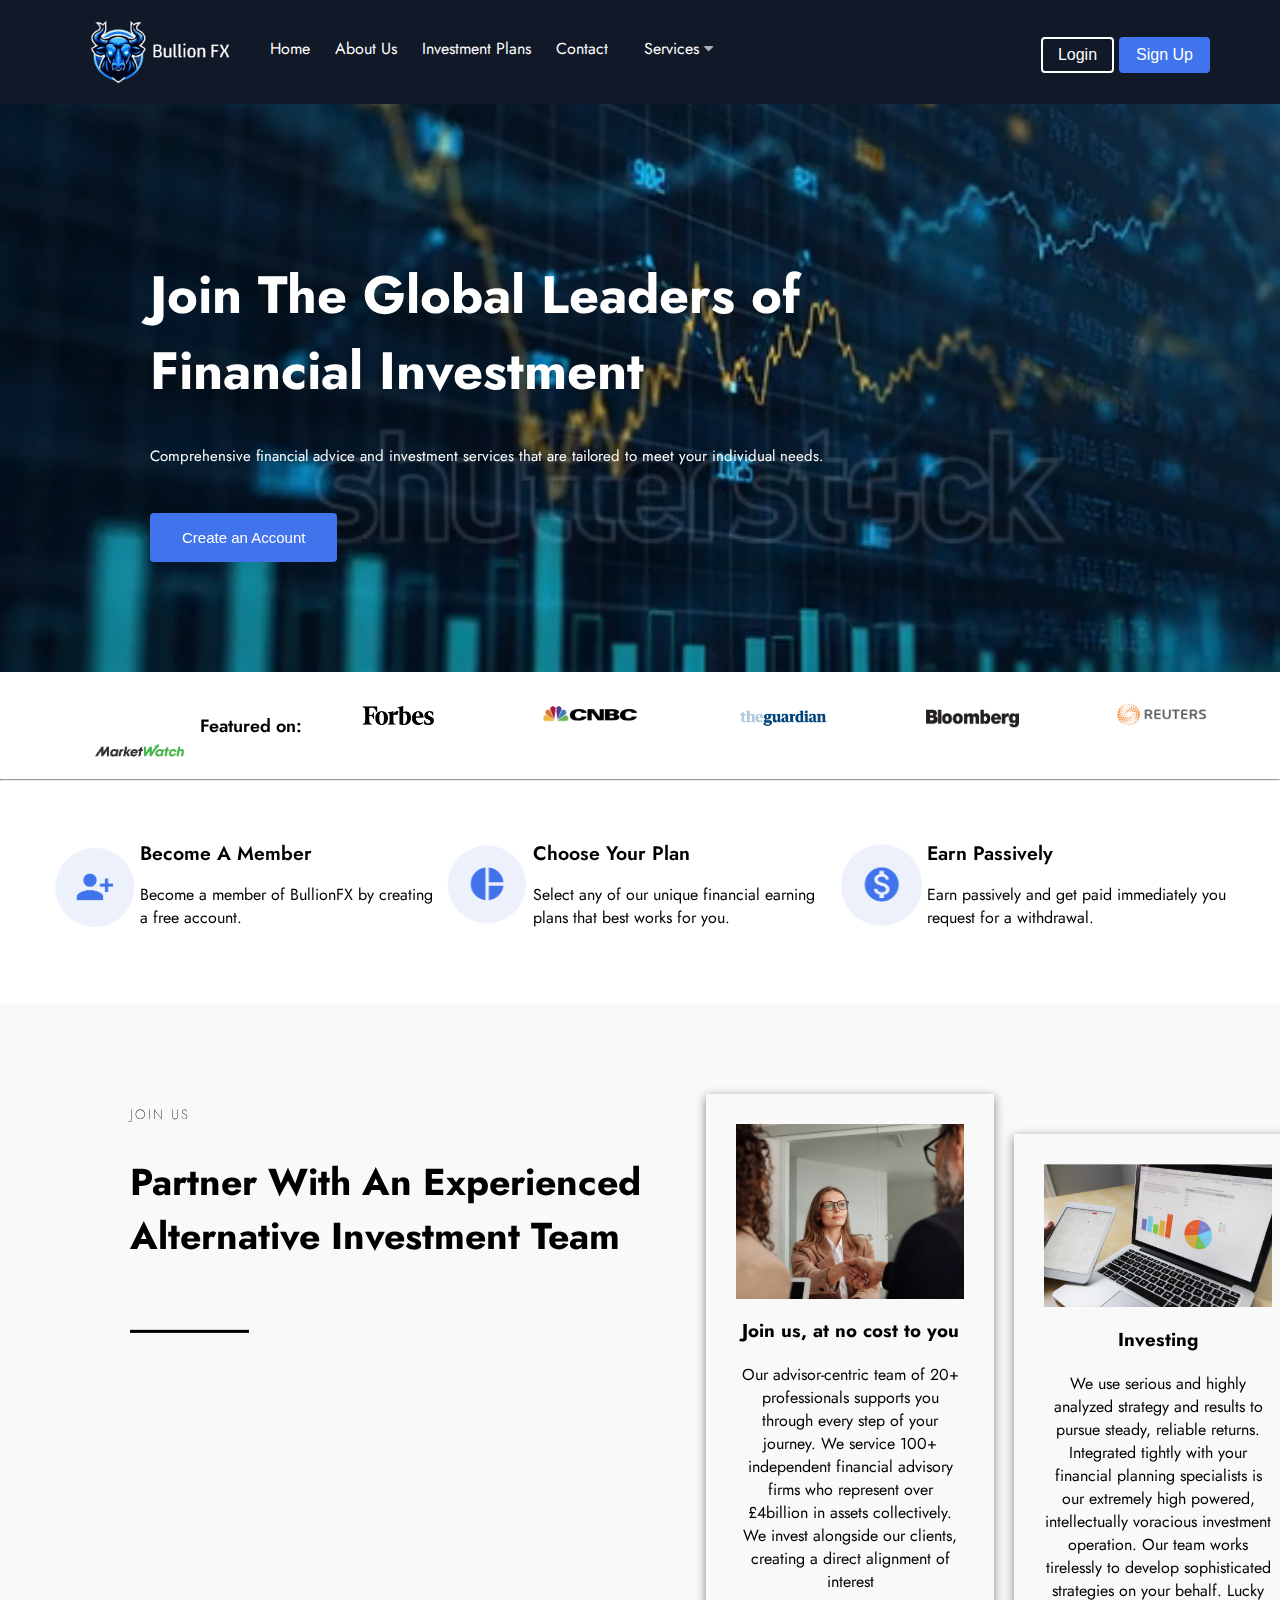
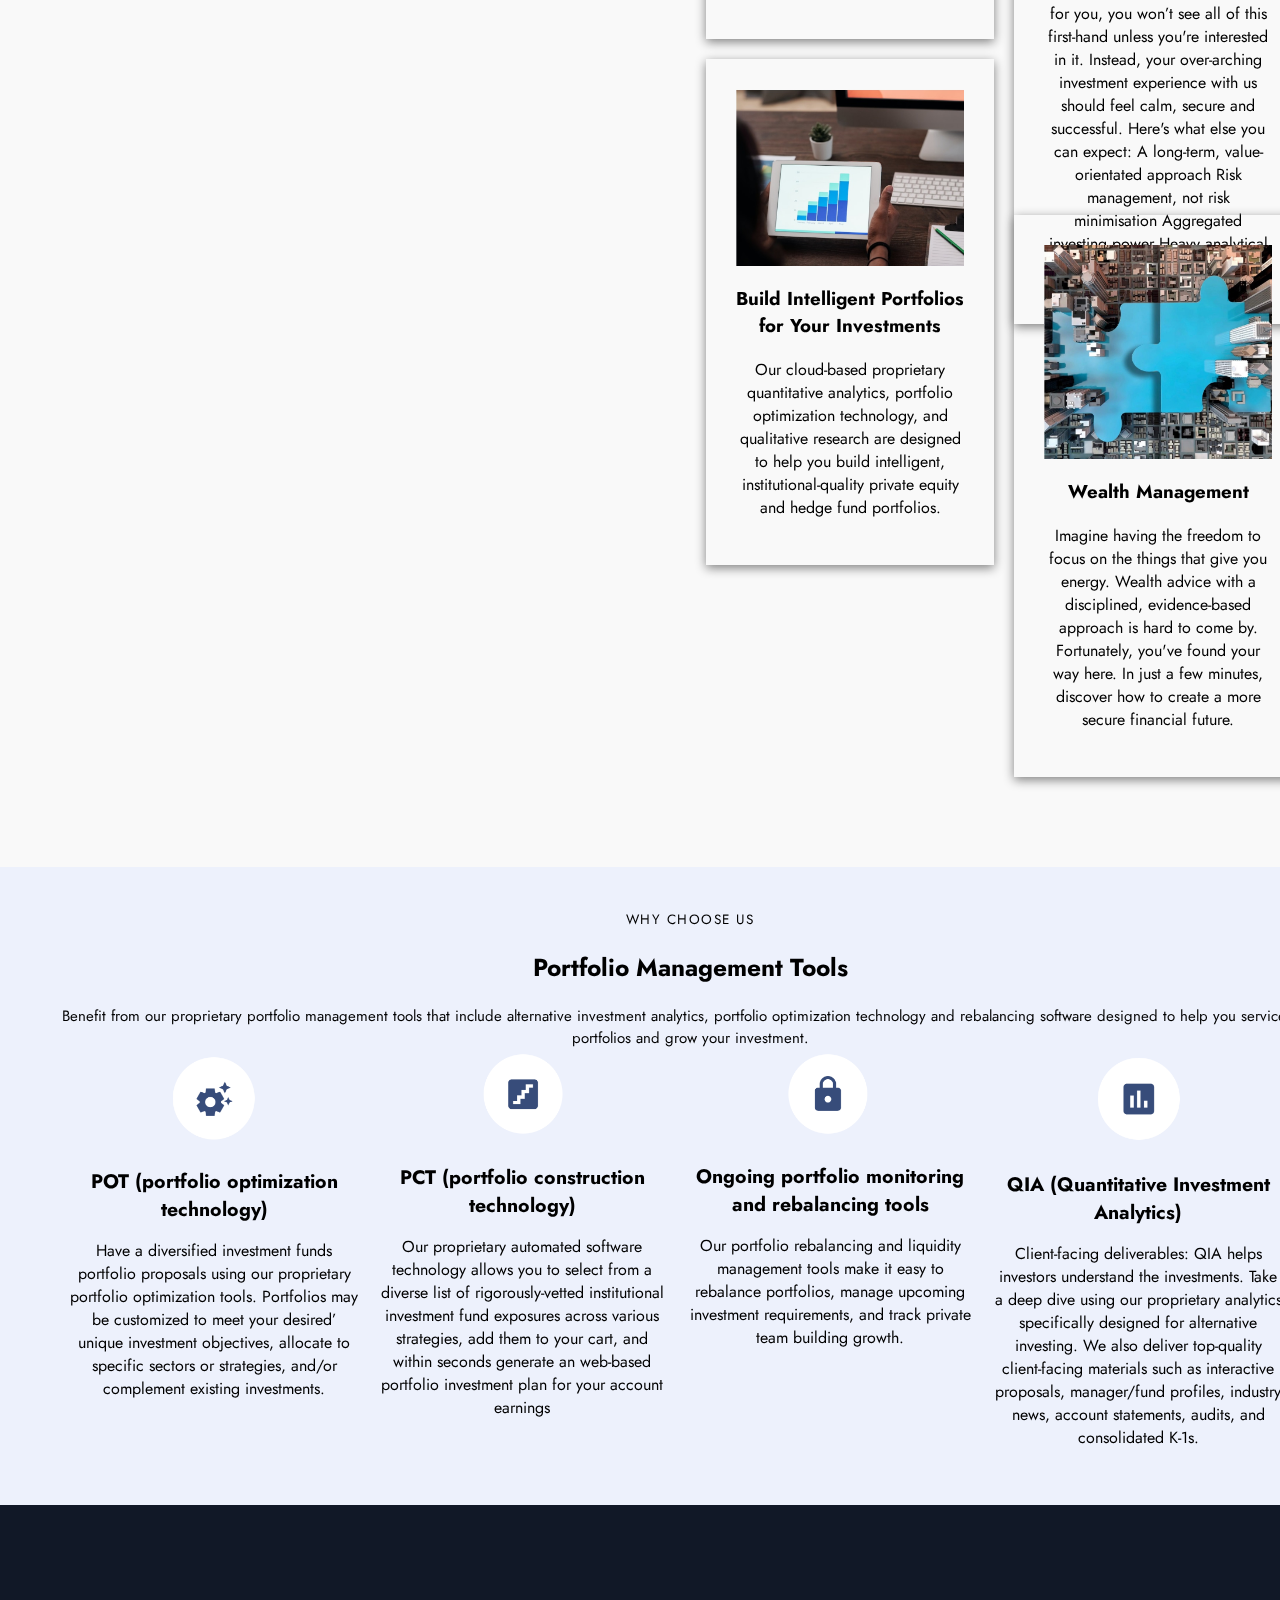
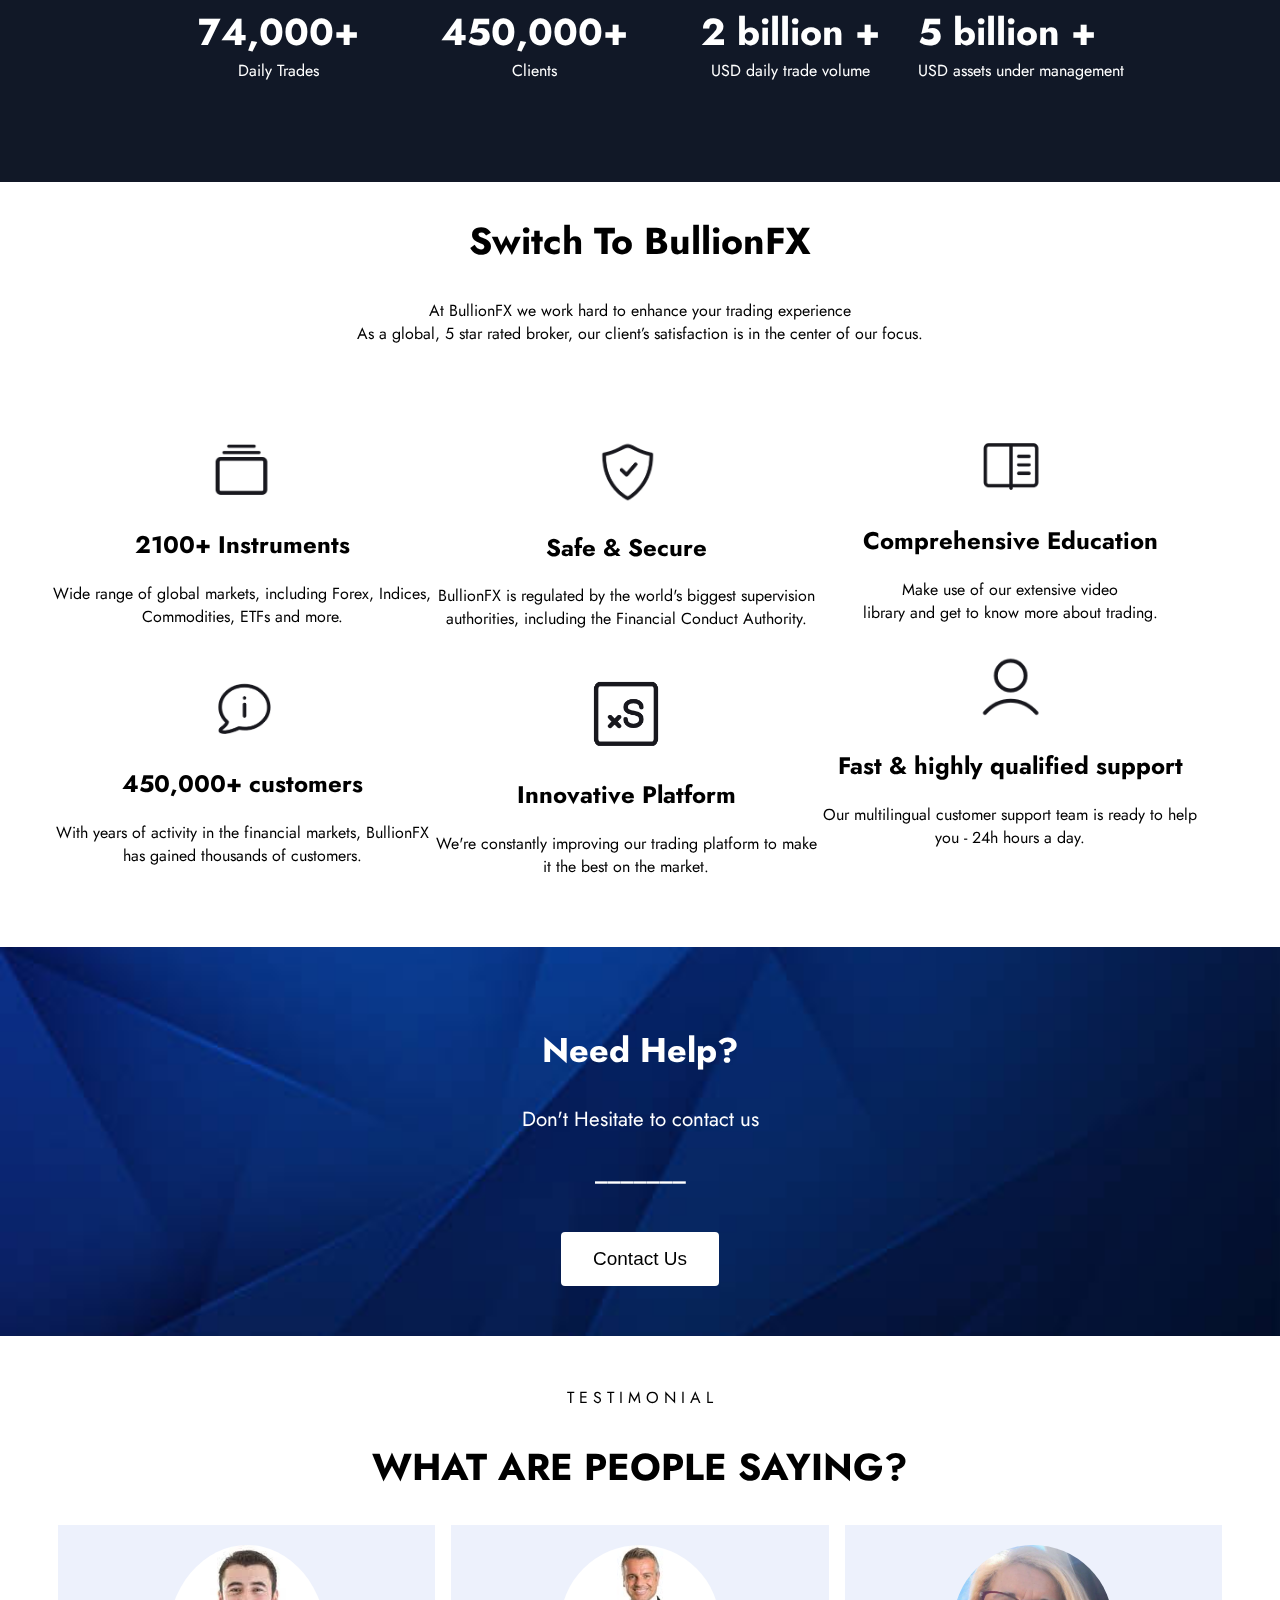
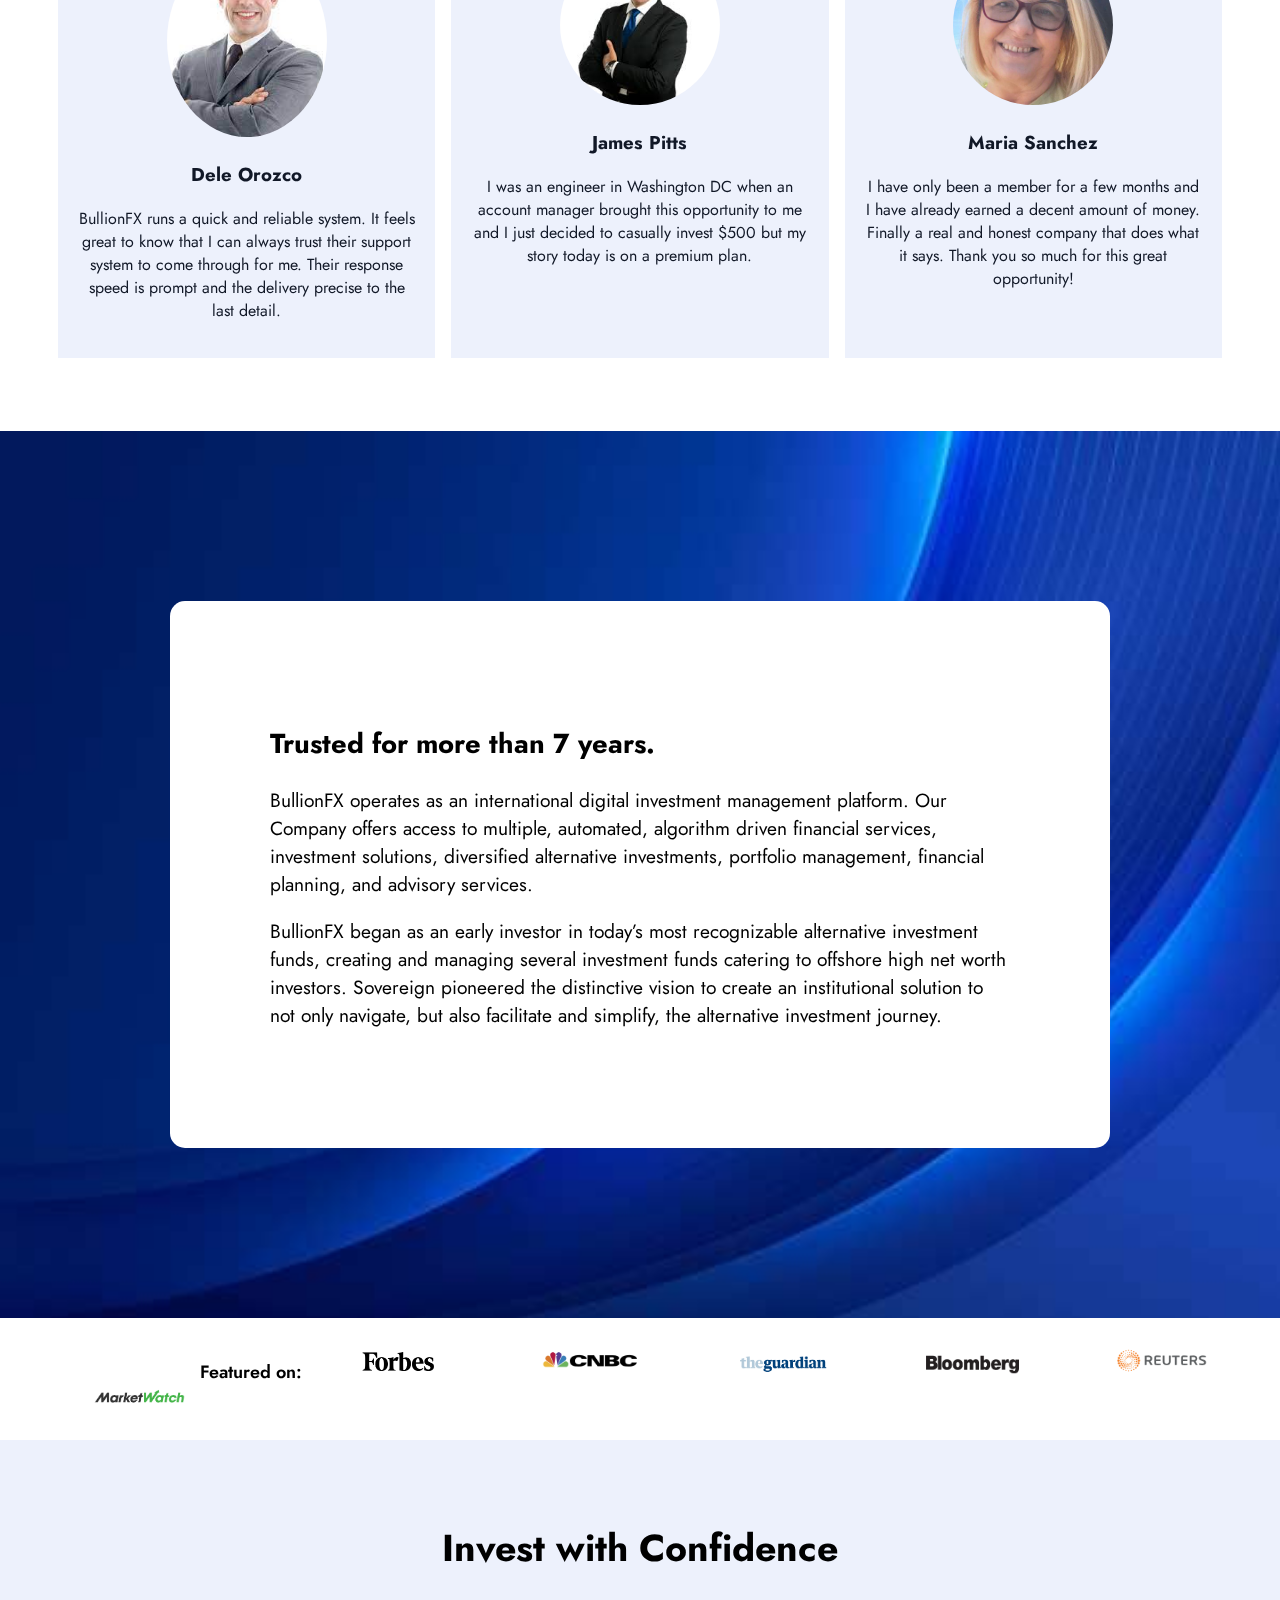
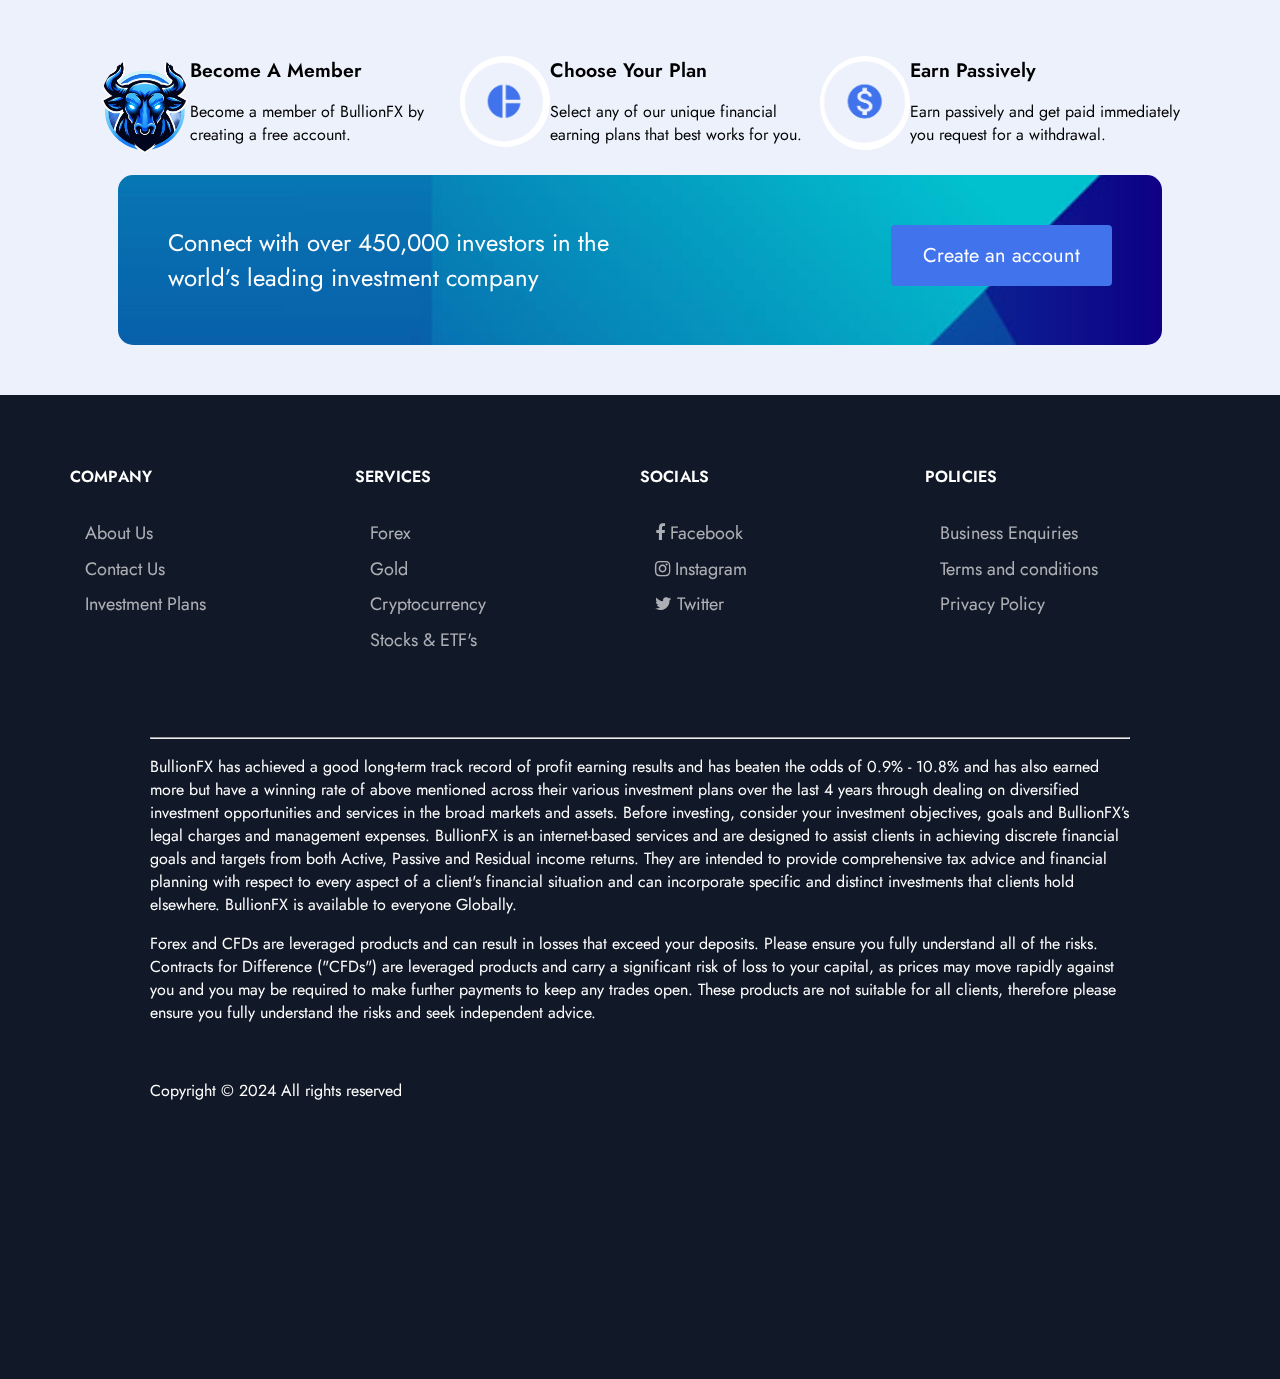
<file: index.html>
<!DOCTYPE html>
<html lang="en">
<head>
    <meta charset="UTF-8">
    <meta name="viewport" content="width=device-width, initial-scale=1.0">
    <title>Home - BullionFX</title>
    <link rel="stylesheet" href="style.css">
    <link rel="shortcut icon" href="imgs/bullion.ico" type="image/x-icon">
    <script src="javascript.js"></script>
    <link rel="stylesheet" href="font-awesome/css/font-awesome.min.css">
    <style>
        @import url('https://fonts.googleapis.com/css2?family=Jost:ital,wght@0,100..900;1,100..900&display=swap');
    </style>
</head>
<body>
<nav>
    <img src="imgs/bullion2.png" alt="" width="150px">
    <div class="headlinks">
        <a href="index.html">Home</a>&nbsp;&nbsp;&nbsp;&nbsp;
        <a href="about.html">About Us</a>&nbsp;&nbsp;&nbsp;&nbsp;
        <div class="dropdown">
            <button class="dropbtn">Services <i class="fa fa-caret-down"></i></button>
            <div class="dropdowncontent">
                <a href="forex.html">Forex</a>
                <a href="crypto.html">Cryptocurrency</a>
                <a href="stocks.html">Stocks</a>
                <a href="gold.html">Gold</a>
            </div>
        </div>
        <a href="investment.html">Investment Plans</a>&nbsp;&nbsp;&nbsp;&nbsp;
        <a href="contact.html">Contact</a>&nbsp;&nbsp;&nbsp;&nbsp;
    </div>
    
    <div class="buttonlog">
        <a href="login.html"><button class="login">Login</button></a> 
         <a href="signin.html"><button class="signup">Sign Up</button></a>
     </div>

     <div id="myNav" class="overlay">

        <!-- Button to close the overlay navigation -->
        <a href="javascript:void(0)" class="closebtn" onclick="closeNav()">&times;</a>
      
        <!-- Overlay content -->
        <div class="overlay-content">
            <a href="index.html">Home</a>
            <a href="about.html">About Us</a>
            <a href="investment.html">Investment Plans</a>
            <a href="contact.html">Contact</a>
            <button class="dropdown-btn2">Services
                <i class="fa fa-caret-down"></i>
              </button>
              <div class="dropdown-container2">
                <a href="forex.html">Forex</a>
                <a href="crypto.html">Cryptocurrency</a>
                <a href="stocks.html">Stocks</a>
                <a href="gold.html">Gold</a>
              </div>
              <a href="login.html">Login</a>
              <a href="signin.html">Sign Up</a>
            <script>//* Loop through all dropdown buttons to toggle between hiding and showing its dropdown content - This allows the user to have multiple dropdowns without any conflict */
                var dropdown = document.getElementsByClassName("dropdown-btn2");
                var i;
                
                for (i = 0; i < dropdown.length; i++) {
                  dropdown[i].addEventListener("click", function() {
                    this.classList.toggle("active");
                    var dropdownContent = this.nextElementSibling;
                    if (dropdownContent.style.display === "block") {
                      dropdownContent.style.display = "none";
                    } else {
                      dropdownContent.style.display = "block";
                    }
                  });
                }
                </script>
              
        </div>
      
      </div>
      
      <!-- Use any element to open/show the overlay navigation menu -->
      <span onclick="openNav()" class="none"><i class="fa fa-bars" style="color: white;"></i></span>
      <script>
        function openNav() {
document.getElementById("myNav").style.width = "100%";
}

/* Close when someone clicks on the "x" symbol inside the overlay */
function closeNav() {
document.getElementById("myNav").style.width = "0%";
}
      </script>
</nav>
<br>
<div class="videoback">
    <video src="imgs/homebak.mp4" autoplay muted loop></video>
    <div class="videobacktext">
        <h1>Join The Global Leaders of Financial Investment</h1>
        <span>Comprehensive financial advice and investment services that are tailored to meet your individual needs.</span>
        <br><br><br>
       <a href="signin.html"> <button class="create">Create an Account</button></a>
    </div>
</div>
    <br>
    <div class="featured">
       <span>Featured on:</span>  &nbsp;&nbsp;&nbsp;&nbsp;&nbsp;&nbsp;&nbsp;
        <img src="imgs/forbes.png" alt="">      &nbsp;&nbsp;&nbsp;&nbsp;&nbsp;&nbsp;&nbsp;&nbsp;&nbsp;&nbsp;&nbsp;&nbsp;&nbsp;&nbsp;&nbsp;&nbsp;&nbsp;
        <img src="imgs/cnbc.png" alt="">&nbsp;&nbsp;&nbsp;&nbsp;&nbsp;&nbsp;&nbsp;&nbsp;&nbsp;&nbsp;&nbsp;&nbsp;&nbsp;&nbsp;&nbsp;&nbsp;&nbsp;
        <img src="imgs/theguardian.png" alt="">&nbsp;&nbsp;&nbsp;&nbsp;&nbsp;&nbsp;&nbsp;&nbsp;&nbsp;&nbsp;&nbsp;&nbsp;&nbsp;&nbsp;&nbsp;&nbsp;&nbsp;
        <img src="imgs/bloomberg.png" alt="">&nbsp;&nbsp;&nbsp;&nbsp;&nbsp;&nbsp;&nbsp;&nbsp;&nbsp;&nbsp;&nbsp;&nbsp;&nbsp;&nbsp;&nbsp;&nbsp;&nbsp;
        <img src="imgs/reuters.png" alt="">&nbsp;&nbsp;&nbsp;&nbsp;&nbsp;&nbsp;&nbsp;&nbsp;&nbsp;&nbsp;&nbsp;&nbsp;&nbsp;&nbsp;&nbsp;&nbsp;&nbsp;
        <img src="imgs/marketwatch.png" alt="">&nbsp;&nbsp;&nbsp;&nbsp;&nbsp;&nbsp;&nbsp;&nbsp;&nbsp;&nbsp;&nbsp;&nbsp;&nbsp;&nbsp;&nbsp;&nbsp;&nbsp;
    </div>
    <hr>
    <div class="become">
        <div class="becomespan">
            <img src="imgs/addperson.png" alt="">
            <span>Become A Member</span>
            <p>Become a member of BullionFX by creating a free account.</p>
        </div>
        <div class="becomespan">
            <img src="imgs/earn.png" alt="">
            <span>Choose Your Plan</span>
            <p>Select any of our unique financial earning plans that best works for you.</p>
        </div>
        <div class="becomespan">
            <img src="imgs/dollar.png" alt="">
            <span>Earn Passively</span>
            <p>Earn passively and get paid immediately you request for a withdrawal.</p>
        </div>
    </div>
    <br><br><br><br><br>
    <div class="join">

        <div class="join2">
            <h2 style="font-size: 13.5px; letter-spacing: 2px; text-transform: uppercase; font-weight: 200;">Join Us</h2>
            <h2 style="font-size: 37.5px; font-weight: bolder;">Partner With An Experienced Alternative Investment Team</h2>
            <h1>_______</h1>
        </div>
        <div class="join3">


            <div class="nocost">
               <div class="imgcont">
                <img src="imgs/nocost.jpg" alt="" width="100%">
                <h3>Join us, at no cost to you</h3>
                <p>Our advisor-centric team of 20+ professionals supports you through every step of your journey. We service 100+ independent financial advisory firms who represent over £4billion in assets collectively. We invest alongside our clients, creating a direct alignment of interest</p>
               </div>
            </div>
            <div class="nocost2">
                <div class="imgcont">
                 <img src="imgs/investing.jpg" alt="" width="100%">
                 <h3>Investing</h3>
                 <p>
                    We use serious and highly analyzed strategy and results to pursue steady, reliable returns. Integrated tightly with your financial planning specialists is our extremely high powered, intellectually voracious investment operation. Our team works tirelessly to develop sophisticated strategies on your behalf. Lucky for you, you won’t see all of this first-hand unless you're interested in it. Instead, your over-arching investment experience with us should feel calm, secure and successful. Here's what else you can expect: A long-term, value-orientated approach Risk management, not risk minimisation Aggregated investing power Heavy analytical firepower.
                 </p>
                </div>
             </div>
             <div class="nocost3">
                <div class="imgcont">
                 <img src="imgs/intelligent.jpg" alt="" width="100%">
                 <h3>Build Intelligent Portfolios for Your Investments</h3>
                 <p>
                    Our cloud-based proprietary quantitative analytics, portfolio optimization technology, and qualitative research are designed to help you build intelligent, institutional-quality private equity and hedge fund portfolios.
                 </p>
                </div>
             </div>
             <div class="nocost4">
                <div class="imgcont">
                 <img src="imgs/wealthman.jpg" alt="" width="100%">
                 <h3>Wealth Management</h3>
                 <p>
                    Imagine having the freedom to focus on the things that give you energy. Wealth advice with a disciplined, evidence-based approach is hard to come by. Fortunately, you've found your way here. In just a few minutes, discover how to create a more secure financial future.
                 </p>
                </div>
             </div>
        </div>
    </div>
    <div class="whychoose">
        <div class="whychoosetext">
            <span style="letter-spacing: 1.5px; text-transform: uppercase; font-size: 13.5px;">WHY CHOOSE US</span>
            <h2 style="font-size: 24.5px;">Portfolio Management Tools</h2>
            <p style=" margin: auto; font-size: 15px;">Benefit from our proprietary portfolio management tools that include alternative investment analytics, portfolio optimization technology and rebalancing software designed to help you service your portfolios and grow your investment.</p>
        </div>
        <div class="reasonschoose">
            <div class="pot">
                <img src="imgs/pot.png" alt="" width="100px">
                <h2 style="font-size: 19.5px;">POT (portfolio optimization technology)</h2>
                <p>Have a diversified investment funds portfolio proposals using our proprietary portfolio optimization tools. Portfolios may be customized to meet your desired’ 
                    unique investment objectives, allocate to specific sectors or strategies, and/or complement existing investments.</p>
            </div>
            <div class="pot">
                <img src="imgs/pct.png" alt="" width="100px">
                <h2 style="font-size: 19.5px;">PCT (portfolio construction technology)</h2>
                <p>Our proprietary automated software technology allows you to select from a 
                    diverse list of rigorously-vetted institutional investment fund exposures across various strategies, 
                    add them to your cart, and within seconds generate an web-based portfolio investment plan for your account earnings</p>
            </div>
            <div class="pot">
                <img src="imgs/padlock.png" alt="" width="100px">
                <h2 style="font-size: 19.5px;">Ongoing portfolio monitoring and rebalancing tools</h2>
                <p>Our portfolio rebalancing and liquidity management tools make it 
                    easy to rebalance portfolios, manage upcoming investment requirements, and track private team building growth.</p>
            </div>
            <div class="potright">
                <img src="imgs/qia.png" alt="" width="100px">
                <h2 style="font-size: 19.5px;">QIA (Quantitative Investment Analytics)</h2>
                <p>Client-facing deliverables: QIA helps investors understand the investments. 
                    Take a deep dive using our proprietary analytics specifically designed for alternative investing. We also deliver top-quality client-facing materials such as interactive proposals, 
                    manager/fund profiles, industry news, account statements, audits, and consolidated K-1s.</p>
            </div>
        </div>
    </div>
    <div class="counting">
        <div class="dailytrades">
            <span style="font-size: 37.5px; font-weight: bold;" id="counter">0</span><span style="font-size: 37.5px; font-weight: bold;">+</span><br>
            Daily Trades
        </div>
        <div class="dailytrades">
            <span style="font-size: 37.5px; font-weight: bold;" class="counter2">450,000</span><span style="font-size: 37.5px; font-weight: bold;">+</span><br>
            Clients
        </div>
        <div class="dailytrades">
            <span style="font-size: 37.5px; font-weight: bold;">2</span><span style="font-size: 37.5px; font-weight: bold;"> billion +</span><br>
            USD daily trade volume
        </div>
        <div class="dailytradesright">
            <span style="font-size: 37.5px; font-weight: bold;">5</span><span style="font-size: 37.5px; font-weight: bold;"> billion +</span><br>
            USD assets under management
        </div>
    </div>


    <div class="switch">
        <div class="switchtext"></div>
        <h2 style="text-align: center; font-size: 37.5px;">Switch To BullionFX</h2>
        <p style="text-align: center; font-size: 16px;">At BullionFX we work hard to enhance your trading experience <br> As a global, 
            5 star rated broker, our client’s satisfaction is in the center of our focus.</p>
    </div>
    <div class="switchreasonscont">
<br><br>
            <div class="instruments">
                <img src="imgs/assets.png" alt="" width="70px">
                <h2>2100+ Instruments</h2>
                <span>Wide range of global markets, including Forex, Indices, Commodities, ETFs and more.</span>
            </div>
            <div class="instruments">
                <img src="imgs/safe.png" alt="" width="60px">
                <h2>Safe & Secure</h2>
                <span>BullionFX is regulated by the world's biggest supervision authorities, including the Financial Conduct Authority.</span>
            </div>
            <div class="instruments">
                <img src="imgs/edu.png" alt="" width="70px">
                <h2>Comprehensive Education</h2>
                <span>Make use of our extensive video <br> library and get to know more about trading.</span>
            </div>
            <div class="instruments2">
                <img src="imgs/support.png" alt="" width="70px">
                <h2>Fast & highly qualified support</h2>
                <span>Our multilingual customer support team is ready to help you - 24h hours a day.</span>
            </div>
            <div class="instruments3">
                <img src="imgs/customers.png" alt="" width="70px">
                <h2>450,000+ customers</h2>
                <span>With years of activity in the financial markets, BullionFX has gained thousands of customers.</span>
            </div>
            <div class="instruments3">
                <img src="imgs/innovative.png" alt="" width="70px">
                <h2>Innovative Platform</h2>
                <span>We're constantly improving our trading platform to make it the best on the market.</span>
            </div>
    </div>
<br><br><br>
    <div class="needhelp">
        <h2 style="font-size: 34.2px;">Need Help?</h2>
        <span style="font-size: 20.52px;">Don't Hesitate to contact us</span>
        <h2 style="font-weight: bolder;">_______</h2>
        <br>
       <a href="contact.html"><button class="contactus">Contact Us</button></a>
    </div>
    <div class="testimonials">
        T E S T I M O N I A L

        <h2 style="font-size: 37.5px;">WHAT ARE PEOPLE SAYING?</h2>

        <div class="datacontainer">
            <div class="data box">
                <img src="imgs/blank.jpg" alt="" width="160px">
                <h3>Dele Orozco</h3>
                <p>
                    BullionFX runs a quick and reliable system. It feels great to know that I can always trust their support system to come through for me.
                    Their response speed is prompt and the delivery precise to the last detail.
                </p>
            </div>
            <div class="access box">
                <img src="imgs/pure.jpg" alt="" width="160px">
                <h3>James Pitts</h3>
                <p>
                    I was an engineer in Washington DC when an account manager brought this opportunity to me and I just decided to casually invest 
                    $500 but my story today is on a premium plan.
                </p>
            </div>
            <div class="experience box">
                <img src="imgs/black.jpg" alt="" width="160px" height="160px">
                <h3>Maria Sanchez</h3>
                <p>
                    I have only been a member for a few months and I have already earned a decent amount of money. Finally a real and honest company that does what it says. 
                    Thank you so much for this great opportunity!
                </p>
            </div>
        </div>
    </div>
    </div>
<br>
    <div class="trustedcont">
        <div class="trusted">
            <h2 style="font-size: 27.36px;">Trusted for more than 7 years.</h2>
            <p>
                BullionFX operates as an international digital investment management platform. 
                Our Company offers access to multiple, automated, algorithm driven financial services, 
                investment solutions, diversified alternative investments, portfolio management, financial planning, and advisory services.
            </p>
            <p>
                BullionFX began as an early investor in today’s most recognizable 
                alternative investment funds, creating and managing several investment funds catering to offshore high net worth investors. Sovereign pioneered the distinctive vision to create an 
                institutional solution to not only navigate, but also facilitate and simplify, the alternative investment journey.
            </p>
        </div>
    </div>
    <br>
    <div class="featured">
       <span>Featured on:</span>  &nbsp;&nbsp;&nbsp;&nbsp;&nbsp;&nbsp;&nbsp;
        <img src="imgs/forbes.png" alt="">      &nbsp;&nbsp;&nbsp;&nbsp;&nbsp;&nbsp;&nbsp;&nbsp;&nbsp;&nbsp;&nbsp;&nbsp;&nbsp;&nbsp;&nbsp;&nbsp;&nbsp;
        <img src="imgs/cnbc.png" alt="">&nbsp;&nbsp;&nbsp;&nbsp;&nbsp;&nbsp;&nbsp;&nbsp;&nbsp;&nbsp;&nbsp;&nbsp;&nbsp;&nbsp;&nbsp;&nbsp;&nbsp;
        <img src="imgs/theguardian.png" alt="">&nbsp;&nbsp;&nbsp;&nbsp;&nbsp;&nbsp;&nbsp;&nbsp;&nbsp;&nbsp;&nbsp;&nbsp;&nbsp;&nbsp;&nbsp;&nbsp;&nbsp;
        <img src="imgs/bloomberg.png" alt="">&nbsp;&nbsp;&nbsp;&nbsp;&nbsp;&nbsp;&nbsp;&nbsp;&nbsp;&nbsp;&nbsp;&nbsp;&nbsp;&nbsp;&nbsp;&nbsp;&nbsp;
        <img src="imgs/reuters.png" alt="">&nbsp;&nbsp;&nbsp;&nbsp;&nbsp;&nbsp;&nbsp;&nbsp;&nbsp;&nbsp;&nbsp;&nbsp;&nbsp;&nbsp;&nbsp;&nbsp;&nbsp;
        <img src="imgs/marketwatch.png" alt="">&nbsp;&nbsp;&nbsp;&nbsp;&nbsp;&nbsp;&nbsp;&nbsp;&nbsp;&nbsp;&nbsp;&nbsp;&nbsp;&nbsp;&nbsp;&nbsp;&nbsp;
    </div>
    <br><br>
    <div class="investwith">
        <h2 style="text-align: center; font-size: 37.5px;">Invest with Confidence</h2>
        <div class="become">
            <div class="becomespan">
                <img src="imgs/bullion.ico" alt="">
                <span>Become A Member</span>
                <p>Become a member of BullionFX by creating a free account.</p>
            </div>
            <div class="becomespan">
                <img src="imgs/earn.png" alt="">
                <span>Choose Your Plan</span>
                <p>Select any of our unique financial earning plans that best works for you.</p>
            </div>
            <div class="becomespan">
                <img src="imgs/dollar.png" alt="">
                <span>Earn Passively</span>
                <p>Earn passively and get paid immediately you request for a withdrawal.</p>
            </div>
        </div>
        <br><br><br>
        <div class="connect">
            <div class="span">
                Connect with over 450,000 investors in the world’s leading investment company
            </div>
            <div class="spanbutton">
                <a href="signin.html"><button>Create an account</button></a>
            </div>
        </div>
    </div>
    <footer>
        <div class="insidefooterleft">
            <div class="company">
                <div class="grouptitle">Company</div>
                <ul>
                    <li><a target="_blank" href="about.html">About Us</a></li>
                    <li><a target="_blank" href="contact.html">Contact Us</a></li>
                    <li><a target="_blank" href="investment.html">Investment Plans</a></li>
                </ul>
            </div>
            <div class="community">
                <div class="grouptitle">Services</div>
                <ul>
                    <li><a target="_blank" href="forex.html">Forex</a></li>
                    <li><a target="_blank" href="gold.html">Gold</a></li>
                    <li><a target="_blank" href="crypto.html">Cryptocurrency</a></li>
                    <li><a target="_blank" href="stocks.html">Stocks & ETF's</a></li>
                </ul>
            </div>
            <div class="contacts">
                <div class="grouptitle">Policies</div>
                <ul>
                    <li><a href="" target="_blank">Business Enquiries</a></li>
                    <li><a href="" target="_blank">Terms and conditions</a></li>
                    <li><a href="privacypolicy.html" target="_blank">Privacy Policy</a></li>
                </ul>
            </div>
            <div class="contacts">
                <div class="grouptitle">Socials</div>
                <ul>
                    <li><a href="" target="_blank"><i class="fa fa-facebook"></i> Facebook</a></li>
                    <li><a href="" target="_blank"><i class="fa fa-instagram"></i> Instagram</a></li>
                    <li><a href="" target="_blank"><i class=" fa fa-twitter"></i> Twitter</a></li>
                </ul>
            </div>
        </div>

        <div class="explanation">
            <hr>
            <p>
                BullionFX has achieved a good long-term track 
                 record of profit earning results and has beaten the odds of 0.9% - 10.8% and has also earned more but have a 
                winning rate of above mentioned across their various investment plans over the last 4 years through dealing on diversified 
                investment opportunities and services in the broad markets and assets. Before investing, consider your investment objectives, 
                goals and BullionFX’s legal charges and management expenses. BullionFX is an internet-based services and are designed to assist 
                clients in achieving discrete financial goals and targets from both Active, Passive and Residual income returns.
                 They are intended to provide comprehensive tax advice and financial
                 planning with respect to every aspect of a client's financial situation and can incorporate specific
                 and distinct investments that clients hold elsewhere. BullionFX is available to everyone Globally.
            </p>
            <p>
                Forex and CFDs are leveraged products and can result in losses that exceed your deposits. 
                Please ensure you fully understand all of the risks. Contracts for Difference ("CFDs") are leveraged products and carry a significant risk of loss to your capital, as prices may move rapidly against you and you may be required to make further payments to keep any trades open. These products are not suitable for all clients, 
                therefore please ensure you fully understand the risks and seek independent advice.
            </p>
            <br>
            <p>Copyright © 2024 All rights reserved</p>
            <br><br><br><br><br><br><br>
        </div>
    </footer>
<!-- Start of HubSpot Embed Code -->
<script type="text/javascript" id="hs-script-loader" async defer src="//js-eu1.hs-scripts.com/144535098.js"></script>
<!-- End of HubSpot Embed Code -->
</body>

</html>
</file>
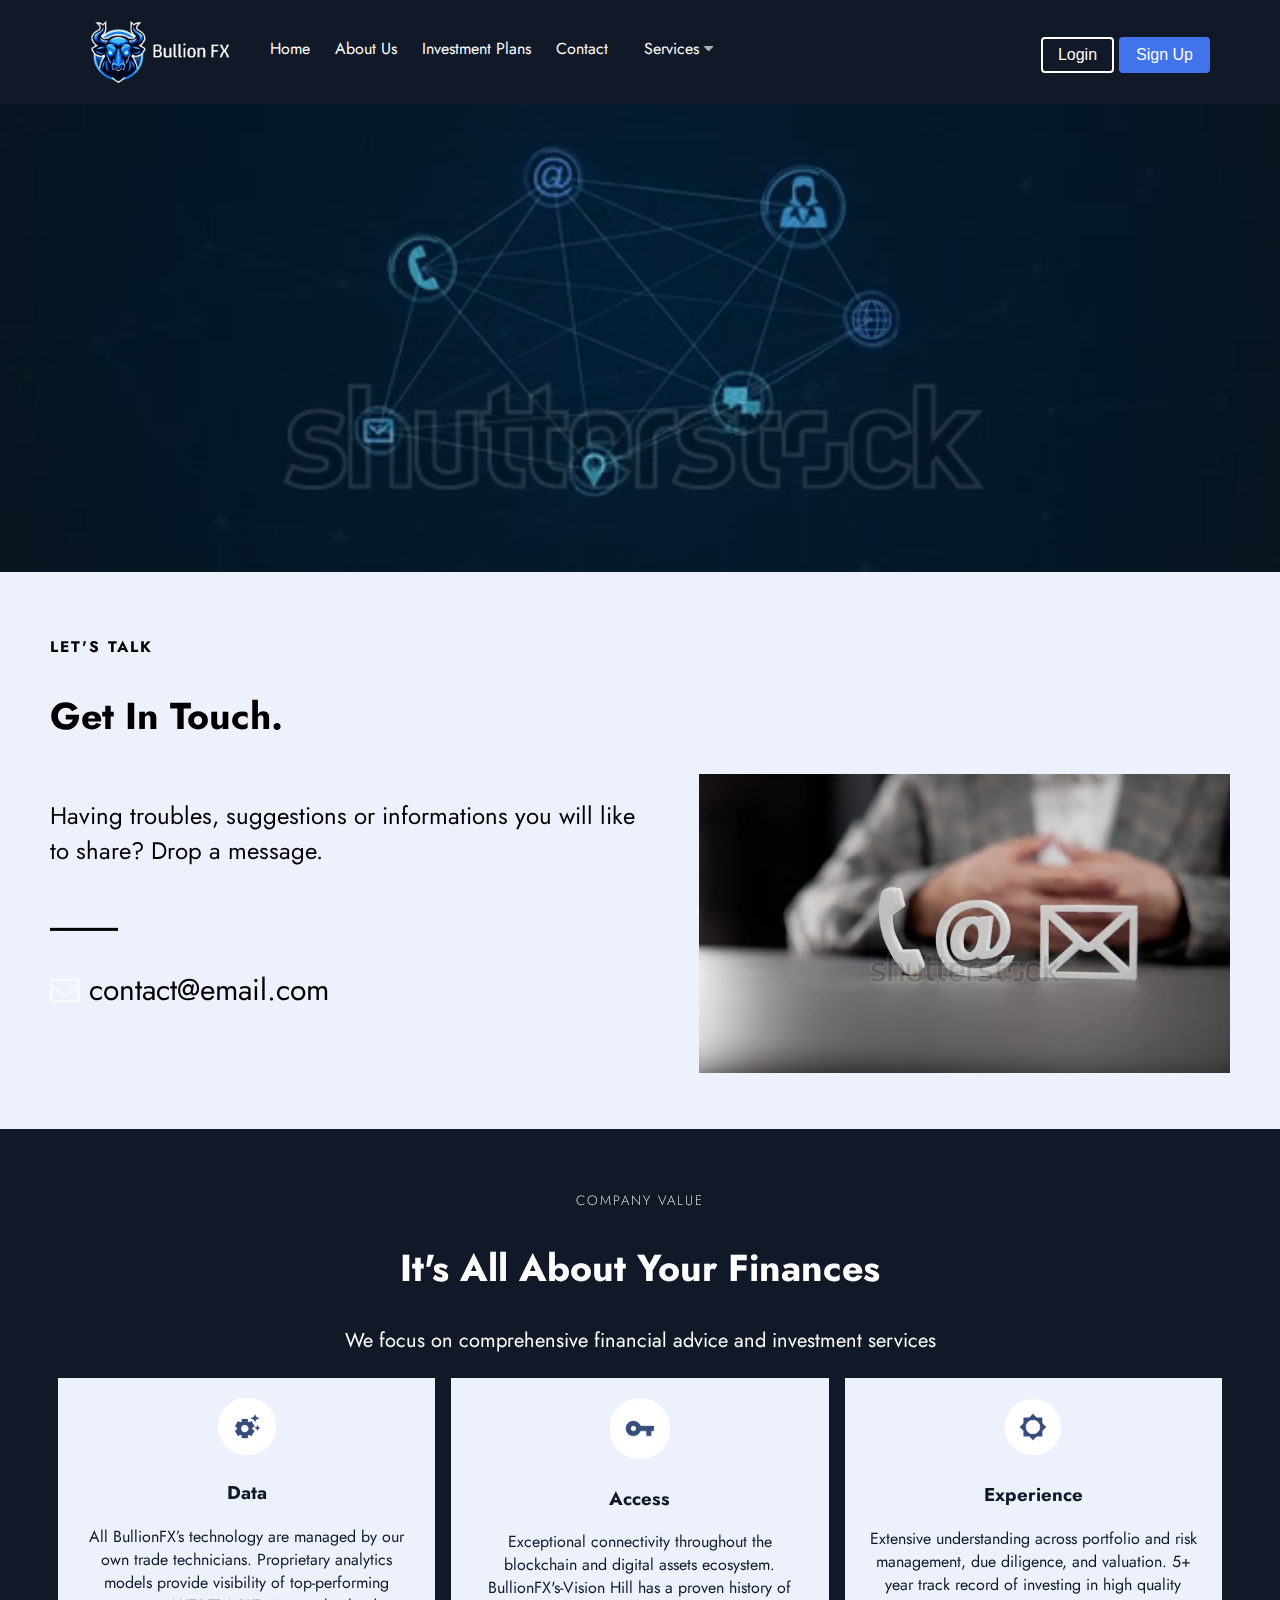
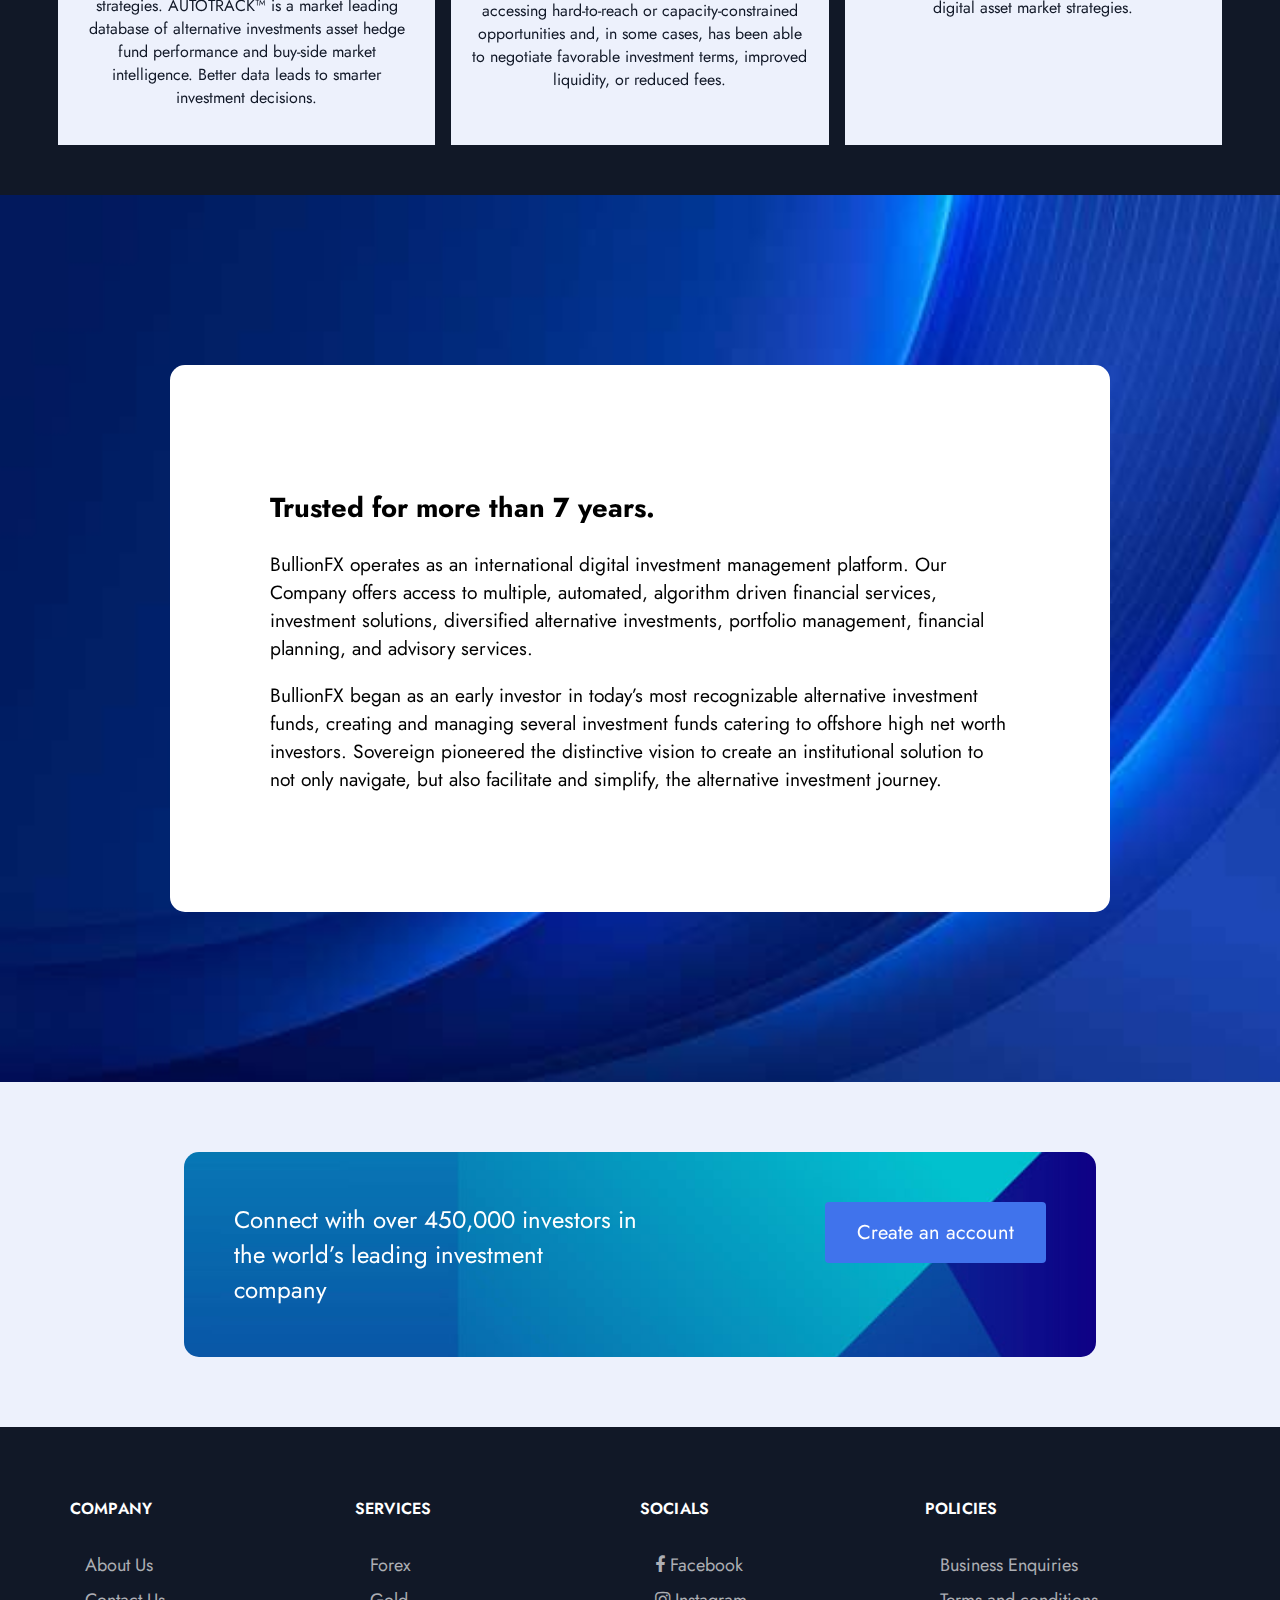
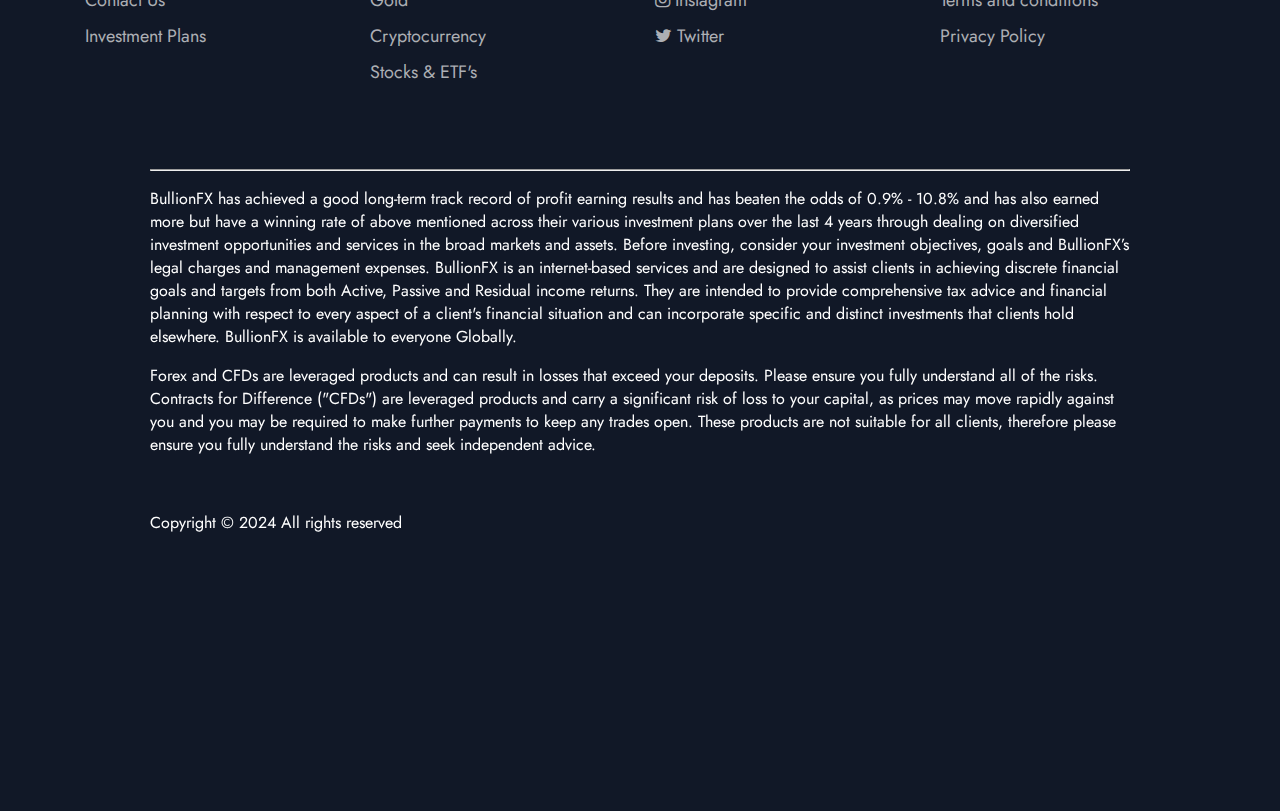
<file: contact.html>
<!DOCTYPE html>
<html lang="en">
<head>
    <meta charset="UTF-8">
    <meta name="viewport" content="width=device-width, initial-scale=1.0">
    <title>Contact - BullionFX</title>
    <link rel="stylesheet" href="contact.css">
    <link rel="shortcut icon" href="imgs/bullion.ico" type="image/x-icon">
    <link rel="stylesheet" href="font-awesome/css/font-awesome.min.css">
    <style>
        @import url('https://fonts.googleapis.com/css2?family=Jost:ital,wght@0,100..900;1,100..900&display=swap');
    </style>
</head>
<body>
    <nav>
        <img src="imgs/bullion2.png" alt="" width="150px">
        <div class="headlinks">
            <a href="index.html">Home</a>&nbsp;&nbsp;&nbsp;&nbsp;
            <a href="about.html">About Us</a>&nbsp;&nbsp;&nbsp;&nbsp;
            <div class="dropdown">
                <button class="dropbtn">Services <i class="fa fa-caret-down"></i></button>
                <div class="dropdowncontent">
                    <a href="forex.html">Forex</a>
                    <a href="crypto.html">Cryptocurrency</a>
                    <a href="stocks.html">Stocks</a>
                    <a href="gold.html">Gold</a>
                </div>
            </div>
            <a href="investment.html">Investment Plans</a>&nbsp;&nbsp;&nbsp;&nbsp;
            <a href="contact.html">Contact</a>&nbsp;&nbsp;&nbsp;&nbsp;
        </div>
        <div class="buttonlog">
            <a href="login.html"><button class="login">Login</button></a> 
             <a href="signin.html"><button class="signup">Sign Up</button></a>
         </div>


         <div id="myNav" class="overlay">

            <!-- Button to close the overlay navigation -->
            <a href="javascript:void(0)" class="closebtn" onclick="closeNav()">&times;</a>
          
            <!-- Overlay content -->
            <div class="overlay-content">
                <a href="index.html">Home</a>
                <a href="about.html">About Us</a>
                <a href="investment.html">Investment Plans</a>
                <a href="contact.html">Contact</a>
                <button class="dropdown-btn2">Services
                    <i class="fa fa-caret-down"></i>
                  </button>
                  <div class="dropdown-container2">
                    <a href="forex.html">Forex</a>
                    <a href="crypto.html">Cryptocurrency</a>
                    <a href="stocks.html">Stocks</a>
                    <a href="gold.html">Gold</a>
                  </div>
                  <a href="login.html">Login</a>
                  <a href="signin.html">Sign Up</a>
                <script>//* Loop through all dropdown buttons to toggle between hiding and showing its dropdown content - This allows the user to have multiple dropdowns without any conflict */
                    var dropdown = document.getElementsByClassName("dropdown-btn2");
                    var i;
                    
                    for (i = 0; i < dropdown.length; i++) {
                      dropdown[i].addEventListener("click", function() {
                        this.classList.toggle("active");
                        var dropdownContent = this.nextElementSibling;
                        if (dropdownContent.style.display === "block") {
                          dropdownContent.style.display = "none";
                        } else {
                          dropdownContent.style.display = "block";
                        }
                      });
                    }
                    </script>
                  
            </div>
          
          </div>
          
          <!-- Use any element to open/show the overlay navigation menu -->
          <span onclick="openNav()" class="none"><i class="fa fa-bars" style="color: white;"></i></span>
          <script>
            function openNav() {
  document.getElementById("myNav").style.width = "100%";
}

/* Close when someone clicks on the "x" symbol inside the overlay */
function closeNav() {
  document.getElementById("myNav").style.width = "0%";
}
          </script>
    </nav>
    <br>
    <div class="videoback">
        <video src="imgs/contact.mp4" autoplay muted loop></video>
        <!-- <div class="videobacktext2">
            <h2>Investment Plans</h2>
            <span>We’re here because more people across the economic spectrum deserve to live secure and rewarding lives.</span><br>
            <span>Invest Smart, Grow Fast.</span>
        </div> -->
    </div>
    <div class="brightfuture">
        <h2 style="font-size: 15.5px; letter-spacing: 2px; text-transform: uppercase; font-weight: bold;">Let's Talk</h2>
        <h2 style="font-size: 37.5px; font-weight: bolder; text-transform: capitalize;">Get In Touch.</h2>

        <div class="aboutustext">
            <p style="font-size: 24px">
                Having troubles, suggestions or informations you will like to share? Drop a message.
            </p>
            <h1>____</h1>
            <p style="font-size: 30px;">
                <i class="fa fa-envelope-o" style="font-size: 30px;"></i> <span> contact@email.com</span>
            </p>
        </div>
        <div class="aboutuspic2">
            <video src="imgs/contact2.mp4" width="90%" autoplay muted loop></video>
        </div>
    </div>
    <div class="companyvalue">
        <h2 style="font-size: 13.5px; letter-spacing: 2px; text-transform: uppercase; font-weight: 250;">Company Value</h2>
        <h2 style="font-size: 37.5px; font-weight: bolder; text-transform: capitalize;">It's all about Your Finances</h2>
        <span style="font-size: 20px;">We focus on comprehensive financial advice and investment services</span>
        <br><br>
        <div class="datacontainer">
            <div class="data box">
                <img src="imgs/dataimg.png" alt="" width="60px">
                <h3>Data</h3>
                <p>
                    All BullionFX’s technology are managed by our own trade technicians. 
                    Proprietary analytics models provide visibility of top-performing strategies. AUTOTRACK™ is a market leading database of alternative investments asset hedge 
                    fund performance and buy-side market intelligence. Better data leads to smarter investment decisions.
                </p>
            </div>
            <div class="access box">
                <img src="imgs/accessimg.png" alt="" width="60px">
                <h3>Access</h3>
                <p>
                    Exceptional connectivity throughout the blockchain and digital assets ecosystem. 
                    BullionFX's-Vision Hill has a proven history of accessing hard-to-reach or capacity-constrained opportunities and, in some cases,
                     has been able to negotiate favorable investment terms, improved liquidity, or reduced fees.
                </p>
            </div>
            <div class="experience box">
                <img src="imgs/experienceimg.png" alt="" width="60px">
                <h3>Experience</h3>
                <p>
                    Extensive understanding across portfolio and risk management, due diligence, and valuation. 
                    5+ year track record of investing in high quality digital asset market strategies.
                </p>
            </div>
        </div>
    </div>
    <div class="trustedcont">
        <div class="trusted">
            <h2 style="font-size: 27.36px;">Trusted for more than 7 years.</h2>
            <p>
                BullionFX operates as an international digital investment management platform. 
                Our Company offers access to multiple, automated, algorithm driven financial services, 
                investment solutions, diversified alternative investments, portfolio management, financial planning, and advisory services.
            </p>
            <p>
                BullionFX began as an early investor in today’s most recognizable 
                alternative investment funds, creating and managing several investment funds catering to offshore high net worth investors. Sovereign pioneered the distinctive vision to create an 
                institutional solution to not only navigate, but also facilitate and simplify, the alternative investment journey.
            </p>
        </div>
    </div>
    <div class="connectcont">
        <div class="connect">
            <div class="span">
                Connect with over 450,000 investors in the world’s leading investment company
            </div>
            <div class="spanbutton">
                <a href="signin.html"><button>Create an account</button></a>
            </div>
        </div>
    </div>
    <footer>
        <div class="insidefooterleft">
            <div class="company">
                <div class="grouptitle">Company</div>
                <ul>
                    <li><a target="_blank" href="about.html">About Us</a></li>
                    <li><a target="_blank" href="contact.html">Contact Us</a></li>
                    <li><a target="_blank" href="investment.html">Investment Plans</a></li>
                </ul>
            </div>
            <div class="community">
                <div class="grouptitle">Services</div>
                <ul>
                    <li><a target="_blank" href="forex.html">Forex</a></li>
                    <li><a target="_blank" href="gold.html">Gold</a></li>
                    <li><a target="_blank" href="crypto.html">Cryptocurrency</a></li>
                    <li><a target="_blank" href="stocks.html">Stocks & ETF's</a></li>
                </ul>
            </div>
            <div class="contacts">
                <div class="grouptitle">Policies</div>
                <ul>
                    <li><a href="" target="_blank">Business Enquiries</a></li>
                    <li><a href="" target="_blank">Terms and conditions</a></li>
                    <li><a href="privacypolicy.html" target="_blank">Privacy Policy</a></li>
                </ul>
            </div>
            <div class="contacts">
                <div class="grouptitle">Socials</div>
                <ul>
                    <li><a href="" target="_blank"><i class="fa fa-facebook"></i> Facebook</a></li>
                    <li><a href="" target="_blank"><i class="fa fa-instagram"></i> Instagram</a></li>
                    <li><a href="" target="_blank"><i class=" fa fa-twitter"></i> Twitter</a></li>
                </ul>
            </div>
        </div>

        <div class="explanation">
            <hr>
            <p>
                BullionFX has achieved a good long-term track 
                 record of profit earning results and has beaten the odds of 0.9% - 10.8% and has also earned more but have a 
                winning rate of above mentioned across their various investment plans over the last 4 years through dealing on diversified 
                investment opportunities and services in the broad markets and assets. Before investing, consider your investment objectives, 
                goals and BullionFX’s legal charges and management expenses. BullionFX is an internet-based services and are designed to assist 
                clients in achieving discrete financial goals and targets from both Active, Passive and Residual income returns.
                 They are intended to provide comprehensive tax advice and financial
                 planning with respect to every aspect of a client's financial situation and can incorporate specific
                 and distinct investments that clients hold elsewhere. BullionFX is available to everyone Globally.
            </p>
            <p>
                Forex and CFDs are leveraged products and can result in losses that exceed your deposits. 
                Please ensure you fully understand all of the risks. Contracts for Difference ("CFDs") are leveraged products and carry a significant risk of loss to your capital, as prices may move rapidly against you and you may be required to make further payments to keep any trades open. These products are not suitable for all clients, 
                therefore please ensure you fully understand the risks and seek independent advice.
            </p>
            <br>
            <p>Copyright © 2024 All rights reserved</p>
            <br><br><br><br><br><br><br>
        </div>
    </footer>
    <!-- Start of HubSpot Embed Code -->
  <script type="text/javascript" id="hs-script-loader" async defer src="//js-eu1.hs-scripts.com/144535098.js"></script>
  <!-- End of HubSpot Embed Code -->
</body>
</html>
</file>
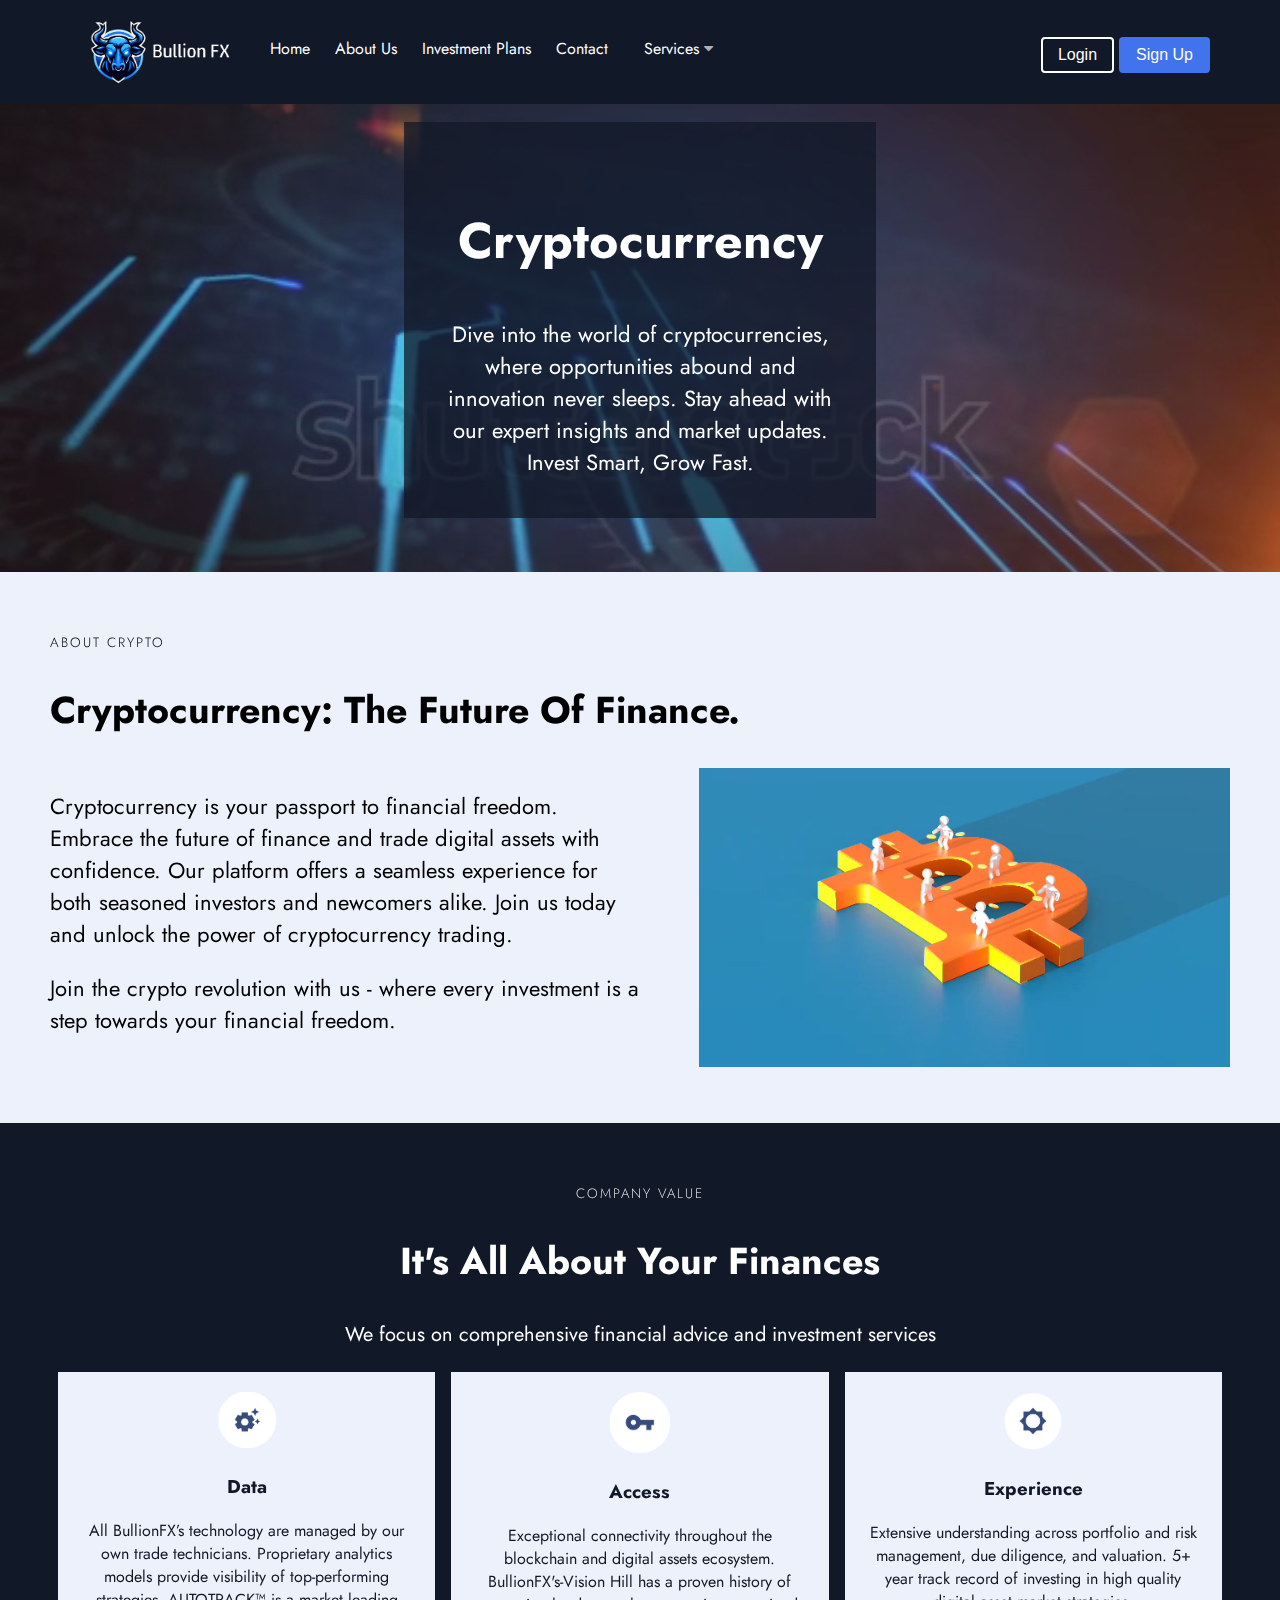
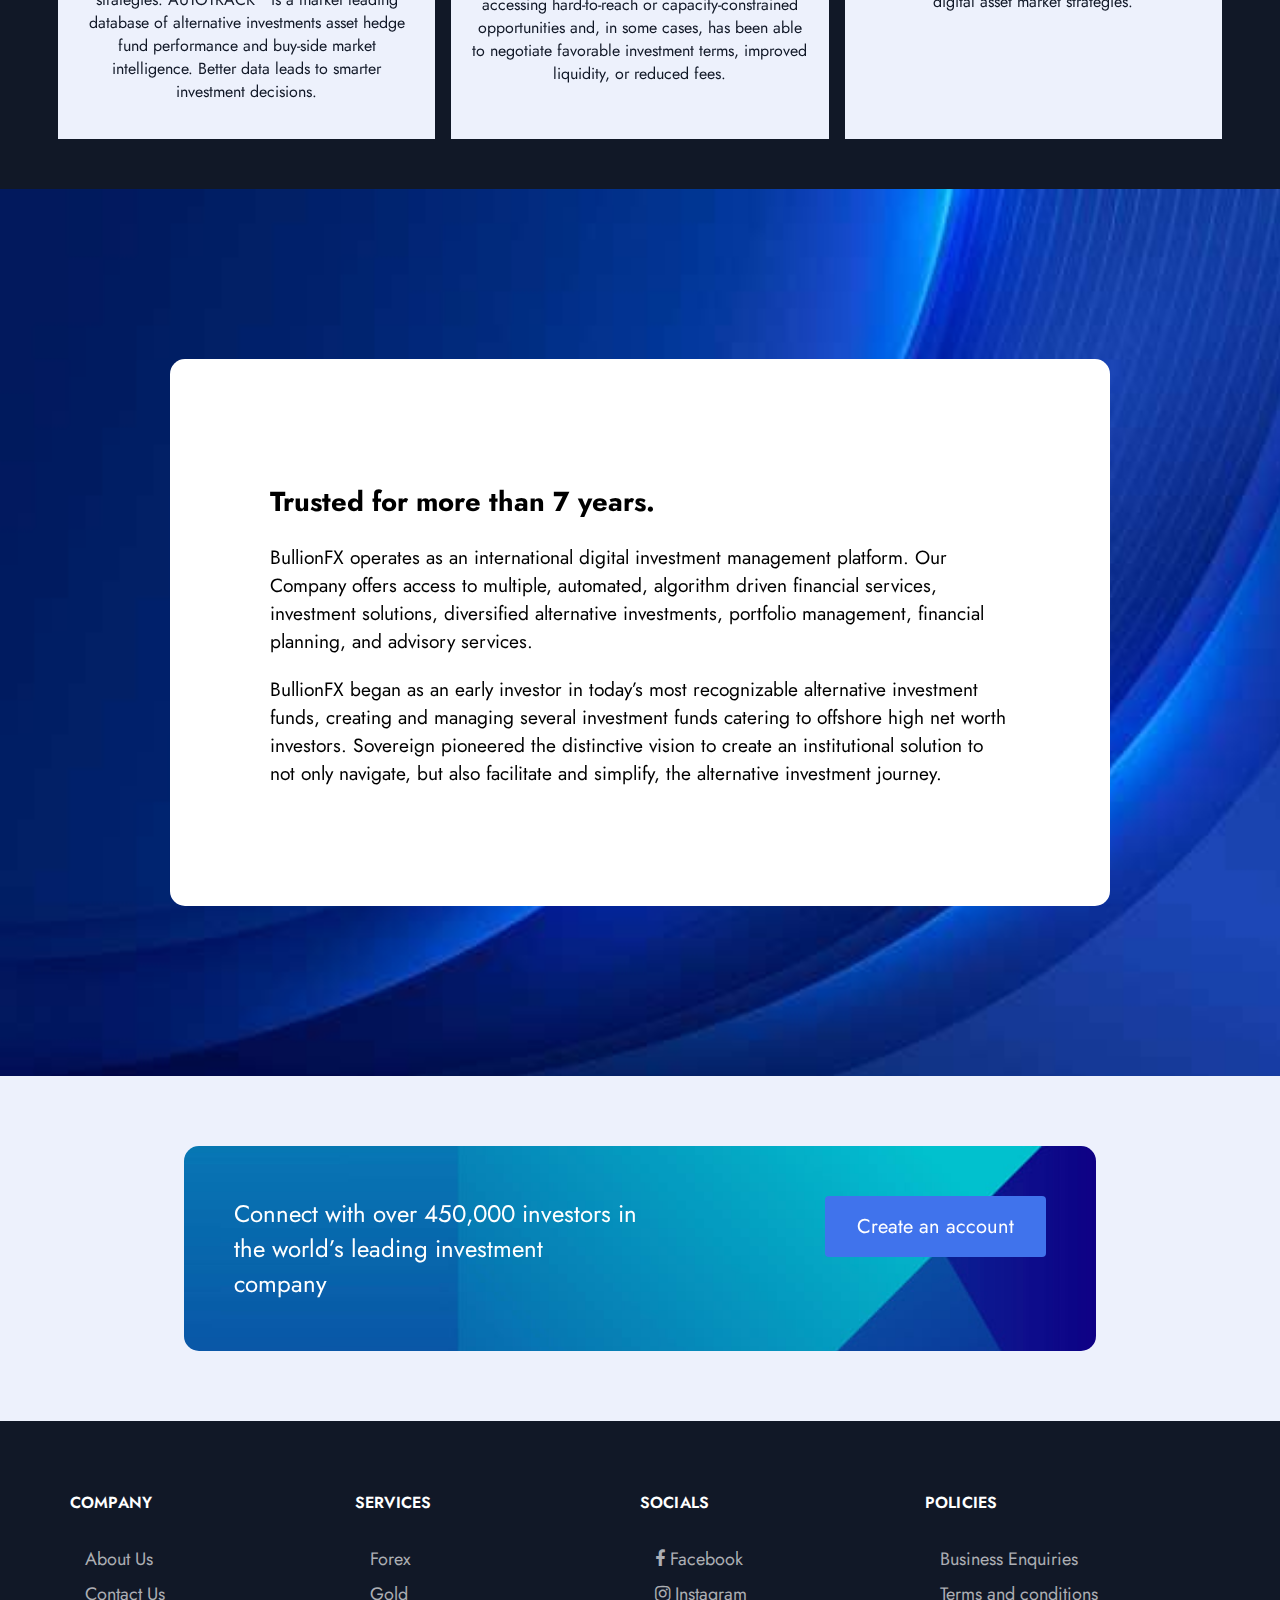
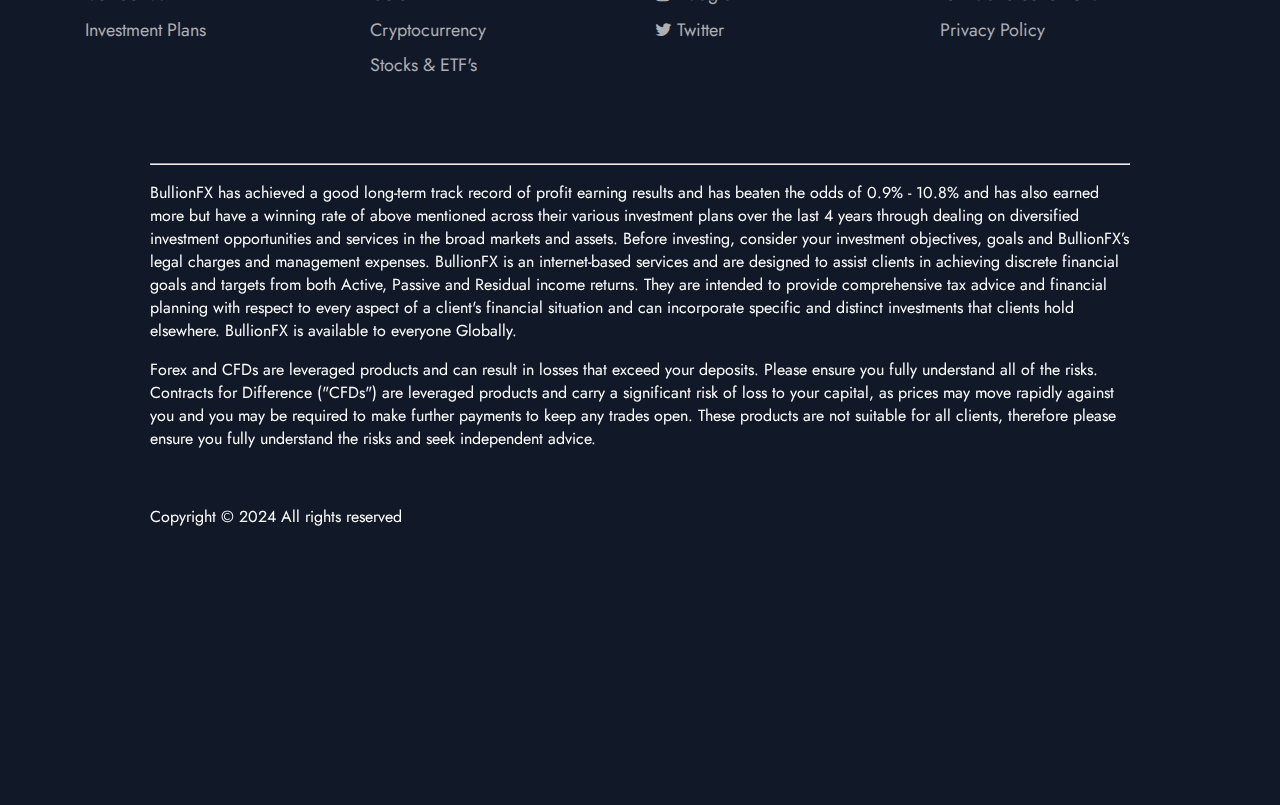
<file: crypto.html>
<!DOCTYPE html>
<html lang="en">
<head>
    <meta charset="UTF-8">
    <meta name="viewport" content="width=device-width, initial-scale=1.0">
    <title>Crypto - BullionFX</title>
    <link rel="stylesheet" href="crypto.css">
    <link rel="shortcut icon" href="imgs/bullion.ico" type="image/x-icon">
    <link rel="stylesheet" href="font-awesome/css/font-awesome.min.css">
    <style>
        @import url('https://fonts.googleapis.com/css2?family=Jost:ital,wght@0,100..900;1,100..900&display=swap');
    </style>
</head>
<body>
    <nav>
        <img src="imgs/bullion2.png" alt="" width="150px">
        <div class="headlinks">
            <a href="index.html">Home</a>&nbsp;&nbsp;&nbsp;&nbsp;
            <a href="about.html">About Us</a>&nbsp;&nbsp;&nbsp;&nbsp;
            <div class="dropdown">
                <button class="dropbtn">Services <i class="fa fa-caret-down"></i></button>
                <div class="dropdowncontent">
                    <a href="forex.html">Forex</a>
                    <a href="crypto.html">Cryptocurrency</a>
                    <a href="stocks.html">Stocks</a>
                    <a href="gold.html">Gold</a>
                </div>
            </div>
            <a href="investment.html">Investment Plans</a>&nbsp;&nbsp;&nbsp;&nbsp;
            <a href="contact.html">Contact</a>&nbsp;&nbsp;&nbsp;&nbsp;
        </div>
        <div class="buttonlog">
            <a href="login.html"><button class="login">Login</button></a> 
             <a href="signin.html"><button class="signup">Sign Up</button></a>
         </div>


         <div id="myNav" class="overlay">

            <!-- Button to close the overlay navigation -->
            <a href="javascript:void(0)" class="closebtn" onclick="closeNav()">&times;</a>
          
            <!-- Overlay content -->
            <div class="overlay-content">
                <a href="index.html">Home</a>
                <a href="about.html">About Us</a>
                <a href="investment.html">Investment Plans</a>
                <a href="contact.html">Contact</a>
                <button class="dropdown-btn2">Services
                    <i class="fa fa-caret-down"></i>
                  </button>
                  <div class="dropdown-container2">
                    <a href="forex.html">Forex</a>
                    <a href="crypto.html">Cryptocurrency</a>
                    <a href="stocks.html">Stocks</a>
                    <a href="gold.html">Gold</a>
                  </div>
                  <a href="login.html">Login</a>
                  <a href="signin.html">Sign Up</a>
                <script>//* Loop through all dropdown buttons to toggle between hiding and showing its dropdown content - This allows the user to have multiple dropdowns without any conflict */
                    var dropdown = document.getElementsByClassName("dropdown-btn2");
                    var i;
                    
                    for (i = 0; i < dropdown.length; i++) {
                      dropdown[i].addEventListener("click", function() {
                        this.classList.toggle("active");
                        var dropdownContent = this.nextElementSibling;
                        if (dropdownContent.style.display === "block") {
                          dropdownContent.style.display = "none";
                        } else {
                          dropdownContent.style.display = "block";
                        }
                      });
                    }
                    </script>
                  
            </div>
          
          </div>
          
          <!-- Use any element to open/show the overlay navigation menu -->
          <span onclick="openNav()" class="none"><i class="fa fa-bars" style="color: white;"></i></span>
          <script>
            function openNav() {
  document.getElementById("myNav").style.width = "100%";
}

/* Close when someone clicks on the "x" symbol inside the overlay */
function closeNav() {
  document.getElementById("myNav").style.width = "0%";
}
          </script>
    </nav>
    <br>
    <div class="videoback">
        <video src="imgs/crypto.mp4" autoplay muted loop></video>
        <div class="videobacktext2">
            <h2>Cryptocurrency</h2>
            <span>Dive into the world of cryptocurrencies, where opportunities abound and innovation never sleeps. Stay ahead with our expert insights and market updates.</span><br>
            <span>Invest Smart, Grow Fast.</span>
    
        </div>
    </div>
    <div class="brightfuture">
        <h2 style="font-size: 13.5px; letter-spacing: 2px; text-transform: uppercase; font-weight: 300;">About crypto </h2>
        <h2 style="font-size: 37.5px; font-weight: bolder; text-transform: capitalize;">Cryptocurrency: The Future of Finance.</h2>

        <div class="aboutustext">
            <p style="font-size: 22px">
                Cryptocurrency is your passport to financial freedom. Embrace the future of finance and trade digital assets with confidence. 
                Our platform offers a seamless experience for both seasoned investors and newcomers alike.
                 Join us today and unlock the power of cryptocurrency trading.
            </p>
            <p style="font-size: 22px;">
                Join the crypto revolution with us - where every investment is a step towards your financial freedom.
            </p>
        </div>
        <div class="aboutuspic2">
            <video src="imgs/crypto2.mp4" width="90%" autoplay muted loop></video>
        </div>
    </div>
    <div class="companyvalue">
        <h2 style="font-size: 13.5px; letter-spacing: 2px; text-transform: uppercase; font-weight: 250;">Company Value</h2>
        <h2 style="font-size: 37.5px; font-weight: bolder; text-transform: capitalize;">It's all about Your Finances</h2>
        <span style="font-size: 20px;">We focus on comprehensive financial advice and investment services</span>
        <br><br>
        <div class="datacontainer">
            <div class="data box">
                <img src="imgs/dataimg.png" alt="" width="60px">
                <h3>Data</h3>
                <p>
                    All BullionFX’s technology are managed by our own trade technicians. 
                    Proprietary analytics models provide visibility of top-performing strategies. AUTOTRACK™ is a market leading database of alternative investments asset hedge 
                    fund performance and buy-side market intelligence. Better data leads to smarter investment decisions.
                </p>
            </div>
            <div class="access box">
                <img src="imgs/accessimg.png" alt="" width="60px">
                <h3>Access</h3>
                <p>
                    Exceptional connectivity throughout the blockchain and digital assets ecosystem. 
                    BullionFX's-Vision Hill has a proven history of accessing hard-to-reach or capacity-constrained opportunities and, in some cases,
                     has been able to negotiate favorable investment terms, improved liquidity, or reduced fees.
                </p>
            </div>
            <div class="experience box">
                <img src="imgs/experienceimg.png" alt="" width="60px">
                <h3>Experience</h3>
                <p>
                    Extensive understanding across portfolio and risk management, due diligence, and valuation. 
                    5+ year track record of investing in high quality digital asset market strategies.
                </p>
            </div>
        </div>
    </div>
    <div class="trustedcont">
        <div class="trusted">
            <h2 style="font-size: 27.36px;">Trusted for more than 7 years.</h2>
            <p>
                BullionFX operates as an international digital investment management platform. 
                Our Company offers access to multiple, automated, algorithm driven financial services, 
                investment solutions, diversified alternative investments, portfolio management, financial planning, and advisory services.
            </p>
            <p>
                BullionFX began as an early investor in today’s most recognizable 
                alternative investment funds, creating and managing several investment funds catering to offshore high net worth investors. Sovereign pioneered the distinctive vision to create an 
                institutional solution to not only navigate, but also facilitate and simplify, the alternative investment journey.
            </p>
        </div>
    </div>
    <div class="connectcont">
        <div class="connect">
            <div class="span">
                Connect with over 450,000 investors in the world’s leading investment company
            </div>
            <div class="spanbutton">
                <a href="signin.html"><button>Create an account</button></a>
            </div>
        </div>
    </div>
    <footer>
        <div class="insidefooterleft">
            <div class="company">
                <div class="grouptitle">Company</div>
                <ul>
                    <li><a target="_blank" href="about.html">About Us</a></li>
                    <li><a target="_blank" href="contact.html">Contact Us</a></li>
                    <li><a target="_blank" href="investment.html">Investment Plans</a></li>
                </ul>
            </div>
            <div class="community">
                <div class="grouptitle">Services</div>
                <ul>
                    <li><a target="_blank" href="forex.html">Forex</a></li>
                    <li><a target="_blank" href="gold.html">Gold</a></li>
                    <li><a target="_blank" href="crypto.html">Cryptocurrency</a></li>
                    <li><a target="_blank" href="stocks.html">Stocks & ETF's</a></li>
                </ul>
            </div>
            <div class="contacts">
                <div class="grouptitle">Policies</div>
                <ul>
                    <li><a href="" target="_blank">Business Enquiries</a></li>
                    <li><a href="" target="_blank">Terms and conditions</a></li>
                    <li><a href="privacypolicy.html" target="_blank">Privacy Policy</a></li>
                </ul>
            </div>
            <div class="contacts">
                <div class="grouptitle">Socials</div>
                <ul>
                    <li><a href="" target="_blank"><i class="fa fa-facebook"></i> Facebook</a></li>
                    <li><a href="" target="_blank"><i class="fa fa-instagram"></i> Instagram</a></li>
                    <li><a href="" target="_blank"><i class=" fa fa-twitter"></i> Twitter</a></li>
                </ul>
            </div>
        </div>

        <div class="explanation">
            <hr>
            <p>
                BullionFX has achieved a good long-term track 
                 record of profit earning results and has beaten the odds of 0.9% - 10.8% and has also earned more but have a 
                winning rate of above mentioned across their various investment plans over the last 4 years through dealing on diversified 
                investment opportunities and services in the broad markets and assets. Before investing, consider your investment objectives, 
                goals and BullionFX’s legal charges and management expenses. BullionFX is an internet-based services and are designed to assist 
                clients in achieving discrete financial goals and targets from both Active, Passive and Residual income returns.
                 They are intended to provide comprehensive tax advice and financial
                 planning with respect to every aspect of a client's financial situation and can incorporate specific
                 and distinct investments that clients hold elsewhere. BullionFX is available to everyone Globally.
            </p>
            <p>
                Forex and CFDs are leveraged products and can result in losses that exceed your deposits. 
                Please ensure you fully understand all of the risks. Contracts for Difference ("CFDs") are leveraged products and carry a significant risk of loss to your capital, as prices may move rapidly against you and you may be required to make further payments to keep any trades open. These products are not suitable for all clients, 
                therefore please ensure you fully understand the risks and seek independent advice.
            </p>
            <br>
            <p>Copyright © 2024 All rights reserved</p>
            <br><br><br><br><br><br><br>
        </div>
    </footer>
    <!-- Start of HubSpot Embed Code -->
  <script type="text/javascript" id="hs-script-loader" async defer src="//js-eu1.hs-scripts.com/144535098.js"></script>
  <!-- End of HubSpot Embed Code -->
</body>
</html>
</file>
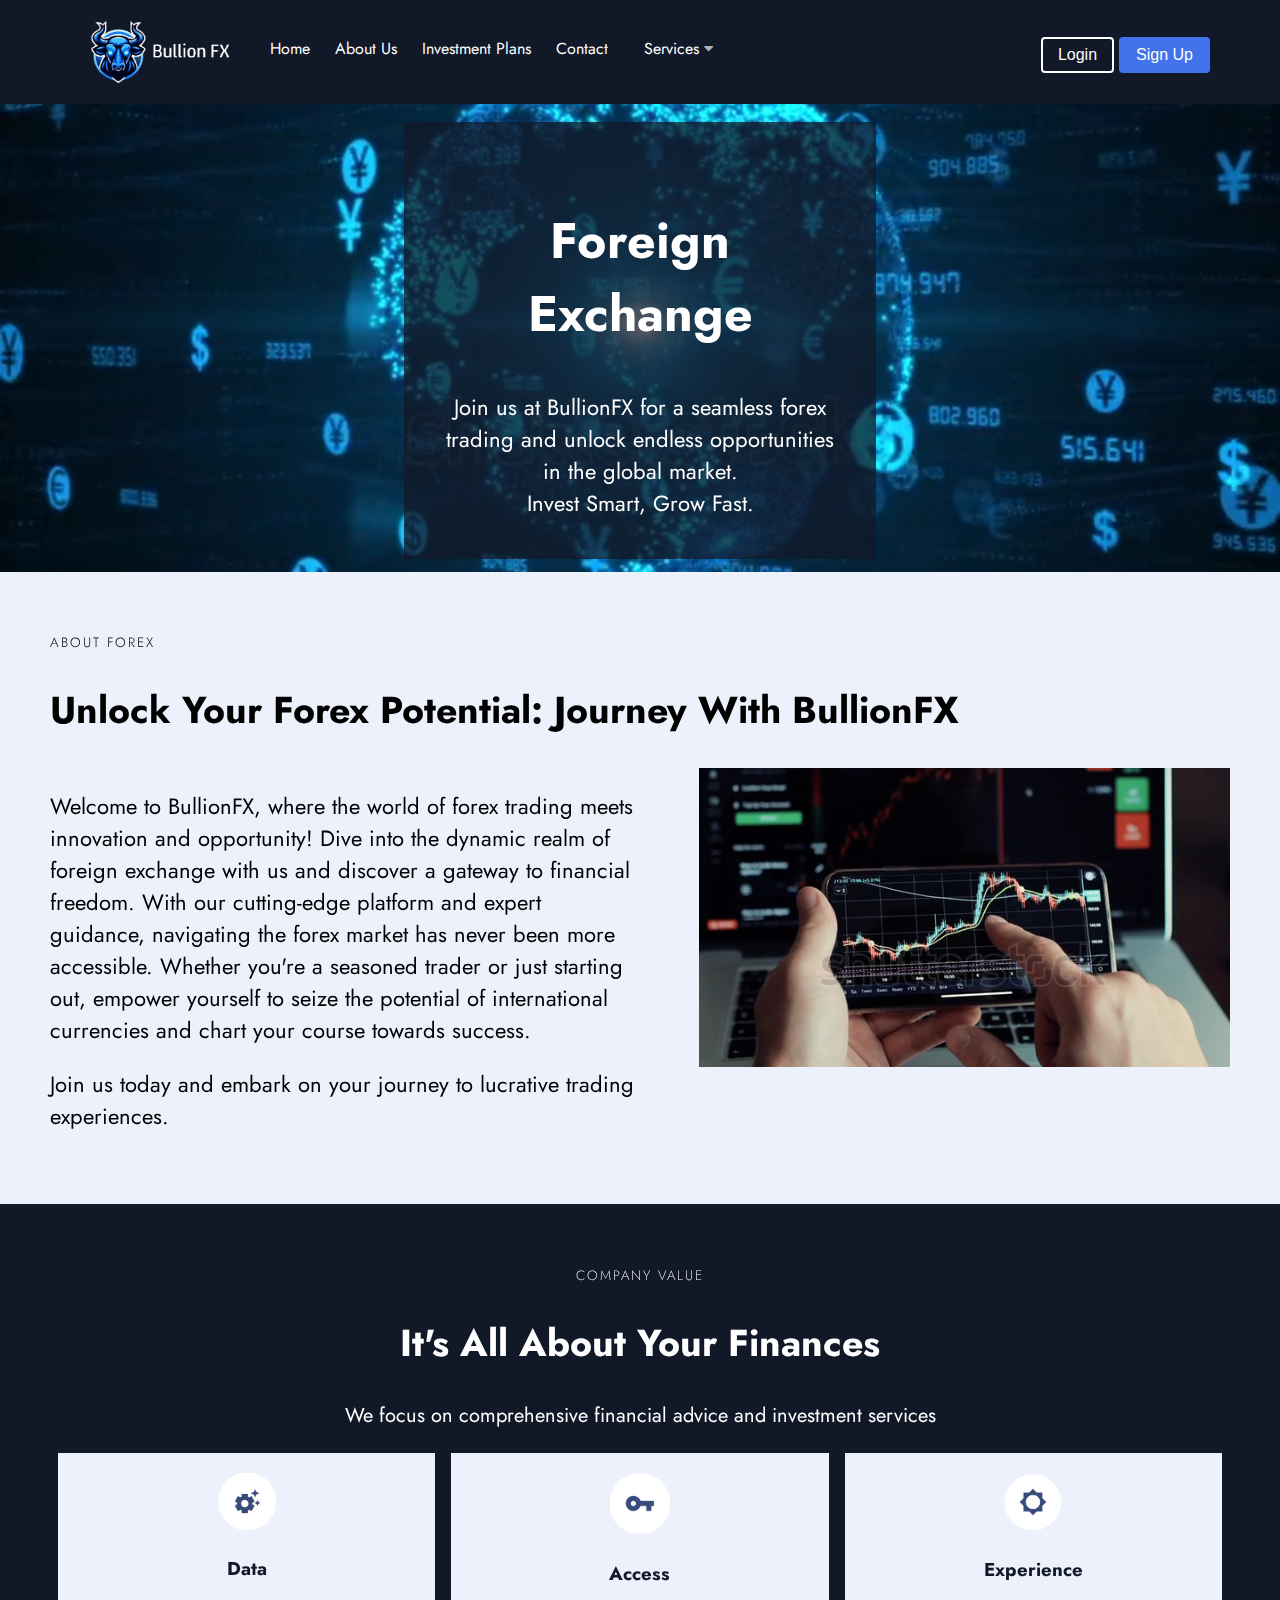
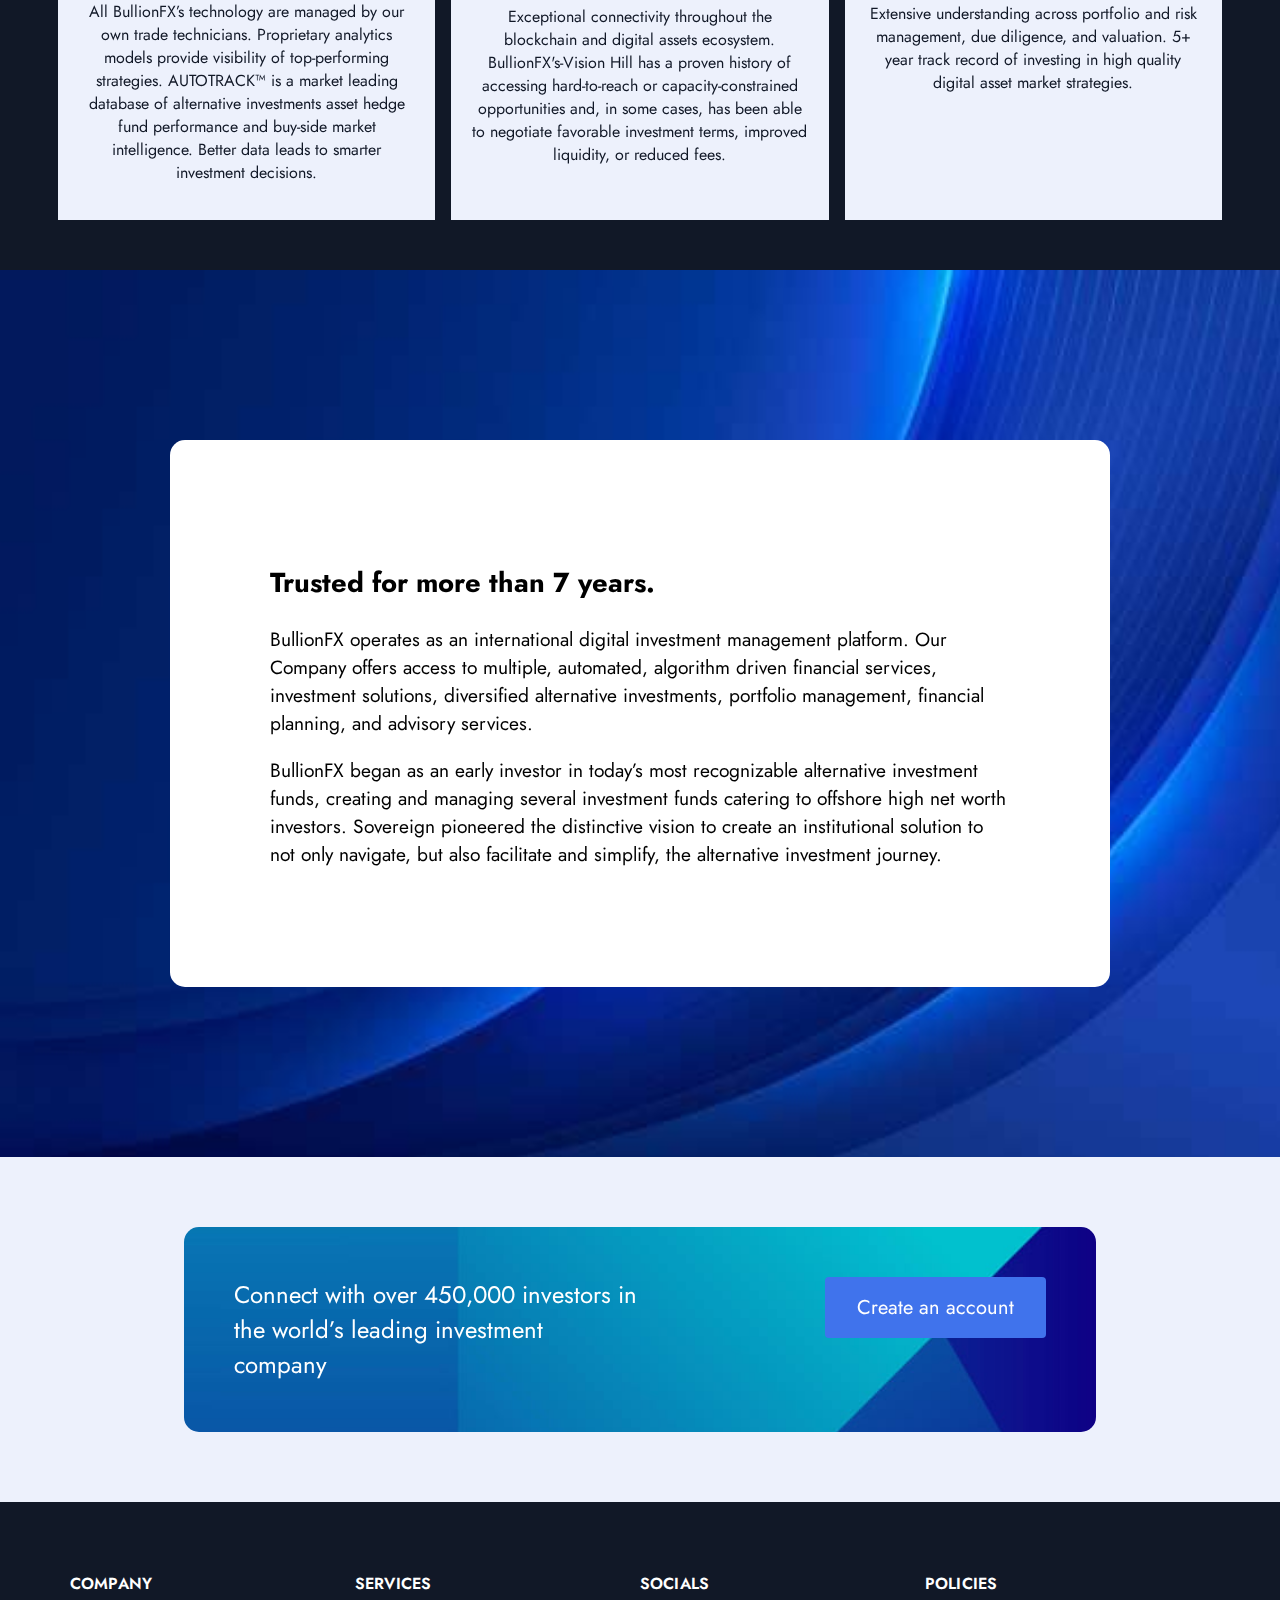
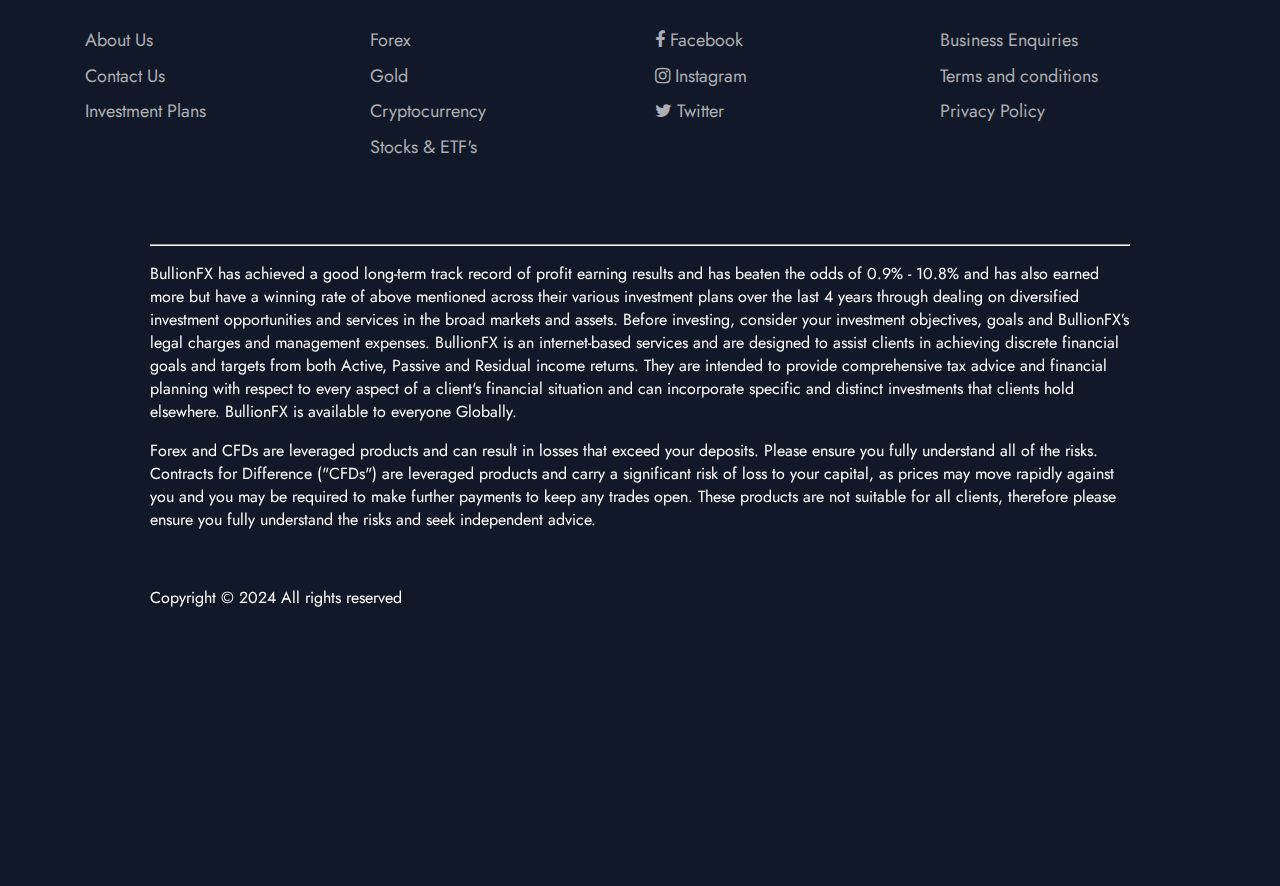
<file: forex.html>
<!DOCTYPE html>
<html lang="en">
<head>
    <meta charset="UTF-8">
    <meta name="viewport" content="width=device-width, initial-scale=1.0">
    <title>Forex - BullionFX</title>
    <link rel="stylesheet" href="crypto.css">
    <link rel="shortcut icon" href="imgs/bullion.ico" type="image/x-icon">
    <link rel="stylesheet" href="font-awesome/css/font-awesome.min.css">
    <style>
        @import url('https://fonts.googleapis.com/css2?family=Jost:ital,wght@0,100..900;1,100..900&display=swap');
    </style>
</head>
<body>
    <nav>
        <img src="imgs/bullion2.png" alt="" width="150px">
        <div class="headlinks">
            <a href="index.html">Home</a>&nbsp;&nbsp;&nbsp;&nbsp;
            <a href="about.html">About Us</a>&nbsp;&nbsp;&nbsp;&nbsp;
            <div class="dropdown">
                <button class="dropbtn">Services <i class="fa fa-caret-down"></i></button>
                <div class="dropdowncontent">
                    <a href="forex.html">Forex</a>
                    <a href="crypto.html">Cryptocurrency</a>
                    <a href="stocks.html">Stocks</a>
                    <a href="gold.html">Gold</a>
                </div>
            </div>
            <a href="investment.html">Investment Plans</a>&nbsp;&nbsp;&nbsp;&nbsp;
            <a href="contact.html">Contact</a>&nbsp;&nbsp;&nbsp;&nbsp;
        </div>
        <div class="buttonlog">
           <a href="login.html"><button class="login">Login</button></a> 
            <a href="signin.html"><button class="signup">Sign Up</button></a>
        </div>


        <div id="myNav" class="overlay">

            <!-- Button to close the overlay navigation -->
            <a href="javascript:void(0)" class="closebtn" onclick="closeNav()">&times;</a>
          
            <!-- Overlay content -->
            <div class="overlay-content">
                <a href="index.html">Home</a>
                <a href="about.html">About Us</a>
                <a href="investment.html">Investment Plans</a>
                <a href="contact.html">Contact</a>
                <button class="dropdown-btn2">Services
                    <i class="fa fa-caret-down"></i>
                  </button>
                  <div class="dropdown-container2">
                    <a href="forex.html">Forex</a>
                    <a href="crypto.html">Cryptocurrency</a>
                    <a href="stocks.html">Stocks</a>
                    <a href="gold.html">Gold</a>
                  </div>
                  <a href="login.html">Login</a>
                  <a href="signin.html">Sign Up</a>
                <script>//* Loop through all dropdown buttons to toggle between hiding and showing its dropdown content - This allows the user to have multiple dropdowns without any conflict */
                    var dropdown = document.getElementsByClassName("dropdown-btn2");
                    var i;
                    
                    for (i = 0; i < dropdown.length; i++) {
                      dropdown[i].addEventListener("click", function() {
                        this.classList.toggle("active");
                        var dropdownContent = this.nextElementSibling;
                        if (dropdownContent.style.display === "block") {
                          dropdownContent.style.display = "none";
                        } else {
                          dropdownContent.style.display = "block";
                        }
                      });
                    }
                    </script>
                  
            </div>
          
          </div>
          
          <!-- Use any element to open/show the overlay navigation menu -->
          <span onclick="openNav()" class="none"><i class="fa fa-bars" style="color: white;"></i></span>
          <script>
            function openNav() {
  document.getElementById("myNav").style.width = "100%";
}

/* Close when someone clicks on the "x" symbol inside the overlay */
function closeNav() {
  document.getElementById("myNav").style.width = "0%";
}
          </script>
    </nav>
    <br>
    <div class="videoback">
        <video src="imgs/forex.mp4" autoplay muted loop></video>
        <div class="videobacktext2">
            <h2>Foreign Exchange</h2>
            <span>Join us at BullionFX for a seamless forex trading and unlock endless opportunities in the global market.</span><br>
            <span>Invest Smart, Grow Fast.</span>
    
        </div>
    </div>
    <div class="brightfuture">
        <h2 style="font-size: 13.5px; letter-spacing: 2px; text-transform: uppercase; font-weight: 300;">About Forex</h2>
        <h2 style="font-size: 37.5px; font-weight: bolder; text-transform: capitalize;">Unlock Your Forex Potential: Journey with BullionFX</h2>

        <div class="aboutustext">
            <p style="font-size: 22px">
                Welcome to BullionFX, where the world of forex trading meets innovation and opportunity! Dive into the dynamic realm of foreign exchange with us and discover a gateway to financial freedom. With our cutting-edge platform and expert guidance, navigating the forex market has never been more accessible. Whether you're a seasoned trader or just starting out, empower yourself to seize the potential of international currencies and chart your course towards success. 
              
            </p>
            <p style="font-size: 22px;">
                Join us today and embark on your journey to lucrative trading experiences.
            </p>
        </div>
        <div class="aboutuspic2">
            <video src="imgs/forex2.mp4" width="90%" autoplay muted loop></video>
        </div>
    </div>
    <div class="companyvalue">
        <h2 style="font-size: 13.5px; letter-spacing: 2px; text-transform: uppercase; font-weight: 250;">Company Value</h2>
        <h2 style="font-size: 37.5px; font-weight: bolder; text-transform: capitalize;">It's all about Your Finances</h2>
        <span style="font-size: 20px;">We focus on comprehensive financial advice and investment services</span>
        <br><br>
        <div class="datacontainer">
            <div class="data box">
                <img src="imgs/dataimg.png" alt="" width="60px">
                <h3>Data</h3>
                <p>
                    All BullionFX’s technology are managed by our own trade technicians. 
                    Proprietary analytics models provide visibility of top-performing strategies. AUTOTRACK™ is a market leading database of alternative investments asset hedge 
                    fund performance and buy-side market intelligence. Better data leads to smarter investment decisions.
                </p>
            </div>
            <div class="access box">
                <img src="imgs/accessimg.png" alt="" width="60px">
                <h3>Access</h3>
                <p>
                    Exceptional connectivity throughout the blockchain and digital assets ecosystem. 
                    BullionFX's-Vision Hill has a proven history of accessing hard-to-reach or capacity-constrained opportunities and, in some cases,
                     has been able to negotiate favorable investment terms, improved liquidity, or reduced fees.
                </p>
            </div>
            <div class="experience box">
                <img src="imgs/experienceimg.png" alt="" width="60px">
                <h3>Experience</h3>
                <p>
                    Extensive understanding across portfolio and risk management, due diligence, and valuation. 
                    5+ year track record of investing in high quality digital asset market strategies.
                </p>
            </div>
        </div>
    </div>
    <div class="trustedcont">
        <div class="trusted">
            <h2 style="font-size: 27.36px;">Trusted for more than 7 years.</h2>
            <p>
                BullionFX operates as an international digital investment management platform. 
                Our Company offers access to multiple, automated, algorithm driven financial services, 
                investment solutions, diversified alternative investments, portfolio management, financial planning, and advisory services.
            </p>
            <p>
                BullionFX began as an early investor in today’s most recognizable 
                alternative investment funds, creating and managing several investment funds catering to offshore high net worth investors. Sovereign pioneered the distinctive vision to create an 
                institutional solution to not only navigate, but also facilitate and simplify, the alternative investment journey.
            </p>
        </div>
    </div>
    <div class="connectcont">
        <div class="connect">
            <div class="span">
                Connect with over 450,000 investors in the world’s leading investment company
            </div>
            <div class="spanbutton">
                <a href="signin.html"><button>Create an account</button></a>
            </div>
        </div>
    </div>
    <footer>
        <div class="insidefooterleft">
            <div class="company">
                <div class="grouptitle">Company</div>
                <ul>
                    <li><a target="_blank" href="about.html">About Us</a></li>
                    <li><a target="_blank" href="contact.html">Contact Us</a></li>
                    <li><a target="_blank" href="investment.html">Investment Plans</a></li>
                </ul>
            </div>
            <div class="community">
                <div class="grouptitle">Services</div>
                <ul>
                    <li><a target="_blank" href="forex.html">Forex</a></li>
                    <li><a target="_blank" href="gold.html">Gold</a></li>
                    <li><a target="_blank" href="crypto.html">Cryptocurrency</a></li>
                    <li><a target="_blank" href="stocks.html">Stocks & ETF's</a></li>
                </ul>
            </div>
            <div class="contacts">
                <div class="grouptitle">Policies</div>
                <ul>
                    <li><a href="" target="_blank">Business Enquiries</a></li>
                    <li><a href="" target="_blank">Terms and conditions</a></li>
                    <li><a href="privacypolicy.html" target="_blank">Privacy Policy</a></li>
                </ul>
            </div>
            <div class="contacts">
                <div class="grouptitle">Socials</div>
                <ul>
                    <li><a href="" target="_blank"><i class="fa fa-facebook"></i> Facebook</a></li>
                    <li><a href="" target="_blank"><i class="fa fa-instagram"></i> Instagram</a></li>
                    <li><a href="" target="_blank"><i class=" fa fa-twitter"></i> Twitter</a></li>
                </ul>
            </div>
        </div>

        <div class="explanation">
            <hr>
            <p>
                BullionFX has achieved a good long-term track 
                 record of profit earning results and has beaten the odds of 0.9% - 10.8% and has also earned more but have a 
                winning rate of above mentioned across their various investment plans over the last 4 years through dealing on diversified 
                investment opportunities and services in the broad markets and assets. Before investing, consider your investment objectives, 
                goals and BullionFX’s legal charges and management expenses. BullionFX is an internet-based services and are designed to assist 
                clients in achieving discrete financial goals and targets from both Active, Passive and Residual income returns.
                 They are intended to provide comprehensive tax advice and financial
                 planning with respect to every aspect of a client's financial situation and can incorporate specific
                 and distinct investments that clients hold elsewhere. BullionFX is available to everyone Globally.
            </p>
            <p>
                Forex and CFDs are leveraged products and can result in losses that exceed your deposits. 
                Please ensure you fully understand all of the risks. Contracts for Difference ("CFDs") are leveraged products and carry a significant risk of loss to your capital, as prices may move rapidly against you and you may be required to make further payments to keep any trades open. These products are not suitable for all clients, 
                therefore please ensure you fully understand the risks and seek independent advice.
            </p>
            <br>
            <p>Copyright © 2024 All rights reserved</p>
            <br><br><br><br><br><br><br>
        </div>
    </footer>
    <!-- Start of HubSpot Embed Code -->
  <script type="text/javascript" id="hs-script-loader" async defer src="//js-eu1.hs-scripts.com/144535098.js"></script>
  <!-- End of HubSpot Embed Code -->
</body>
</html>
</file>
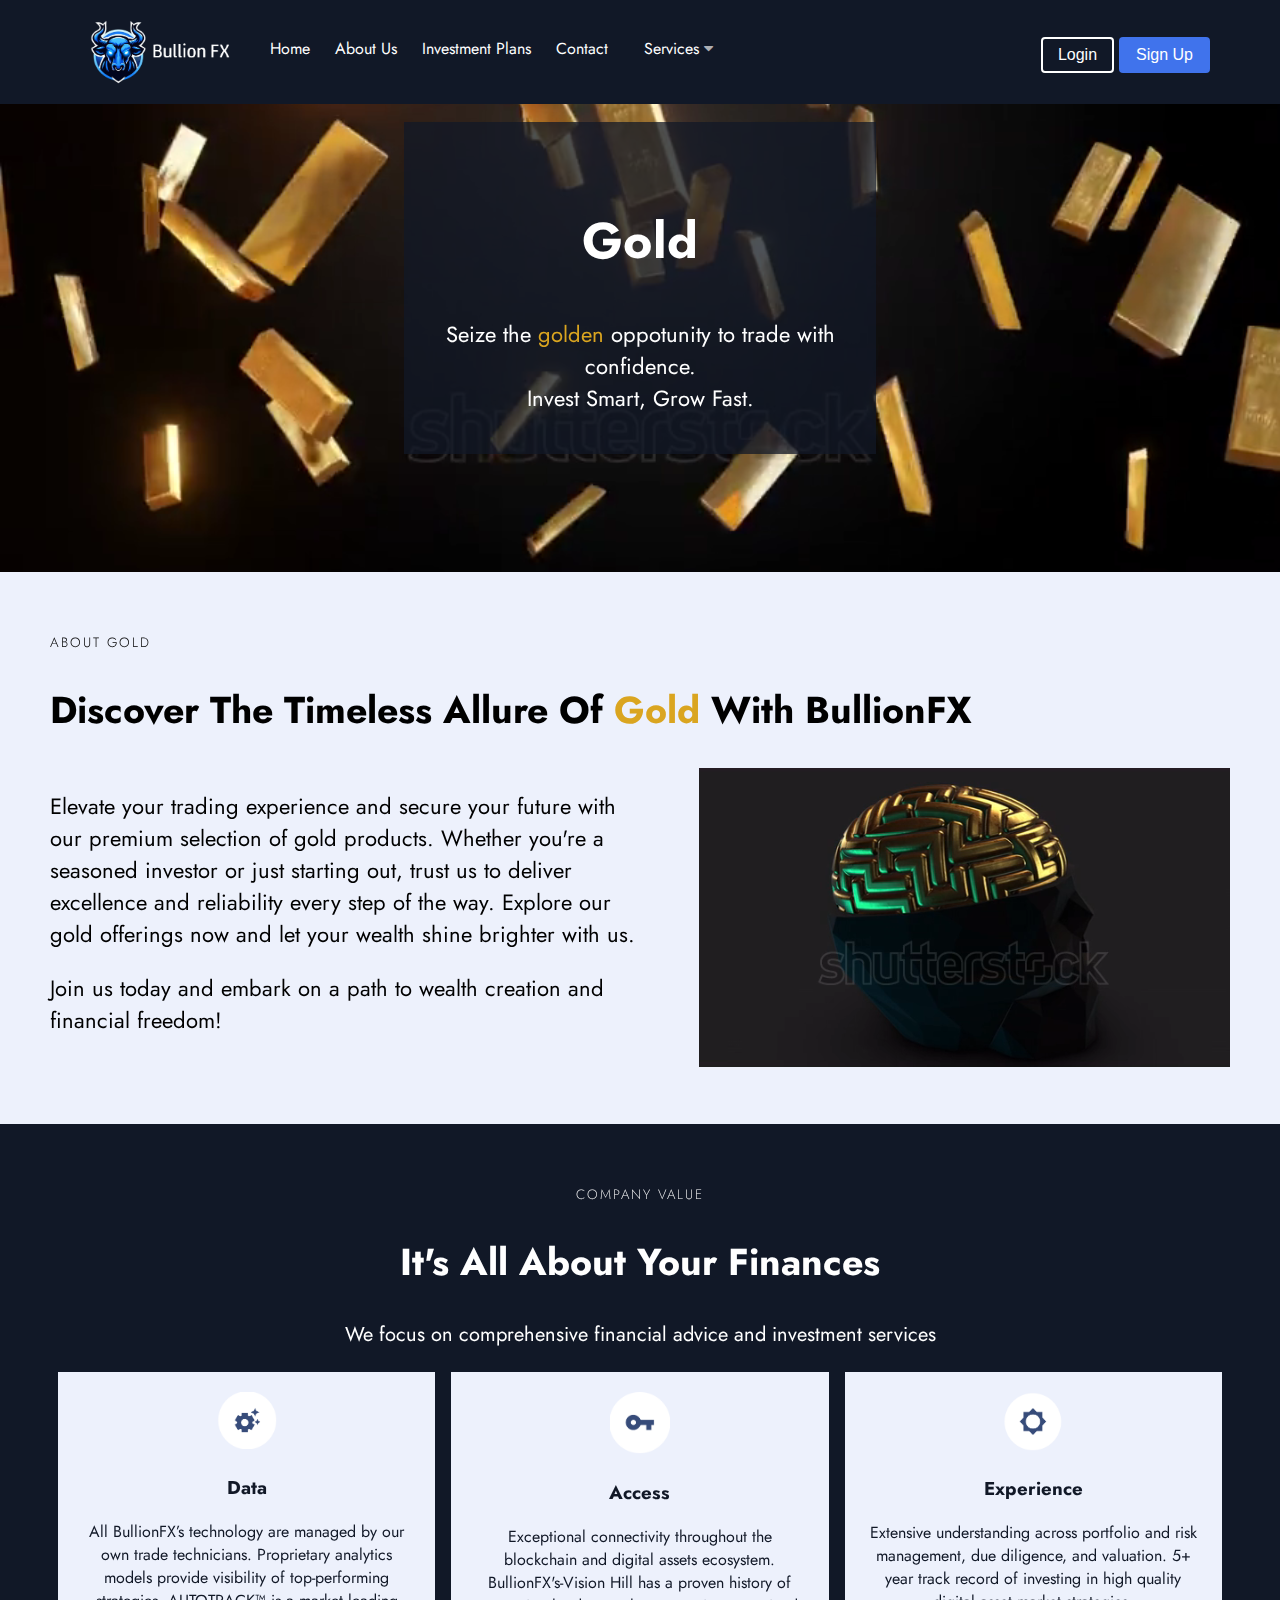
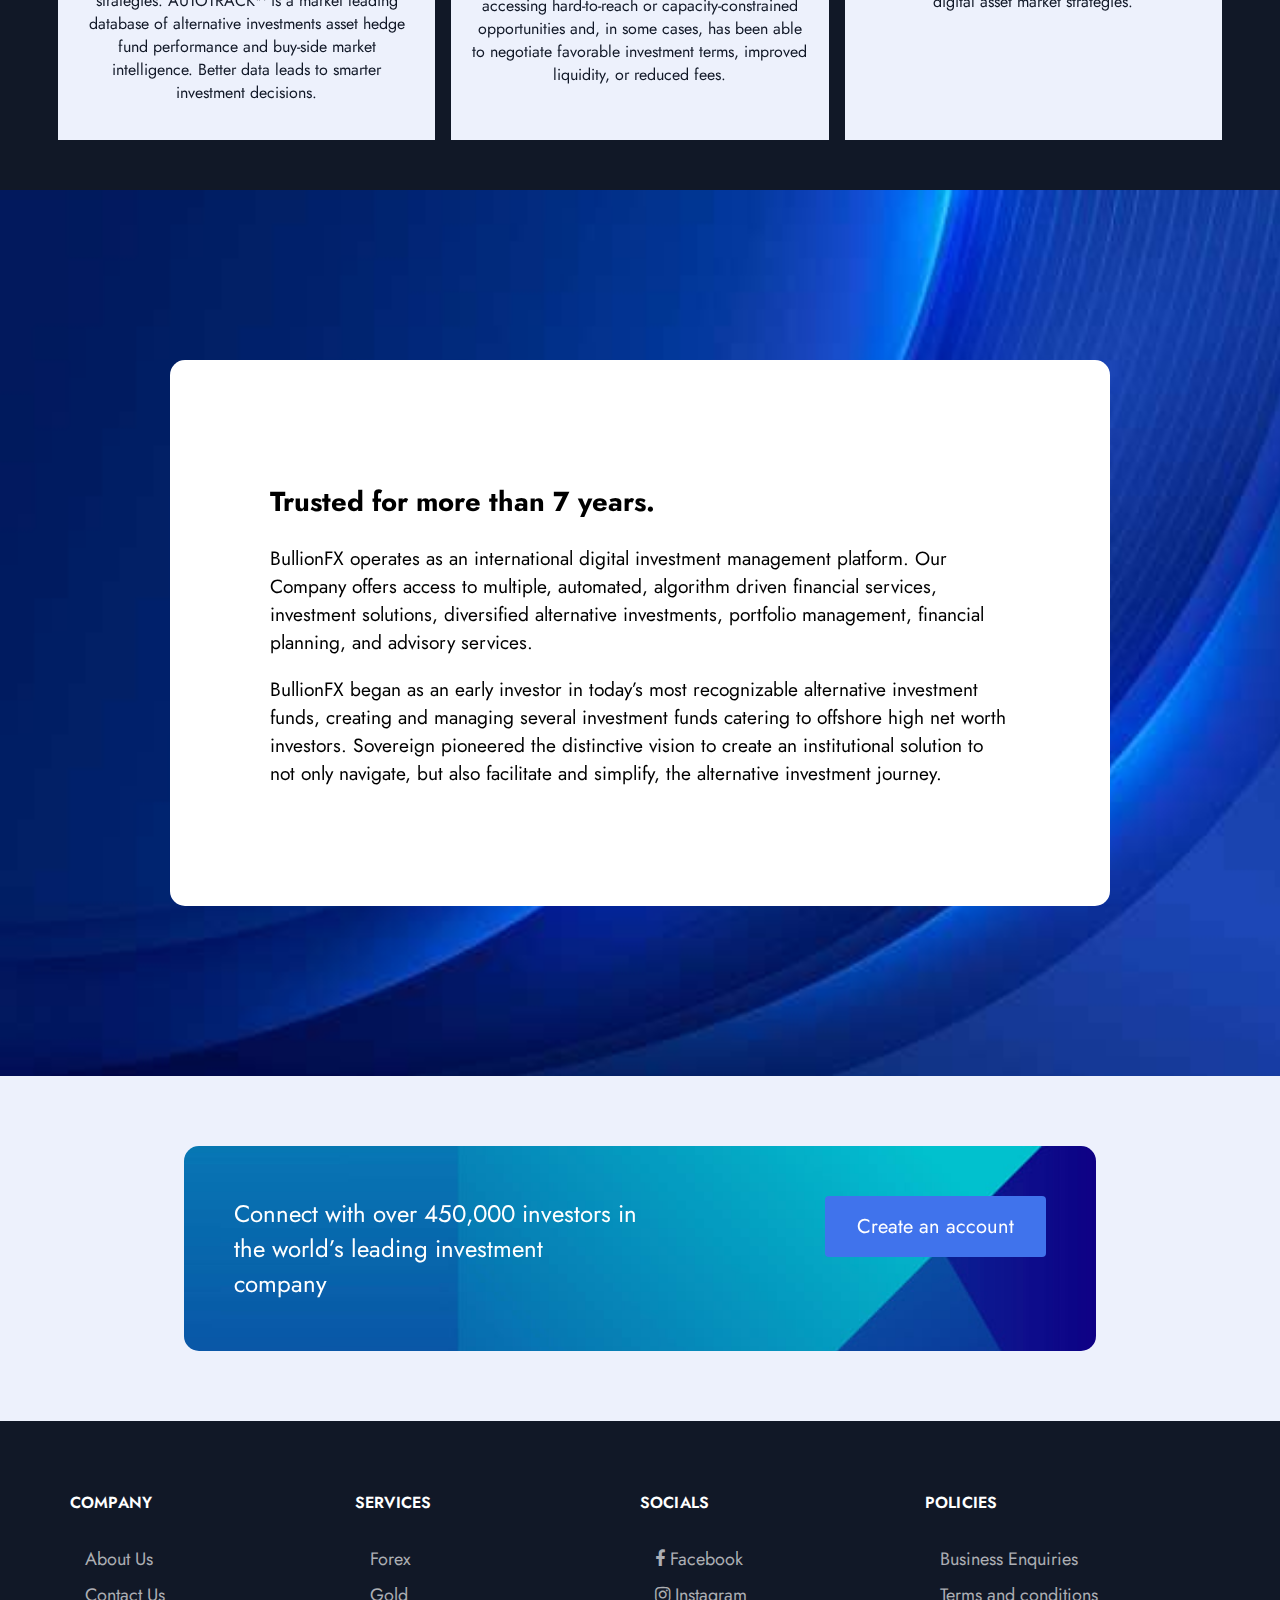
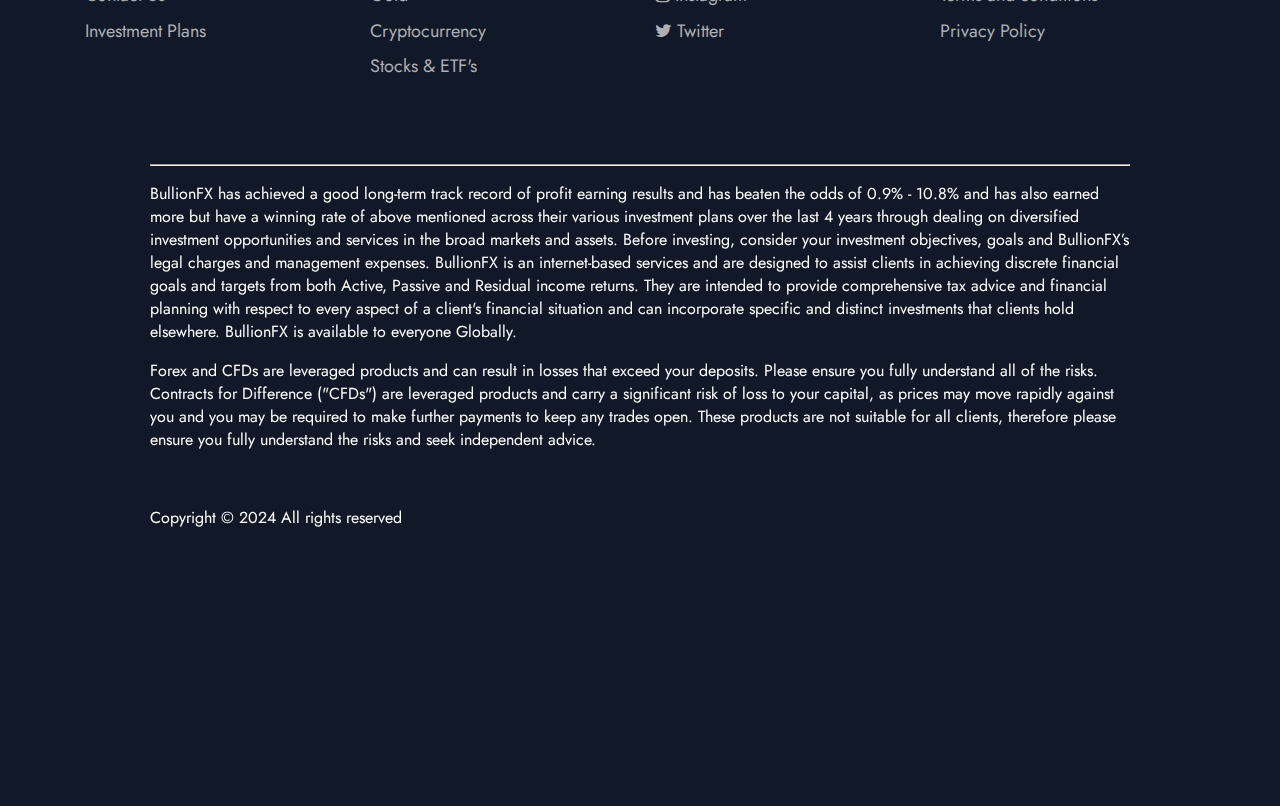
<file: gold.html>
<!DOCTYPE html>
<html lang="en">
<head>
    <meta charset="UTF-8">
    <meta name="viewport" content="width=device-width, initial-scale=1.0">
    <title>Gold - BullionFX</title>
    <link rel="stylesheet" href="crypto.css">
    <link rel="shortcut icon" href="imgs/bullion.ico" type="image/x-icon">
    <link rel="stylesheet" href="font-awesome/css/font-awesome.min.css">
    <style>
        @import url('https://fonts.googleapis.com/css2?family=Jost:ital,wght@0,100..900;1,100..900&display=swap');
    </style>
</head>
<body>
    <nav>
        <img src="imgs/bullion2.png" alt="" width="150px">
        <div class="headlinks">
            <a href="index.html">Home</a>&nbsp;&nbsp;&nbsp;&nbsp;
            <a href="about.html">About Us</a>&nbsp;&nbsp;&nbsp;&nbsp;
            <div class="dropdown">
                <button class="dropbtn">Services <i class="fa fa-caret-down"></i></button>
                <div class="dropdowncontent">
                    <a href="forex.html">Forex</a>
                    <a href="crypto.html">Cryptocurrency</a>
                    <a href="stocks.html">Stocks</a>
                    <a href="gold.html">Gold</a>
                </div>
            </div>
            <a href="investment.html">Investment Plans</a>&nbsp;&nbsp;&nbsp;&nbsp;
            <a href="contact.html">Contact</a>&nbsp;&nbsp;&nbsp;&nbsp;
        </div>
        <div class="buttonlog">
            <a href="login.html"><button class="login">Login</button></a> 
             <a href="signin.html"><button class="signup">Sign Up</button></a>
         </div>


         <div id="myNav" class="overlay">

            <!-- Button to close the overlay navigation -->
            <a href="javascript:void(0)" class="closebtn" onclick="closeNav()">&times;</a>
          
            <!-- Overlay content -->
            <div class="overlay-content">
                <a href="index.html">Home</a>
                <a href="about.html">About Us</a>
                <a href="investment.html">Investment Plans</a>
                <a href="contact.html">Contact</a>
                <button class="dropdown-btn2">Services
                    <i class="fa fa-caret-down"></i>
                  </button>
                  <div class="dropdown-container2">
                    <a href="forex.html">Forex</a>
                    <a href="crypto.html">Cryptocurrency</a>
                    <a href="stocks.html">Stocks</a>
                    <a href="gold.html">Gold</a>
                  </div>
                  <a href="login.html">Login</a>
                  <a href="signin.html">Sign Up</a>
                <script>//* Loop through all dropdown buttons to toggle between hiding and showing its dropdown content - This allows the user to have multiple dropdowns without any conflict */
                    var dropdown = document.getElementsByClassName("dropdown-btn2");
                    var i;
                    
                    for (i = 0; i < dropdown.length; i++) {
                      dropdown[i].addEventListener("click", function() {
                        this.classList.toggle("active");
                        var dropdownContent = this.nextElementSibling;
                        if (dropdownContent.style.display === "block") {
                          dropdownContent.style.display = "none";
                        } else {
                          dropdownContent.style.display = "block";
                        }
                      });
                    }
                    </script>
                  
            </div>
          
          </div>
          
          <!-- Use any element to open/show the overlay navigation menu -->
          <span onclick="openNav()" class="none"><i class="fa fa-bars" style="color: white;"></i></span>
          <script>
            function openNav() {
  document.getElementById("myNav").style.width = "100%";
}

/* Close when someone clicks on the "x" symbol inside the overlay */
function closeNav() {
  document.getElementById("myNav").style.width = "0%";
}
          </script>
    </nav>
    <br>
    <div class="videoback">
        <video src="imgs/gold.mp4" autoplay muted loop></video>
        <div class="videobacktext2">
            <h2>Gold</h2>
            <span>Seize the <span style="color: goldenrod;">golden</span> oppotunity to trade with confidence.</span><br>
            <span>Invest Smart, Grow Fast.</span>
    
        </div>
    </div>
    <div class="brightfuture">
        <h2 style="font-size: 13.5px; letter-spacing: 2px; text-transform: uppercase; font-weight: 300;">About Gold</h2>
        <h2 style="font-size: 37.5px; font-weight: bolder; text-transform: capitalize;">Discover the Timeless Allure of <span style="color: goldenrod;">Gold</span> with BullionFX</h2>

        <div class="aboutustext">
            <p style="font-size: 22px">
                Elevate your trading experience and secure your future with our premium selection of gold products. Whether you're a seasoned investor or just starting out, trust us to deliver excellence and reliability every step of the way. Explore our gold offerings now and let your wealth shine brighter with us.
            </p>
            <p style="font-size: 22px;">
                Join us today and embark on a path to wealth creation and financial freedom!
            </p>
        </div>
        <div class="aboutuspic2">
            <video src="imgs/gold2.mp4" width="90%" autoplay muted loop></video>
        </div>
    </div>
    <div class="companyvalue">
        <h2 style="font-size: 13.5px; letter-spacing: 2px; text-transform: uppercase; font-weight: 250;">Company Value</h2>
        <h2 style="font-size: 37.5px; font-weight: bolder; text-transform: capitalize;">It's all about Your Finances</h2>
        <span style="font-size: 20px;">We focus on comprehensive financial advice and investment services</span>
        <br><br>
        <div class="datacontainer">
            <div class="data box">
                <img src="imgs/dataimg.png" alt="" width="60px">
                <h3>Data</h3>
                <p>
                    All BullionFX’s technology are managed by our own trade technicians. 
                    Proprietary analytics models provide visibility of top-performing strategies. AUTOTRACK™ is a market leading database of alternative investments asset hedge 
                    fund performance and buy-side market intelligence. Better data leads to smarter investment decisions.
                </p>
            </div>
            <div class="access box">
                <img src="imgs/accessimg.png" alt="" width="60px">
                <h3>Access</h3>
                <p>
                    Exceptional connectivity throughout the blockchain and digital assets ecosystem. 
                    BullionFX's-Vision Hill has a proven history of accessing hard-to-reach or capacity-constrained opportunities and, in some cases,
                     has been able to negotiate favorable investment terms, improved liquidity, or reduced fees.
                </p>
            </div>
            <div class="experience box">
                <img src="imgs/experienceimg.png" alt="" width="60px">
                <h3>Experience</h3>
                <p>
                    Extensive understanding across portfolio and risk management, due diligence, and valuation. 
                    5+ year track record of investing in high quality digital asset market strategies.
                </p>
            </div>
        </div>
    </div>
    <div class="trustedcont">
        <div class="trusted">
            <h2 style="font-size: 27.36px;">Trusted for more than 7 years.</h2>
            <p>
                BullionFX operates as an international digital investment management platform. 
                Our Company offers access to multiple, automated, algorithm driven financial services, 
                investment solutions, diversified alternative investments, portfolio management, financial planning, and advisory services.
            </p>
            <p>
                BullionFX began as an early investor in today’s most recognizable 
                alternative investment funds, creating and managing several investment funds catering to offshore high net worth investors. Sovereign pioneered the distinctive vision to create an 
                institutional solution to not only navigate, but also facilitate and simplify, the alternative investment journey.
            </p>
        </div>
    </div>
    <div class="connectcont">
        <div class="connect">
            <div class="span">
                Connect with over 450,000 investors in the world’s leading investment company
            </div>
            <div class="spanbutton">
                <a href="signin.html"><button>Create an account</button></a>
            </div>
        </div>
    </div>
    <footer>
        <div class="insidefooterleft">
            <div class="company">
                <div class="grouptitle">Company</div>
                <ul>
                    <li><a target="_blank" href="about.html">About Us</a></li>
                    <li><a target="_blank" href="contact.html">Contact Us</a></li>
                    <li><a target="_blank" href="investment.html">Investment Plans</a></li>
                </ul>
            </div>
            <div class="community">
                <div class="grouptitle">Services</div>
                <ul>
                    <li><a target="_blank" href="forex.html">Forex</a></li>
                    <li><a target="_blank" href="gold.html">Gold</a></li>
                    <li><a target="_blank" href="crypto.html">Cryptocurrency</a></li>
                    <li><a target="_blank" href="stocks.html">Stocks & ETF's</a></li>
                </ul>
            </div>
            <div class="contacts">
                <div class="grouptitle">Policies</div>
                <ul>
                    <li><a href="" target="_blank">Business Enquiries</a></li>
                    <li><a href="" target="_blank">Terms and conditions</a></li>
                    <li><a href="privacypolicy.html" target="_blank">Privacy Policy</a></li>
                </ul>
            </div>
            <div class="contacts">
                <div class="grouptitle">Socials</div>
                <ul>
                    <li><a href="" target="_blank"><i class="fa fa-facebook"></i> Facebook</a></li>
                    <li><a href="" target="_blank"><i class="fa fa-instagram"></i> Instagram</a></li>
                    <li><a href="" target="_blank"><i class=" fa fa-twitter"></i> Twitter</a></li>
                </ul>
            </div>
        </div>

        <div class="explanation">
            <hr>
            <p>
                BullionFX has achieved a good long-term track 
                 record of profit earning results and has beaten the odds of 0.9% - 10.8% and has also earned more but have a 
                winning rate of above mentioned across their various investment plans over the last 4 years through dealing on diversified 
                investment opportunities and services in the broad markets and assets. Before investing, consider your investment objectives, 
                goals and BullionFX’s legal charges and management expenses. BullionFX is an internet-based services and are designed to assist 
                clients in achieving discrete financial goals and targets from both Active, Passive and Residual income returns.
                 They are intended to provide comprehensive tax advice and financial
                 planning with respect to every aspect of a client's financial situation and can incorporate specific
                 and distinct investments that clients hold elsewhere. BullionFX is available to everyone Globally.
            </p>
            <p>
                Forex and CFDs are leveraged products and can result in losses that exceed your deposits. 
                Please ensure you fully understand all of the risks. Contracts for Difference ("CFDs") are leveraged products and carry a significant risk of loss to your capital, as prices may move rapidly against you and you may be required to make further payments to keep any trades open. These products are not suitable for all clients, 
                therefore please ensure you fully understand the risks and seek independent advice.
            </p>
            <br>
            <p>Copyright © 2024 All rights reserved</p>
            <br><br><br><br><br><br><br>
        </div>
    </footer>
    <!-- Start of HubSpot Embed Code -->
  <script type="text/javascript" id="hs-script-loader" async defer src="//js-eu1.hs-scripts.com/144535098.js"></script>
  <!-- End of HubSpot Embed Code -->
</body>
</html>
</file>
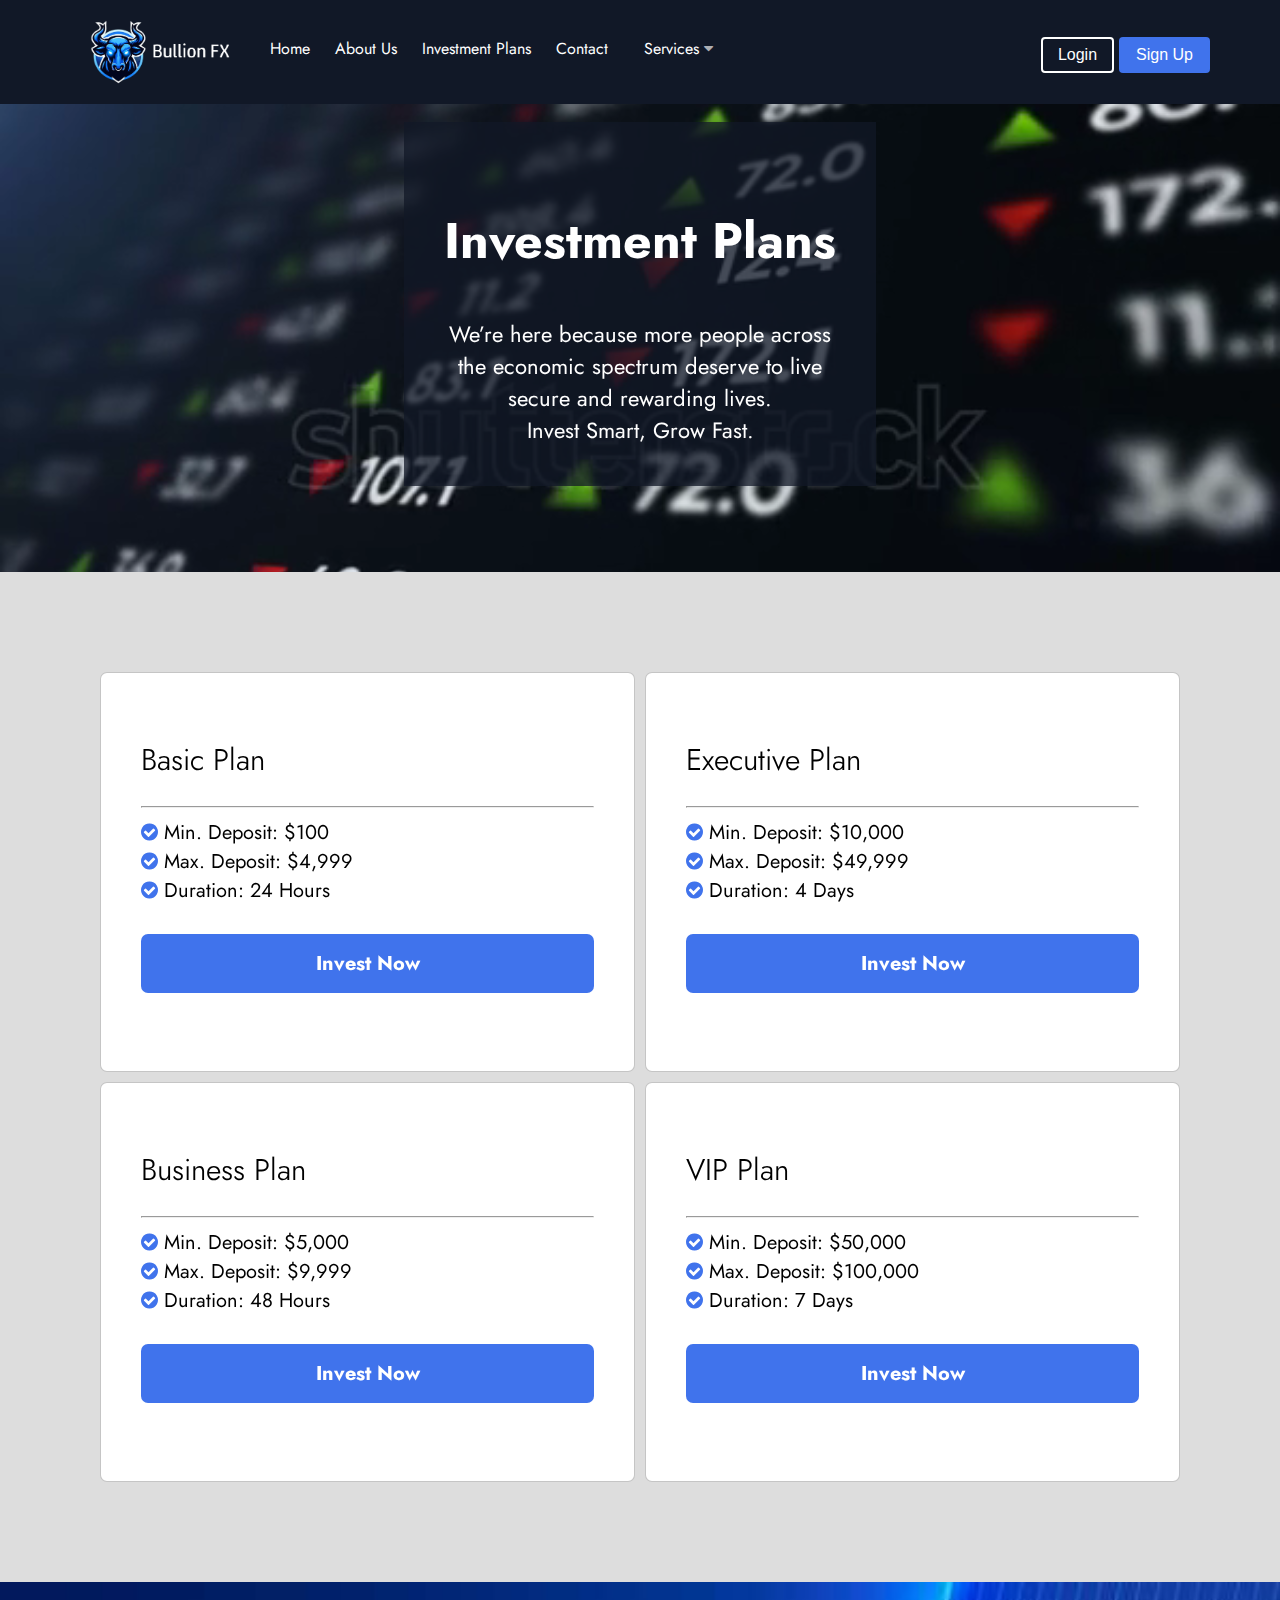
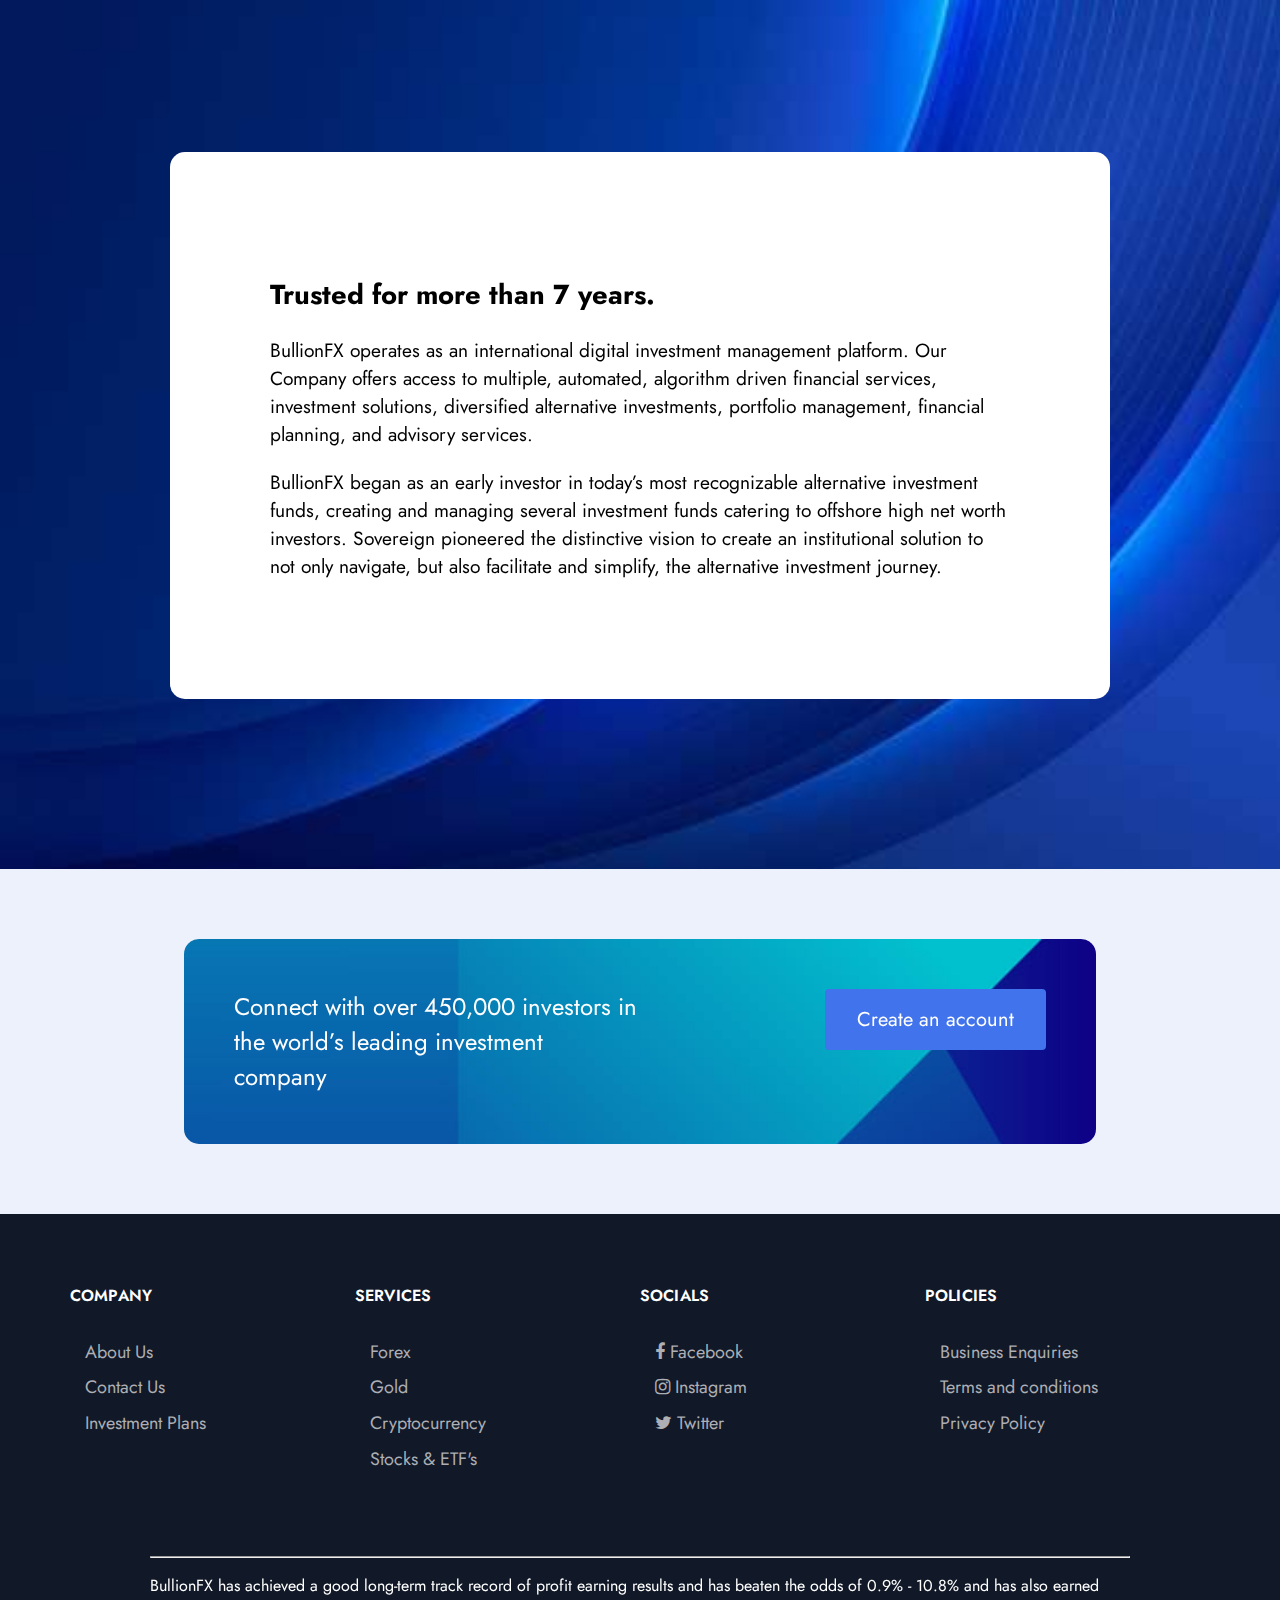
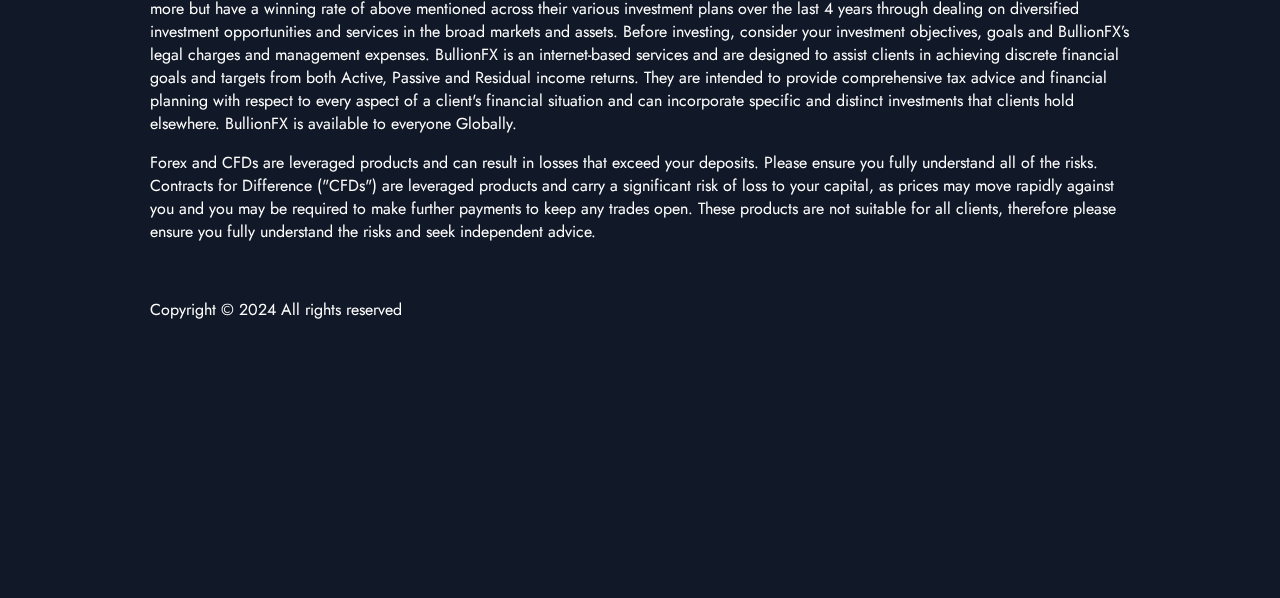
<file: investment.html>
<!DOCTYPE html>
<html lang="en">
<head>
    <meta charset="UTF-8">
    <meta name="viewport" content="width=device-width, initial-scale=1.0">
    <title>Investment Plans - BullionFX</title>
    <link rel="stylesheet" href="invest.css">
    <link rel="shortcut icon" href="imgs/bullion.ico" type="image/x-icon">
    <link rel="stylesheet" href="font-awesome/css/font-awesome.min.css">
    <style>
        @import url('https://fonts.googleapis.com/css2?family=Jost:ital,wght@0,100..900;1,100..900&display=swap');
    </style>
</head>
<body>
    <nav>
        <img src="imgs/bullion2.png" alt="" width="150px">
        <div class="headlinks">
            <a href="index.html">Home</a>&nbsp;&nbsp;&nbsp;&nbsp;
            <a href="about.html">About Us</a>&nbsp;&nbsp;&nbsp;&nbsp;
            <div class="dropdown">
                <button class="dropbtn">Services <i class="fa fa-caret-down"></i></button>
                <div class="dropdowncontent">
                    <a href="forex.html">Forex</a>
                    <a href="crypto.html">Cryptocurrency</a>
                    <a href="stocks.html">Stocks</a>
                    <a href="gold.html">Gold</a>
                </div>
            </div>
            <a href="investment.html">Investment Plans</a>&nbsp;&nbsp;&nbsp;&nbsp;
            <a href="contact.html">Contact</a>&nbsp;&nbsp;&nbsp;&nbsp;
        </div>
        <div class="buttonlog">
            <a href="login.html"><button class="login">Login</button></a> 
             <a href="signin.html"><button class="signup">Sign Up</button></a>
         </div>
         <div id="myNav" class="overlay">

            <!-- Button to close the overlay navigation -->
            <a href="javascript:void(0)" class="closebtn" onclick="closeNav()">&times;</a>
          
            <!-- Overlay content -->
            <div class="overlay-content">
                <a href="index.html">Home</a>
                <a href="about.html">About Us</a>
                <a href="investment.html">Investment Plans</a>
                <a href="contact.html">Contact</a>
                <button class="dropdown-btn2">Services
                    <i class="fa fa-caret-down"></i>
                  </button>
                  <div class="dropdown-container2">
                    <a href="forex.html">Forex</a>
                    <a href="crypto.html">Cryptocurrency</a>
                    <a href="stocks.html">Stocks</a>
                    <a href="gold.html">Gold</a>
                  </div>
                  <a href="login.html">Login</a>
                  <a href="signin.html">Sign Up</a>
                <script>//* Loop through all dropdown buttons to toggle between hiding and showing its dropdown content - This allows the user to have multiple dropdowns without any conflict */
                    var dropdown = document.getElementsByClassName("dropdown-btn2");
                    var i;
                    
                    for (i = 0; i < dropdown.length; i++) {
                      dropdown[i].addEventListener("click", function() {
                        this.classList.toggle("active");
                        var dropdownContent = this.nextElementSibling;
                        if (dropdownContent.style.display === "block") {
                          dropdownContent.style.display = "none";
                        } else {
                          dropdownContent.style.display = "block";
                        }
                      });
                    }
                    </script>
                  
            </div>
          
          </div>
          
          <!-- Use any element to open/show the overlay navigation menu -->
          <span onclick="openNav()" class="none"><i class="fa fa-bars" style="color: white;"></i></span>
          <script>
            function openNav() {
  document.getElementById("myNav").style.width = "100%";
}

/* Close when someone clicks on the "x" symbol inside the overlay */
function closeNav() {
  document.getElementById("myNav").style.width = "0%";
}
          </script>
    </nav>
    <br>
    <div class="videoback">
        <video src="imgs/invest3.mp4" autoplay muted loop></video>
        <div class="videobacktext2">
            <h2>Investment Plans</h2>
            <span>We’re here because more people across the economic spectrum deserve to live secure and rewarding lives.</span><br>
            <span>Invest Smart, Grow Fast.</span>
        </div>
    </div>
   <section>
    <div>
        <h2>Basic Plan</h2>
        <hr>
        <i class="fa fa-check-circle"></i> Min. Deposit: $100
        <br>
        <i class="fa fa-check-circle"></i> Max. Deposit: $4,999
        <br>
        <i class="fa fa-check-circle"></i>  Duration: 24 Hours
        <br><br>
        <a href="deposit.html"><button>Invest Now</button></a>
    </div>
    <div>
        <h2>Business Plan</h2>
        <hr>
        <i class="fa fa-check-circle"></i> Min. Deposit: $5,000
        <br>
        <i class="fa fa-check-circle"></i> Max. Deposit: $9,999
        <br>
        <i class="fa fa-check-circle"></i>  Duration: 48 Hours
        <br><br>
        <a href="deposit.html"><button>Invest Now</button></a>
    </div>
    <div>
        <h2>Executive Plan</h2>
        <hr>
        <i class="fa fa-check-circle"></i> Min. Deposit: $10,000
        <br>
        <i class="fa fa-check-circle"></i> Max. Deposit: $49,999
        <br>
        <i class="fa fa-check-circle"></i>  Duration: 4 Days
        <br><br>
        <a href="deposit.html"><button>Invest Now</button></a>
    </div>
    <div>
        <h2>VIP Plan</h2>
        <hr>
        <i class="fa fa-check-circle"></i> Min. Deposit: $50,000
        <br>
        <i class="fa fa-check-circle"></i> Max. Deposit: $100,000
        <br>
        <i class="fa fa-check-circle"></i>  Duration: 7 Days
        <br><br>
        <a href="deposit.html"><button>Invest Now</button></a>
    </div>
   </section>
   <div class="trustedcont">
    <div class="trusted">
        <h2 style="font-size: 27.36px;">Trusted for more than 7 years.</h2>
        <p>
            BullionFX operates as an international digital investment management platform. 
            Our Company offers access to multiple, automated, algorithm driven financial services, 
            investment solutions, diversified alternative investments, portfolio management, financial planning, and advisory services.
        </p>
        <p>
            BullionFX began as an early investor in today’s most recognizable 
            alternative investment funds, creating and managing several investment funds catering to offshore high net worth investors. Sovereign pioneered the distinctive vision to create an 
            institutional solution to not only navigate, but also facilitate and simplify, the alternative investment journey.
        </p>
    </div>
</div>
<div class="connectcont">
    <div class="connect">
        <div class="span">
            Connect with over 450,000 investors in the world’s leading investment company
        </div>
        <div class="spanbutton">
            <a href="signin.html"><button>Create an account</button></a>
        </div>
    </div>
</div>
<footer>
    <div class="insidefooterleft">
        <div class="company">
            <div class="grouptitle">Company</div>
            <ul>
                <li><a target="_blank" href="about.html">About Us</a></li>
                <li><a target="_blank" href="contact.htm">Contact Us</a></li>
                <li><a target="_blank" href="investment.html">Investment Plans</a></li>
            </ul>
        </div>
        <div class="community">
            <div class="grouptitle">Services</div>
            <ul>
                <li><a target="_blank" href="forex.html">Forex</a></li>
                <li><a target="_blank" href="gold.html">Gold</a></li>
                <li><a target="_blank" href="crypto.html">Cryptocurrency</a></li>
                <li><a target="_blank" href="stocks.html">Stocks & ETF's</a></li>
            </ul>
        </div>
        <div class="contacts">
            <div class="grouptitle">Policies</div>
            <ul>
                <li><a href="" target="_blank">Business Enquiries</a></li>
                <li><a href="" target="_blank">Terms and conditions</a></li>
                <li><a href="privacypolicy.html" target="_blank">Privacy Policy</a></li>
            </ul>
        </div>
        <div class="contacts">
            <div class="grouptitle">Socials</div>
            <ul>
                <li><a href="" target="_blank"><i class="fa fa-facebook"></i> Facebook</a></li>
                <li><a href="" target="_blank"><i class="fa fa-instagram"></i> Instagram</a></li>
                <li><a href="" target="_blank"><i class=" fa fa-twitter"></i> Twitter</a></li>
            </ul>
        </div>
    </div>

    <div class="explanation">
        <hr>
        <p>
            BullionFX has achieved a good long-term track 
             record of profit earning results and has beaten the odds of 0.9% - 10.8% and has also earned more but have a 
            winning rate of above mentioned across their various investment plans over the last 4 years through dealing on diversified 
            investment opportunities and services in the broad markets and assets. Before investing, consider your investment objectives, 
            goals and BullionFX’s legal charges and management expenses. BullionFX is an internet-based services and are designed to assist 
            clients in achieving discrete financial goals and targets from both Active, Passive and Residual income returns.
             They are intended to provide comprehensive tax advice and financial
             planning with respect to every aspect of a client's financial situation and can incorporate specific
             and distinct investments that clients hold elsewhere. BullionFX is available to everyone Globally.
        </p>
        <p>
            Forex and CFDs are leveraged products and can result in losses that exceed your deposits. 
            Please ensure you fully understand all of the risks. Contracts for Difference ("CFDs") are leveraged products and carry a significant risk of loss to your capital, as prices may move rapidly against you and you may be required to make further payments to keep any trades open. These products are not suitable for all clients, 
            therefore please ensure you fully understand the risks and seek independent advice.
        </p>
        <br>
        <p>Copyright © 2024 All rights reserved</p>
        <br><br><br><br><br><br><br>
    </div>
</footer>
<!-- Start of HubSpot Embed Code -->
<script type="text/javascript" id="hs-script-loader" async defer src="//js-eu1.hs-scripts.com/144535098.js"></script>
<!-- End of HubSpot Embed Code -->
</body>
</html>
</file>
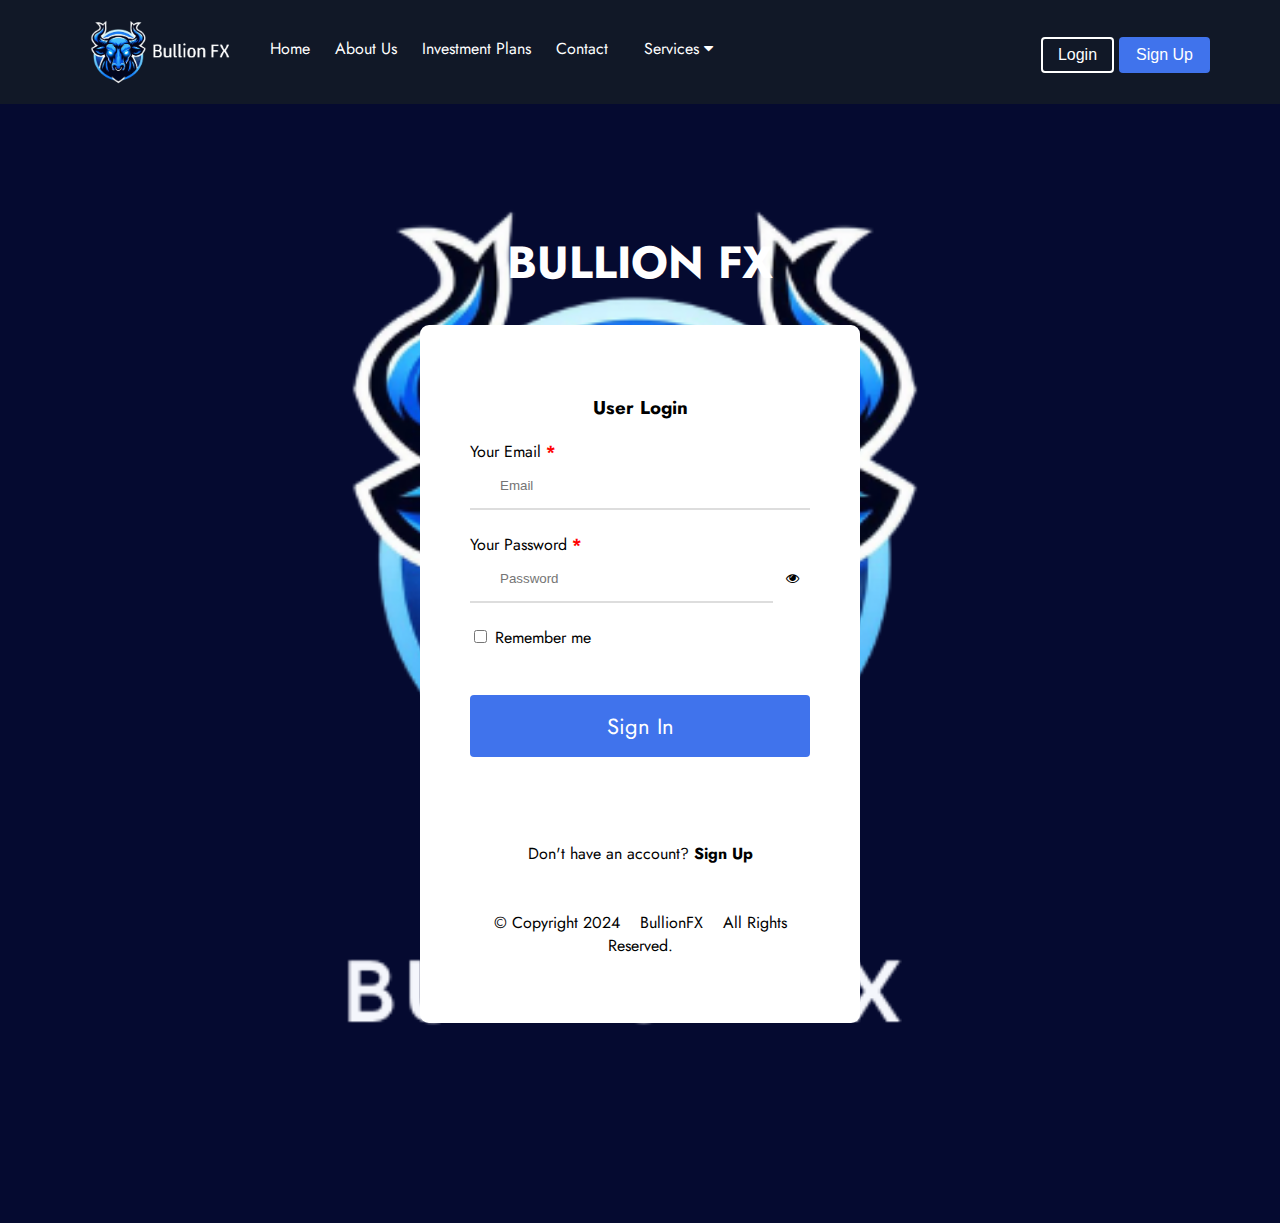
<file: login.html>
<!DOCTYPE html>
<html lang="en">
<head>
    <meta charset="UTF-8">
    <meta name="viewport" content="width=device-width, initial-scale=1.0">
    <title>Login - BullionFX</title>
    <link rel="shortcut icon" href="imgs/bullion.ico" type="image/x-icon">
    <link rel="stylesheet" href="font-awesome/css/font-awesome.min.css">
    <style>
        @import url('https://fonts.googleapis.com/css2?family=Jost:ital,wght@0,100..900;1,100..900&display=swap');


        *{
    box-sizing: border-box;
}
body{
    font-family:"Jost", Tahoma, sans-serif;
    overflow-x: hidden;
    margin: 0;
}
nav{
    background-color: #111827;
    padding: 20px;
    padding-left: 90px;
    width: auto;
    padding-bottom: 19px;
    padding-right: 70px;
    position: fixed;
    top: 0;
    right: 0;
    left: 0;
    z-index: 999;
}
nav img{
    float: left;
}
nav .headlinks a{
    text-decoration: none;
    color: white;
}
nav .headlinks a:hover{
    cursor: pointer;
}
.headlinks{
    margin-left: 30px;
    margin-top: 17px;
    float: left;
}
.dropdown{
    float: right;
    overflow: hidden;
    margin-top: -14px;
}
.dropdown .dropbtn{
    border: none;
    outline: none;
    color: white;
    text-decoration: none;
    padding: 14px 16px;
    text-decoration: inherit;
    font-family: inherit;
    margin: 0;
    background-color: #111827;
    font-size: 16px;
}
.dropdown:hover{
    cursor: pointer;
}
.dropdowncontent{
    display: none;
    position: absolute;
    background-color:#111827;
    min-width: 160px;
    box-shadow: 0px 8px 16px 0px rgba(0, 0, 0, 0.2);
    z-index: 1;
}
.dropdowncontent a{
    float: none;
    color: black;
    padding: 12px 16px;
    text-decoration: none;
    display: block;
    text-align: left;
}
.dropdowncontent a:hover{
    background-color: #ddd;
    color: #111827;
}
.dropdown:hover .dropdowncontent{
    display: block;
}
.buttonlog{
   float: right;
   box-sizing: border-box;
   margin-top: 17px;
}
.login{
    border-radius: 4px;
    padding-top: 7PX;
    padding-bottom: 7PX;
    padding-left: 15PX;
    padding-right: 15PX;
    background-color: transparent;
    color: white;
    font-size: 16px;
    font-weight: normal;
    border: 2px solid white;
}
.signup, .login:hover{
    background-color: #4073EC;
    cursor: pointer;
    border: 2px solid #4073EC;

}
.signup{
    border-radius: 4px;
    padding-top: 7PX;
    padding-bottom: 7PX;
    padding-left: 15PX;
    padding-right: 15PX;
    background-color: #4073EC;
    color: white;
    font-size: 16px;
    font-weight: normal;
    border: 2px solid #4073EC;
}
.formcontainer{
    background-image: url(imgs/Bullion\ FX.png);
    width: 100%;
    padding: 200px;
    height: 100%;
    background-size: cover;
    text-align: center;
    align-items: center;
}
form{
    background-color: white;
    padding: 50px;
    border-radius: 9px;
    overflow: auto;
    color: black;
    text-align: left;
    width: 50%;
    margin: auto;
}
form .text{
    padding: 15px 30px;
    width: 100%;
    border-bottom: 2px solid #ddd;
    border-top: none;
    border-left: none;
    border-right: none;
}
.text2{
    padding: 15px 30px;
    width: 89%;
    border-bottom: 2px solid #ddd;
    border-top: none;
    border-left: none;
    border-right: none;
}
.eye{
    width: 9%;
    background-color: transparent;
    border: none;
    margin-top: 5px;
}
.eye:hover{
    cursor: pointer;
    color: #4073EC;
}
.btn{
    width: 100%; 
    background-color: #4073EC; 
    padding: 15px 30px;
    font-family: "Jost", Tahoma, sans-serif;
    border: none;
    border-radius: 4px;
    color: white;
    font-size: 22px;
    font-weight: 400;
}
.btn:hover{
    cursor: pointer;
}
.ast{
    color: red;
    font-weight: 700;
}

.overlay {
    /* Height & width depends on how you want to reveal the overlay (see JS below) */   
    height: 100%;
    width: 0;
    position: fixed; /* Stay in place */
    z-index: 1; /* Sit on top */
    left: 0;
    top: 0;
    background-color: rgb(0,0,0); /* Black fallback color */
    background-color: rgba(0,0,0, 0.9); /* Black w/opacity */
    overflow-x: hidden; /* Disable horizontal scroll */
    transition: 0.5s; /* 0.5 second transition effect to slide in or slide down the overlay (height or width, depending on reveal) */
  }
  
  /* Position the content inside the overlay */
  .overlay-content {
    position: relative;
    top: 5%; /* 25% from the top */
    width: 100%; /* 100% width */
    text-align: center; /* Centered text/links */
    margin-top: 30px; /* 30px top margin to avoid conflict with the close button on smaller screens */
  }
  
  /* The navigation links inside the overlay */
  .overlay a {
    padding: 8px;
    text-decoration: none;
    font-size: 36px;
    color: #818181;
    display: block; /* Display block instead of inline */
    transition: 0.3s; /* Transition effects on hover (color) */
  }
  
  /* When you mouse over the navigation links, change their color */
  .overlay a:hover, .overlay a:focus {
    color: #f1f1f1;
  }
  
  /* Position the close button (top right corner) */
  .overlay .closebtn {
    position: absolute;
    top: 20px;
    right: 45px;
    font-size: 60px;
  }
  .none{
    display: none;
  }

  .dropdown-btn2 {
    padding: 6px 8px 6px 16px;
    text-decoration: none;
    font-size: 20px;
    color: #818181;
    display: block;
    border: none;
    background: none;
    width:100%;
    text-align: center;
    cursor: pointer;
    outline: none;
    font-family: "Jost" ;
    font-size: 36px;
  }

.dropdown-container2{
    display: none;
    font-size: 20px;
    padding-left: 8px;
  }

@media only screen and (max-width: 768px) {
    .formcontainer{
        padding: 10px;
    }
    form{
        width: 90%;
        margin: auto;
    }
    .none{
        display: flex;
        font-size: 24px;
        margin-top: 20px;
    }
    .headlinks, .buttonlog{
        display: none;
    }
    nav{
        display: flex;
    }
    nav img{
    margin: auto;
    text-align: center;
    float: none;
    width: 200px;
    }
}
@media only screen and (max-width: 600px) {
    .formcontainer{
        padding: 10px;
    }
    .formcontainer{
        background-size: cover;
    }
    form{
        width: 90%;
        margin: auto;
    }
    .none{
        display: flex;
        font-size: 24px;
        margin-top: 20px;
    }
    .headlinks, .buttonlog{
        display: none;
    }
    nav{
        display: flex;
    }
    nav img{
    margin: auto;
    text-align: center;
    float: none;
    width: 200px;
    }
}

    </style>
</head>
<body>
    <nav>
        <img src="imgs/bullion2.png" alt="" width="150px">
        <div class="headlinks">
            <a href="index.html">Home</a>&nbsp;&nbsp;&nbsp;&nbsp;
            <a href="about.html">About Us</a>&nbsp;&nbsp;&nbsp;&nbsp;
            <div class="dropdown">
                <button class="dropbtn">Services <i class="fa fa-caret-down"></i></button>
                <div class="dropdowncontent">
                    <a href="forex.html">Forex</a>
                    <a href="crypto.html">Cryptocurrency</a>
                    <a href="stocks.html">Stocks</a>
                    <a href="gold.html">Gold</a>
                </div>
            </div>
            <a href="investment.html">Investment Plans</a>&nbsp;&nbsp;&nbsp;&nbsp;
            <a href="contact.html">Contact</a>&nbsp;&nbsp;&nbsp;&nbsp;
        </div>
        
        <div class="buttonlog">
            <a href="login.html"><button class="login">Login</button></a> 
             <a href="signin.html"><button class="signup">Sign Up</button></a>
         </div>


         <div id="myNav" class="overlay">

            <!-- Button to close the overlay navigation -->
            <a href="javascript:void(0)" class="closebtn" onclick="closeNav()">&times;</a>
          
            <!-- Overlay content -->
            <div class="overlay-content">
                <a href="index.html">Home</a>
                <a href="about.html">About Us</a>
                <a href="investment.html">Investment Plans</a>
                <a href="contact.html">Contact</a>
                <button class="dropdown-btn2">Services
                    <i class="fa fa-caret-down"></i>
                  </button>
                  <div class="dropdown-container2">
                    <a href="forex.html">Forex</a>
                    <a href="crypto.html">Cryptocurrency</a>
                    <a href="stocks.html">Stocks</a>
                    <a href="gold.html">Gold</a>
        
                  </div>
                  <a href="login.html">Login</a>
                  <a href="signin.html">Sign Up</a>
                <script>//* Loop through all dropdown buttons to toggle between hiding and showing its dropdown content - This allows the user to have multiple dropdowns without any conflict */
                    var dropdown = document.getElementsByClassName("dropdown-btn2");
                    var i;
                    
                    for (i = 0; i < dropdown.length; i++) {
                      dropdown[i].addEventListener("click", function() {
                        this.classList.toggle("active");
                        var dropdownContent = this.nextElementSibling;
                        if (dropdownContent.style.display === "block") {
                          dropdownContent.style.display = "none";
                        } else {
                          dropdownContent.style.display = "block";
                        }
                      });
                    }
                    </script>
                  
            </div>
          
          </div>
          
          <!-- Use any element to open/show the overlay navigation menu -->
          <span onclick="openNav()" class="none"><i class="fa fa-bars" style="color: white;"></i></span>
          <script>
            function openNav() {
  document.getElementById("myNav").style.width = "100%";
}

/* Close when someone clicks on the "x" symbol inside the overlay */
function closeNav() {
  document.getElementById("myNav").style.width = "0%";
}
          </script>
    </nav>
    <div class="formcontainer">
        <h1 style="color: white; font-size: 45px;">BULLION FX</h1>
        <form action="" method="post">
            <h3 style="text-align: center;">User Login</h3>
            Your Email <span class="ast">*</span>
            <br>
            <input type="email" placeholder="Email" class="text">
            <br><br>
            Your Password <span class="ast">*</span>
            <br>
            <input type="password"  placeholder="Password" id="password" minlength="8"  class="text2">
            <button class="eye" onclick="toggleVisibility()" id="eye"><i class="fa fa-eye"></i></button>
            <br><br>
            <input type="checkbox"> Remember me 
            <br><br><br>
            <input type="submit" value="Sign In" class="btn">

            <br><br><br><br>
           <p style="text-align: center;">
            <span style="text-align: center;"> Don't have an account? <span style="font-weight: bold; text-decoration: none;"><a href="signin.html" style="text-decoration: none; color: inherit;">Sign Up</a></span></span>
            <br>    <BR></BR>
            © Copyright 2024 &nbsp;&nbsp;   BullionFX &nbsp;&nbsp;  All Rights Reserved.
           </p>
        </form>


<script>
    function toggleVisibility(){
        var getPassword = document.getElementById("password");
        if(getPassword.type === "password"){
            getPassword.type = "text";
        }else{
            getPassword.type = "password";
        }
    }
</script>

    </div>

    <!-- Start of HubSpot Embed Code -->
  <script type="text/javascript" id="hs-script-loader" async defer src="//js-eu1.hs-scripts.com/144535098.js"></script>
  <!-- End of HubSpot Embed Code -->
</body>
</html>
</file>
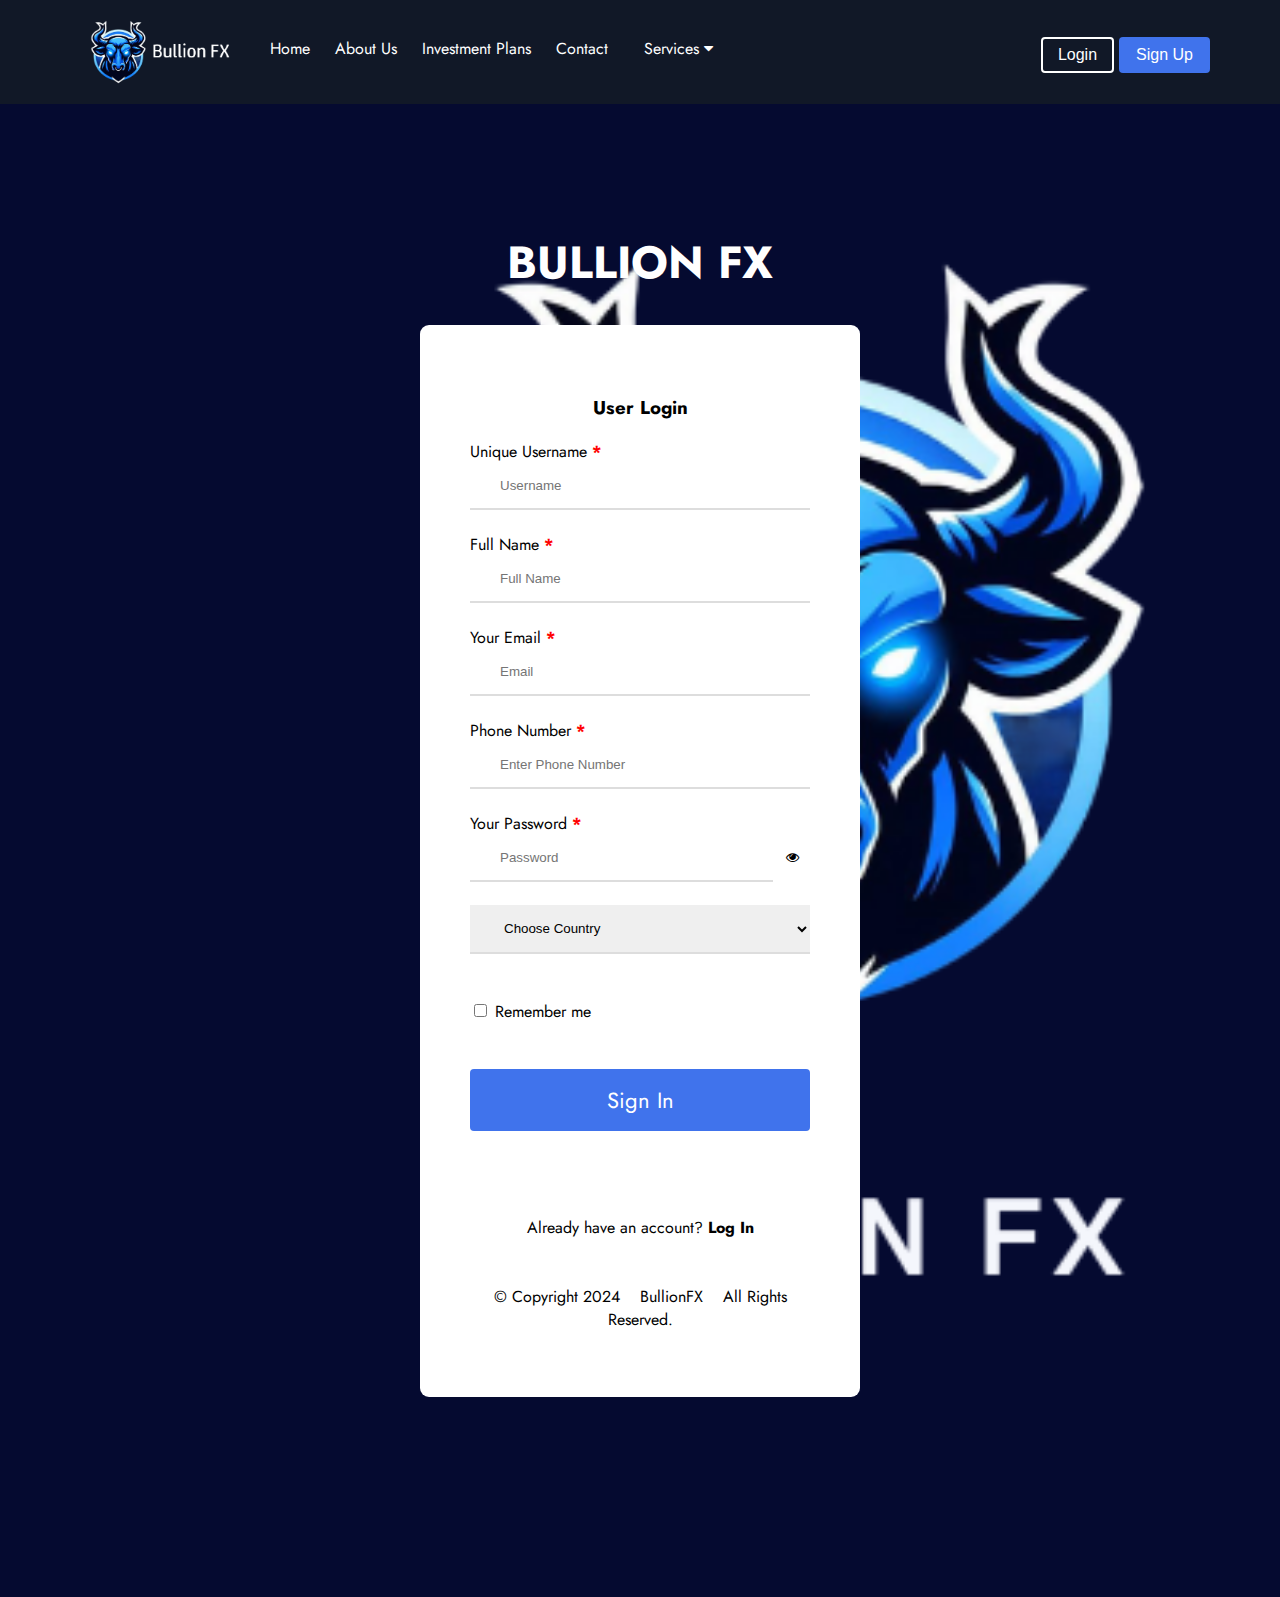
<file: signin.html>
<!DOCTYPE html>
<html lang="en">
<head>
    <meta charset="UTF-8">
    <meta name="viewport" content="width=device-width, initial-scale=1.0">
    <title> SIgn In - BullionFX</title>
    <link rel="shortcut icon" href="imgs/bullion.ico" type="image/x-icon">
    <link rel="stylesheet" href="font-awesome/css/font-awesome.min.css">
    <style>
        @import url('https://fonts.googleapis.com/css2?family=Jost:ital,wght@0,100..900;1,100..900&display=swap');


        *{
    box-sizing: border-box;
}
body{
    font-family:"Jost", Tahoma, sans-serif;
    overflow-x: hidden;
    margin: 0;
}
nav{
    background-color: #111827;
    padding: 20px;
    padding-left: 90px;
    width: auto;
    padding-bottom: 19px;
    padding-right: 70px;
    position: fixed;
    top: 0;
    right: 0;
    left: 0;
    z-index: 999;
}
nav img{
    float: left;
}
nav .headlinks a{
    text-decoration: none;
    color: white;
}
nav .headlinks a:hover{
    cursor: pointer;
}
.headlinks{
    margin-left: 30px;
    margin-top: 17px;
    float: left;
}
.dropdown{
    float: right;
    overflow: hidden;
    margin-top: -14px;
}
.dropdown .dropbtn{
    border: none;
    outline: none;
    color: white;
    text-decoration: none;
    padding: 14px 16px;
    text-decoration: inherit;
    font-family: inherit;
    margin: 0;
    background-color: #111827;
    font-size: 16px;
}
.dropdown:hover{
    cursor: pointer;
}
.dropdowncontent{
    display: none;
    position: absolute;
    background-color:#111827;
    min-width: 160px;
    box-shadow: 0px 8px 16px 0px rgba(0, 0, 0, 0.2);
    z-index: 1;
}
.dropdowncontent a{
    float: none;
    color: black;
    padding: 12px 16px;
    text-decoration: none;
    display: block;
    text-align: left;
}
.dropdowncontent a:hover{
    background-color: #ddd;
    color: #111827;
}
.dropdown:hover .dropdowncontent{
    display: block;
}
.buttonlog{
   float: right;
   box-sizing: border-box;
   margin-top: 17px;
}
.login{
    border-radius: 4px;
    padding-top: 7PX;
    padding-bottom: 7PX;
    padding-left: 15PX;
    padding-right: 15PX;
    background-color: transparent;
    color: white;
    font-size: 16px;
    font-weight: normal;
    border: 2px solid white;
}
.signup, .login:hover{
    background-color: #4073EC;
    cursor: pointer;
    border: 2px solid #4073EC;

}
.signup{
    border-radius: 4px;
    padding-top: 7PX;
    padding-bottom: 7PX;
    padding-left: 15PX;
    padding-right: 15PX;
    background-color: #4073EC;
    color: white;
    font-size: 16px;
    font-weight: normal;
    border: 2px solid #4073EC;
}
.formcontainer{
    background-image: url(imgs/Bullion\ FX.png);
    width: 100%;
    padding: 200px;
    height: 100%;
    background-size: cover;
    text-align: center;
    align-items: center;
}
form{
    background-color: white;
    padding: 50px;
    border-radius: 9px;
    overflow: auto;
    color: black;
    text-align: left;
    width: 50%;
    margin: auto;
}
form .text{
    padding: 15px 30px;
    width: 100%;
    border-bottom: 2px solid #ddd;
    border-top: none;
    border-left: none;
    border-right: none;
}
.btn{
    width: 100%; 
    background-color: #4073EC; 
    padding: 15px 30px;
    font-family: "Jost", Tahoma, sans-serif;
    border: none;
    border-radius: 4px;
    color: white;
    font-size: 22px;
    font-weight: 400;
}
.btn:hover{
    cursor: pointer;
}
.ast{
    color: red;
    font-weight: 700;
}
form  #location{
    padding: 15px 30px;
    width: 100%;
    border-bottom: 2px solid #ddd;
    border-top: none;
    border-left: none;
    border-right: none;
}


.overlay {
    /* Height & width depends on how you want to reveal the overlay (see JS below) */   
    height: 100%;
    width: 0;
    position: fixed; /* Stay in place */
    z-index: 1; /* Sit on top */
    left: 0;
    top: 0;
    background-color: rgb(0,0,0); /* Black fallback color */
    background-color: rgba(0,0,0, 0.9); /* Black w/opacity */
    overflow-x: hidden; /* Disable horizontal scroll */
    transition: 0.5s; /* 0.5 second transition effect to slide in or slide down the overlay (height or width, depending on reveal) */
  }
  
  /* Position the content inside the overlay */
  .overlay-content {
    position: relative;
    top: 5%; /* 25% from the top */
    width: 100%; /* 100% width */
    text-align: center; /* Centered text/links */
    margin-top: 30px; /* 30px top margin to avoid conflict with the close button on smaller screens */
  }
  
  /* The navigation links inside the overlay */
  .overlay a {
    padding: 8px;
    text-decoration: none;
    font-size: 36px;
    color: #818181;
    display: block; /* Display block instead of inline */
    transition: 0.3s; /* Transition effects on hover (color) */
  }
  
  /* When you mouse over the navigation links, change their color */
  .overlay a:hover, .overlay a:focus {
    color: #f1f1f1;
  }
  
  /* Position the close button (top right corner) */
  .overlay .closebtn {
    position: absolute;
    top: 20px;
    right: 45px;
    font-size: 60px;
  }
  .none{
    display: none;
  }

  .dropdown-btn2 {
    padding: 6px 8px 6px 16px;
    text-decoration: none;
    font-size: 20px;
    color: #818181;
    display: block;
    border: none;
    background: none;
    width:100%;
    text-align: center;
    cursor: pointer;
    outline: none;
    font-family: "Jost" ;
    font-size: 36px;
  }

.dropdown-container2{
    display: none;
    font-size: 20px;
    padding-left: 8px;
  }

@media only screen and (max-width: 768px) {
    .formcontainer{
        padding: 10px;
    }
    form{
        width: 90%;
        margin: auto;
    }
    .none{
        display: flex;
        font-size: 24px;
        margin-top: 20px;
    }
    .headlinks, .buttonlog{
        display: none;
    }
    nav{
        display: flex;
    }
    nav img{
    margin: auto;
    text-align: center;
    float: none;
    width: 200px;
    }
}
@media only screen and (max-width: 600px) {
    .formcontainer{
        padding: 10px;
    }
    .formcontainer{
        background-size: cover;
    }
    form{
        width: 90%;
        margin: auto;
    }
    .none{
        display: flex;
        font-size: 24px;
        margin-top: 20px;
    }
    .headlinks, .buttonlog{
        display: none;
    }
    nav{
        display: flex;
    }
    nav img{
    margin: auto;
    text-align: center;
    float: none;
    width: 200px;
    }
}

.text2{
    padding: 15px 30px;
    width: 89%;
    border-bottom: 2px solid #ddd;
    border-top: none;
    border-left: none;
    border-right: none;
}
.eye{
    width: 9%;
    background-color: transparent;
    border: none;
    margin-top: 5px;
}
.eye:hover{
    cursor: pointer;
    color: #4073EC;
}

    </style>
</head>
<body>
    <nav>
        <img src="imgs/bullion2.png" alt="" width="150px">
        <div class="headlinks">
            <a href="index.html">Home</a>&nbsp;&nbsp;&nbsp;&nbsp;
            <a href="about.html">About Us</a>&nbsp;&nbsp;&nbsp;&nbsp;
            <div class="dropdown">
                <button class="dropbtn">Services <i class="fa fa-caret-down"></i></button>
                <div class="dropdowncontent">
                    <a href="forex.html">Forex</a>
                    <a href="crypto.html">Cryptocurrency</a>
                    <a href="stocks.html">Stocks</a>
                    <a href="gold.html">Gold</a>
                </div>
            </div>
            <a href="investment.html">Investment Plans</a>&nbsp;&nbsp;&nbsp;&nbsp;
            <a href="contact.html">Contact</a>&nbsp;&nbsp;&nbsp;&nbsp;
        </div>
        
        <div class="buttonlog">
            <a href="login.html"><button class="login">Login</button></a> 
             <a href="signin.html"><button class="signup">Sign Up</button></a>
         </div>

         <div id="myNav" class="overlay">

            <!-- Button to close the overlay navigation -->
            <a href="javascript:void(0)" class="closebtn" onclick="closeNav()">&times;</a>
          
            <!-- Overlay content -->
            <div class="overlay-content">
                <a href="index.html">Home</a>
                <a href="about.html">About Us</a>
                <a href="investment.html">Investment Plans</a>
                <a href="contact.html">Contact</a>
                <button class="dropdown-btn2">Services
                    <i class="fa fa-caret-down"></i>
                  </button>
                  <div class="dropdown-container2">
                    <a href="forex.html">Forex</a>
                    <a href="crypto.html">Cryptocurrency</a>
                    <a href="stocks.html">Stocks</a>
                    <a href="gold.html">Gold</a>
        
                  </div>
                  <a href="login.html">Login</a>
                  <a href="signin.html">Sign Up</a>
                <script>//* Loop through all dropdown buttons to toggle between hiding and showing its dropdown content - This allows the user to have multiple dropdowns without any conflict */
                    var dropdown = document.getElementsByClassName("dropdown-btn2");
                    var i;
                    
                    for (i = 0; i < dropdown.length; i++) {
                      dropdown[i].addEventListener("click", function() {
                        this.classList.toggle("active");
                        var dropdownContent = this.nextElementSibling;
                        if (dropdownContent.style.display === "block") {
                          dropdownContent.style.display = "none";
                        } else {
                          dropdownContent.style.display = "block";
                        }
                      });
                    }
                    </script>
                  
            </div>
          
          </div>
          
          <!-- Use any element to open/show the overlay navigation menu -->
          <span onclick="openNav()" class="none"><i class="fa fa-bars" style="color: white;"></i></span>
          <script>
            function openNav() {
  document.getElementById("myNav").style.width = "100%";
}

/* Close when someone clicks on the "x" symbol inside the overlay */
function closeNav() {
  document.getElementById("myNav").style.width = "0%";
}
          </script>


    </nav>
    <div class="formcontainer">
        <h1 style="color: white; font-size: 45px;">BULLION FX</h1>
        <form action="" method="post">
            <h3 style="text-align: center;">User Login</h3>
            Unique Username <span class="ast">*</span>
            <br>
            <input type="text" placeholder="Username" class="text">
            <br><br>
            Full Name <span class="ast">*</span>
            <br>
            <input type="text" placeholder="Full Name" class="text">
            <br><br>
            Your Email <span class="ast">*</span>
            <br>
            <input type="email" placeholder="Email" class="text">
            <br><br>
            Phone Number <span class="ast">*</span>
            <br>
            <input type="tel" placeholder="Enter Phone Number" class="text">
            <br><br>
            Your Password <span class="ast">*</span>
            <br>
            <input type="password" placeholder="Password" minlength="8"  class="text2"> <button class="eye" onclick="toggleVisibility()" id="eye"><i class="fa fa-eye"></i></button>
            <br><br>
            <!-- Confirm Password <span class="ast">*</span>
            <br>
            <input type="password" placeholder="Confirm Password" minlength="8" maxlength="14" class="text">
            <br><br> -->
            <select name="Country" id="location">Choose Country
                <option value="Choose Country">Choose Country</option>
    <option value="United States">United States</option>
    <option value="Afghanistan">Afghanistan</option>
    <option value="Albania">Albania</option>
    <option value="Algeria">Algeria</option>
    <option value="American Samoa">American Samoa</option>
    <option value="Andorra">Andorra</option>
    <option value="Angola">Angola</option>
    <option value="Anguilla">Anguilla</option>
    <option value="Antartica">Antarctica</option>
    <option value="Antigua and Barbuda">Antigua and Barbuda</option>
    <option value="Argentina">Argentina</option>
    <option value="Armenia">Armenia</option>
    <option value="Aruba">Aruba</option>
    <option value="Australia">Australia</option>
    <option value="Austria">Austria</option>
    <option value="Azerbaijan">Azerbaijan</option>
    <option value="Bahamas">Bahamas</option>
    <option value="Bahrain">Bahrain</option>
    <option value="Bangladesh">Bangladesh</option>
    <option value="Barbados">Barbados</option>
    <option value="Belarus">Belarus</option>
    <option value="Belgium">Belgium</option>
    <option value="Belize">Belize</option>
    <option value="Benin">Benin</option>
    <option value="Bermuda">Bermuda</option>
    <option value="Bhutan">Bhutan</option>
    <option value="Bolivia">Bolivia</option>
    <option value="Bosnia and Herzegowina">Bosnia and Herzegowina</option>
    <option value="Botswana">Botswana</option>
    <option value="Bouvet Island">Bouvet Island</option>
    <option value="Brazil">Brazil</option>
    <option value="British Indian Ocean Territory">British Indian Ocean Territory</option>
    <option value="Brunei Darussalam">Brunei Darussalam</option>
    <option value="Bulgaria">Bulgaria</option>
    <option value="Burkina Faso">Burkina Faso</option>
    <option value="Burundi">Burundi</option>
    <option value="Cambodia">Cambodia</option>
    <option value="Cameroon">Cameroon</option>
    <option value="Canada">Canada</option>
    <option value="Cape Verde">Cape Verde</option>
    <option value="Cayman Islands">Cayman Islands</option>
    <option value="Central African Republic">Central African Republic</option>
    <option value="Chad">Chad</option>
    <option value="Chile">Chile</option>
    <option value="China">China</option>
    <option value="Christmas Island">Christmas Island</option>
    <option value="Cocos Islands">Cocos (Keeling) Islands</option>
    <option value="Colombia">Colombia</option>
    <option value="Comoros">Comoros</option>
    <option value="Congo">Congo</option>
    <option value="Congo">Congo, the Democratic Republic of the</option>
    <option value="Cook Islands">Cook Islands</option>
    <option value="Costa Rica">Costa Rica</option>
    <option value="Cota D'Ivoire">Cote d'Ivoire</option>
    <option value="Croatia">Croatia (Hrvatska)</option>
    <option value="Cuba">Cuba</option>
    <option value="Cyprus">Cyprus</option>
    <option value="Czech Republic">Czech Republic</option>
    <option value="Denmark">Denmark</option>
    <option value="Djibouti">Djibouti</option>
    <option value="Dominica">Dominica</option>
    <option value="Dominican Republic">Dominican Republic</option>
    <option value="East Timor">East Timor</option>
    <option value="Ecuador">Ecuador</option>
    <option value="Egypt">Egypt</option>
    <option value="El Salvador">El Salvador</option>
    <option value="Equatorial Guinea">Equatorial Guinea</option>
    <option value="Eritrea">Eritrea</option>
    <option value="Estonia">Estonia</option>
    <option value="Ethiopia">Ethiopia</option>
    <option value="Falkland Islands">Falkland Islands (Malvinas)</option>
    <option value="Faroe Islands">Faroe Islands</option>
    <option value="Fiji">Fiji</option>
    <option value="Finland">Finland</option>
    <option value="France">France</option>
    <option value="France Metropolitan">France, Metropolitan</option>
    <option value="French Guiana">French Guiana</option>
    <option value="French Polynesia">French Polynesia</option>
    <option value="French Southern Territories">French Southern Territories</option>
    <option value="Gabon">Gabon</option>
    <option value="Gambia">Gambia</option>
    <option value="Georgia">Georgia</option>
    <option value="Germany">Germany</option>
    <option value="Ghana">Ghana</option>
    <option value="Gibraltar">Gibraltar</option>
    <option value="Greece">Greece</option>
    <option value="Greenland">Greenland</option>
    <option value="Grenada">Grenada</option>
    <option value="Guadeloupe">Guadeloupe</option>
    <option value="Guam">Guam</option>
    <option value="Guatemala">Guatemala</option>
    <option value="Guinea">Guinea</option>
    <option value="Guinea-Bissau">Guinea-Bissau</option>
    <option value="Guyana">Guyana</option>
    <option value="Haiti">Haiti</option>
    <option value="Heard and McDonald Islands">Heard and Mc Donald Islands</option>
    <option value="Holy See">Holy See (Vatican City State)</option>
    <option value="Honduras">Honduras</option>
    <option value="Hong Kong">Hong Kong</option>
    <option value="Hungary">Hungary</option>
    <option value="Iceland">Iceland</option>
    <option value="India">India</option>
    <option value="Indonesia">Indonesia</option>
    <option value="Iran">Iran (Islamic Republic of)</option>
    <option value="Iraq">Iraq</option>
    <option value="Ireland">Ireland</option>
    <option value="Israel">Israel</option>
    <option value="Italy">Italy</option>
    <option value="Jamaica">Jamaica</option>
    <option value="Japan">Japan</option>
    <option value="Jordan">Jordan</option>
    <option value="Kazakhstan">Kazakhstan</option>
    <option value="Kenya">Kenya</option>
    <option value="Kiribati">Kiribati</option>
    <option value="Democratic People's Republic of Korea">Korea, Democratic People's Republic of</option>
    <option value="Korea">Korea, Republic of</option>
    <option value="Kuwait">Kuwait</option>
    <option value="Kyrgyzstan">Kyrgyzstan</option>
    <option value="Lao">Lao People's Democratic Republic</option>
    <option value="Latvia">Latvia</option>
    <option value="Lebanon">Lebanon</option>
    <option value="Lesotho">Lesotho</option>
    <option value="Liberia">Liberia</option>
    <option value="Libyan Arab Jamahiriya">Libyan Arab Jamahiriya</option>
    <option value="Liechtenstein">Liechtenstein</option>
    <option value="Lithuania">Lithuania</option>
    <option value="Luxembourg">Luxembourg</option>
    <option value="Macau">Macau</option>
    <option value="Macedonia">Macedonia, The Former Yugoslav Republic of</option>
    <option value="Madagascar">Madagascar</option>
    <option value="Malawi">Malawi</option>
    <option value="Malaysia">Malaysia</option>
    <option value="Maldives">Maldives</option>
    <option value="Mali">Mali</option>
    <option value="Malta">Malta</option>
    <option value="Marshall Islands">Marshall Islands</option>
    <option value="Martinique">Martinique</option>
    <option value="Mauritania">Mauritania</option>
    <option value="Mauritius">Mauritius</option>
    <option value="Mayotte">Mayotte</option>
    <option value="Mexico">Mexico</option>
    <option value="Micronesia">Micronesia, Federated States of</option>
    <option value="Moldova">Moldova, Republic of</option>
    <option value="Monaco">Monaco</option>
    <option value="Mongolia">Mongolia</option>
    <option value="Montserrat">Montserrat</option>
    <option value="Morocco">Morocco</option>
    <option value="Mozambique">Mozambique</option>
    <option value="Myanmar">Myanmar</option>
    <option value="Namibia">Namibia</option>
    <option value="Nauru">Nauru</option>
    <option value="Nepal">Nepal</option>
    <option value="Netherlands">Netherlands</option>
    <option value="Netherlands Antilles">Netherlands Antilles</option>
    <option value="New Caledonia">New Caledonia</option>
    <option value="New Zealand">New Zealand</option>
    <option value="Nicaragua">Nicaragua</option>
    <option value="Niger">Niger</option>
    <option value="Nigeria">Nigeria</option>
    <option value="Niue">Niue</option>
    <option value="Norfolk Island">Norfolk Island</option>
    <option value="Northern Mariana Islands">Northern Mariana Islands</option>
    <option value="Norway">Norway</option>
    <option value="Oman">Oman</option>
    <option value="Pakistan">Pakistan</option>
    <option value="Palau">Palau</option>
    <option value="Panama">Panama</option>
    <option value="Papua New Guinea">Papua New Guinea</option>
    <option value="Paraguay">Paraguay</option>
    <option value="Peru">Peru</option>
    <option value="Philippines">Philippines</option>
    <option value="Pitcairn">Pitcairn</option>
    <option value="Poland">Poland</option>
    <option value="Portugal">Portugal</option>
    <option value="Puerto Rico">Puerto Rico</option>
    <option value="Qatar">Qatar</option>
    <option value="Reunion">Reunion</option>
    <option value="Romania">Romania</option>
    <option value="Russia">Russian Federation</option>
    <option value="Rwanda">Rwanda</option>
    <option value="Saint Kitts and Nevis">Saint Kitts and Nevis</option> 
    <option value="Saint Lucia">Saint LUCIA</option>
    <option value="Saint Vincent">Saint Vincent and the Grenadines</option>
    <option value="Samoa">Samoa</option>
    <option value="San Marino">San Marino</option>
    <option value="Sao Tome and Principe">Sao Tome and Principe</option> 
    <option value="Saudi Arabia">Saudi Arabia</option>
    <option value="Senegal">Senegal</option>
    <option value="Seychelles">Seychelles</option>
    <option value="Sierra">Sierra Leone</option>
    <option value="Singapore">Singapore</option>
    <option value="Slovakia">Slovakia (Slovak Republic)</option>
    <option value="Slovenia">Slovenia</option>
    <option value="Solomon Islands">Solomon Islands</option>
    <option value="Somalia">Somalia</option>
    <option value="South Africa">South Africa</option>
    <option value="South Georgia">South Georgia and the South Sandwich Islands</option>
    <option value="Span">Spain</option>
    <option value="Sri Lanka">Sri Lanka</option>
    <option value="St. Helena">St. Helena</option>
    <option value="St. Pierre and Miguelon">St. Pierre and Miquelon</option>
    <option value="Sudan">Sudan</option>
    <option value="Suriname">Suriname</option>
    <option value="Svalbard">Svalbard and Jan Mayen Islands</option>
    <option value="Swaziland">Swaziland</option>
    <option value="Sweden">Sweden</option>
    <option value="Switzerland">Switzerland</option>
    <option value="Syria">Syrian Arab Republic</option>
    <option value="Taiwan">Taiwan, Province of China</option>
    <option value="Tajikistan">Tajikistan</option>
    <option value="Tanzania">Tanzania, United Republic of</option>
    <option value="Thailand">Thailand</option>
    <option value="Togo">Togo</option>
    <option value="Tokelau">Tokelau</option>
    <option value="Tonga">Tonga</option>
    <option value="Trinidad and Tobago">Trinidad and Tobago</option>
    <option value="Tunisia">Tunisia</option>
    <option value="Turkey">Turkey</option>
    <option value="Turkmenistan">Turkmenistan</option>
    <option value="Turks and Caicos">Turks and Caicos Islands</option>
    <option value="Tuvalu">Tuvalu</option>
    <option value="Uganda">Uganda</option>
    <option value="Ukraine">Ukraine</option>
    <option value="United Arab Emirates">United Arab Emirates</option>
    <option value="United Kingdom">United Kingdom</option>
    <option value="United States Minor Outlying Islands">United States Minor Outlying Islands</option>
    <option value="Uruguay">Uruguay</option>
    <option value="Uzbekistan">Uzbekistan</option>
    <option value="Vanuatu">Vanuatu</option>
    <option value="Venezuela">Venezuela</option>
    <option value="Vietnam">Viet Nam</option>
    <option value="Virgin Islands (British)">Virgin Islands (British)</option>
    <option value="Virgin Islands (U.S)">Virgin Islands (U.S.)</option>
    <option value="Wallis and Futana Islands">Wallis and Futuna Islands</option>
    <option value="Western Sahara">Western Sahara</option>
    <option value="Yemen">Yemen</option>
    <option value="Serbia">Serbia</option>
    <option value="Zambia">Zambia</option>
    <option value="Zimbabwe">Zimbabwe</option>
            </select>
            <br><br><br>
            <input type="checkbox"> Remember me 
            <br><br><br>
            <input type="submit" value="Sign In" class="btn">

            <br><br><br><br>
           <p style="text-align: center;">
            <span style="text-align: center;"> Already have an account? <span style="font-weight: bold; text-decoration: none;"><a href="login.html" style="text-decoration: none; color: inherit;">Log In</a></span></span>
            <br>    <BR></BR>
            © Copyright 2024 &nbsp;&nbsp;   BullionFX &nbsp;&nbsp;  All Rights Reserved.
           </p>
        </form>



        <script>
            function toggleVisibility(){
                var getPassword = document.getElementById("password");
                if(getPassword.type === "password"){
                    getPassword.type = "text";
                }else{
                    getPassword.type = "password";
                }
            }
        </script>
    </div>

    <!-- Start of HubSpot Embed Code -->
  <script type="text/javascript" id="hs-script-loader" async defer src="//js-eu1.hs-scripts.com/144535098.js"></script>
  <!-- End of HubSpot Embed Code -->
</body>
</html>
</file>
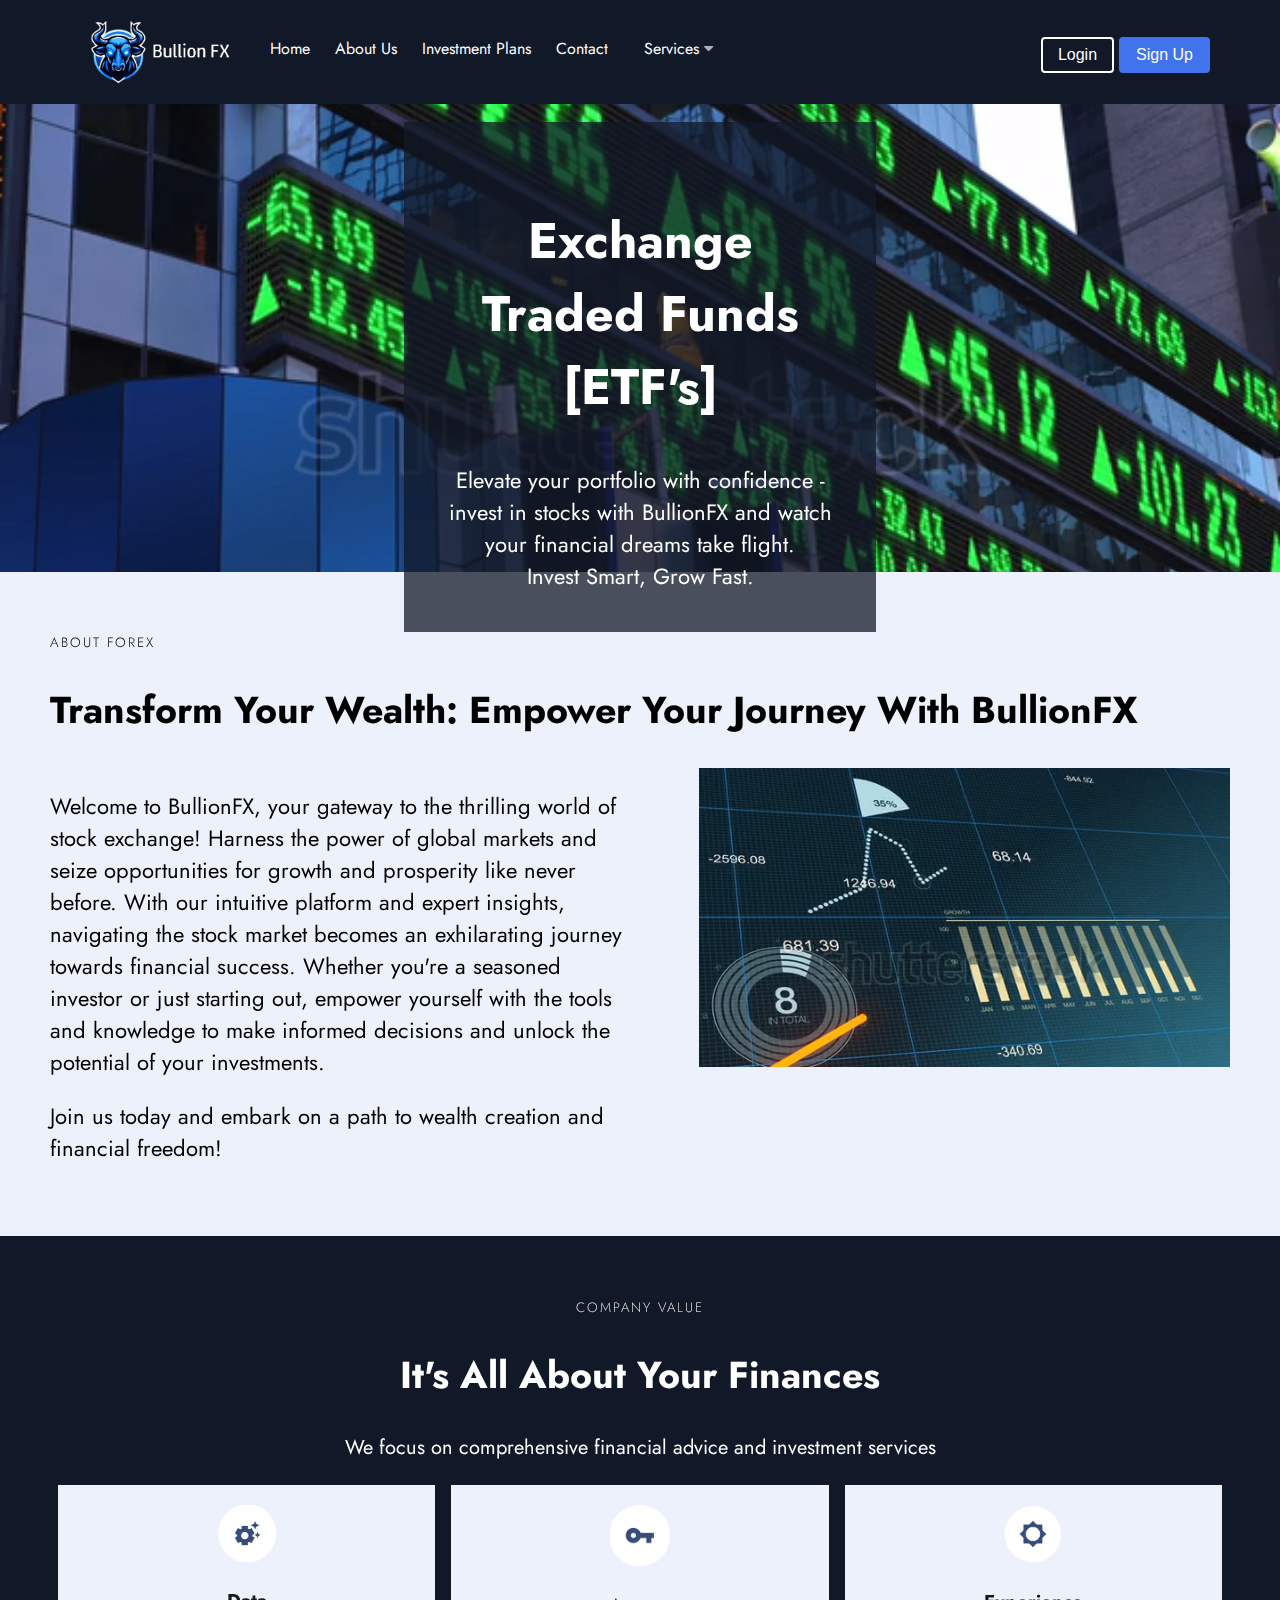
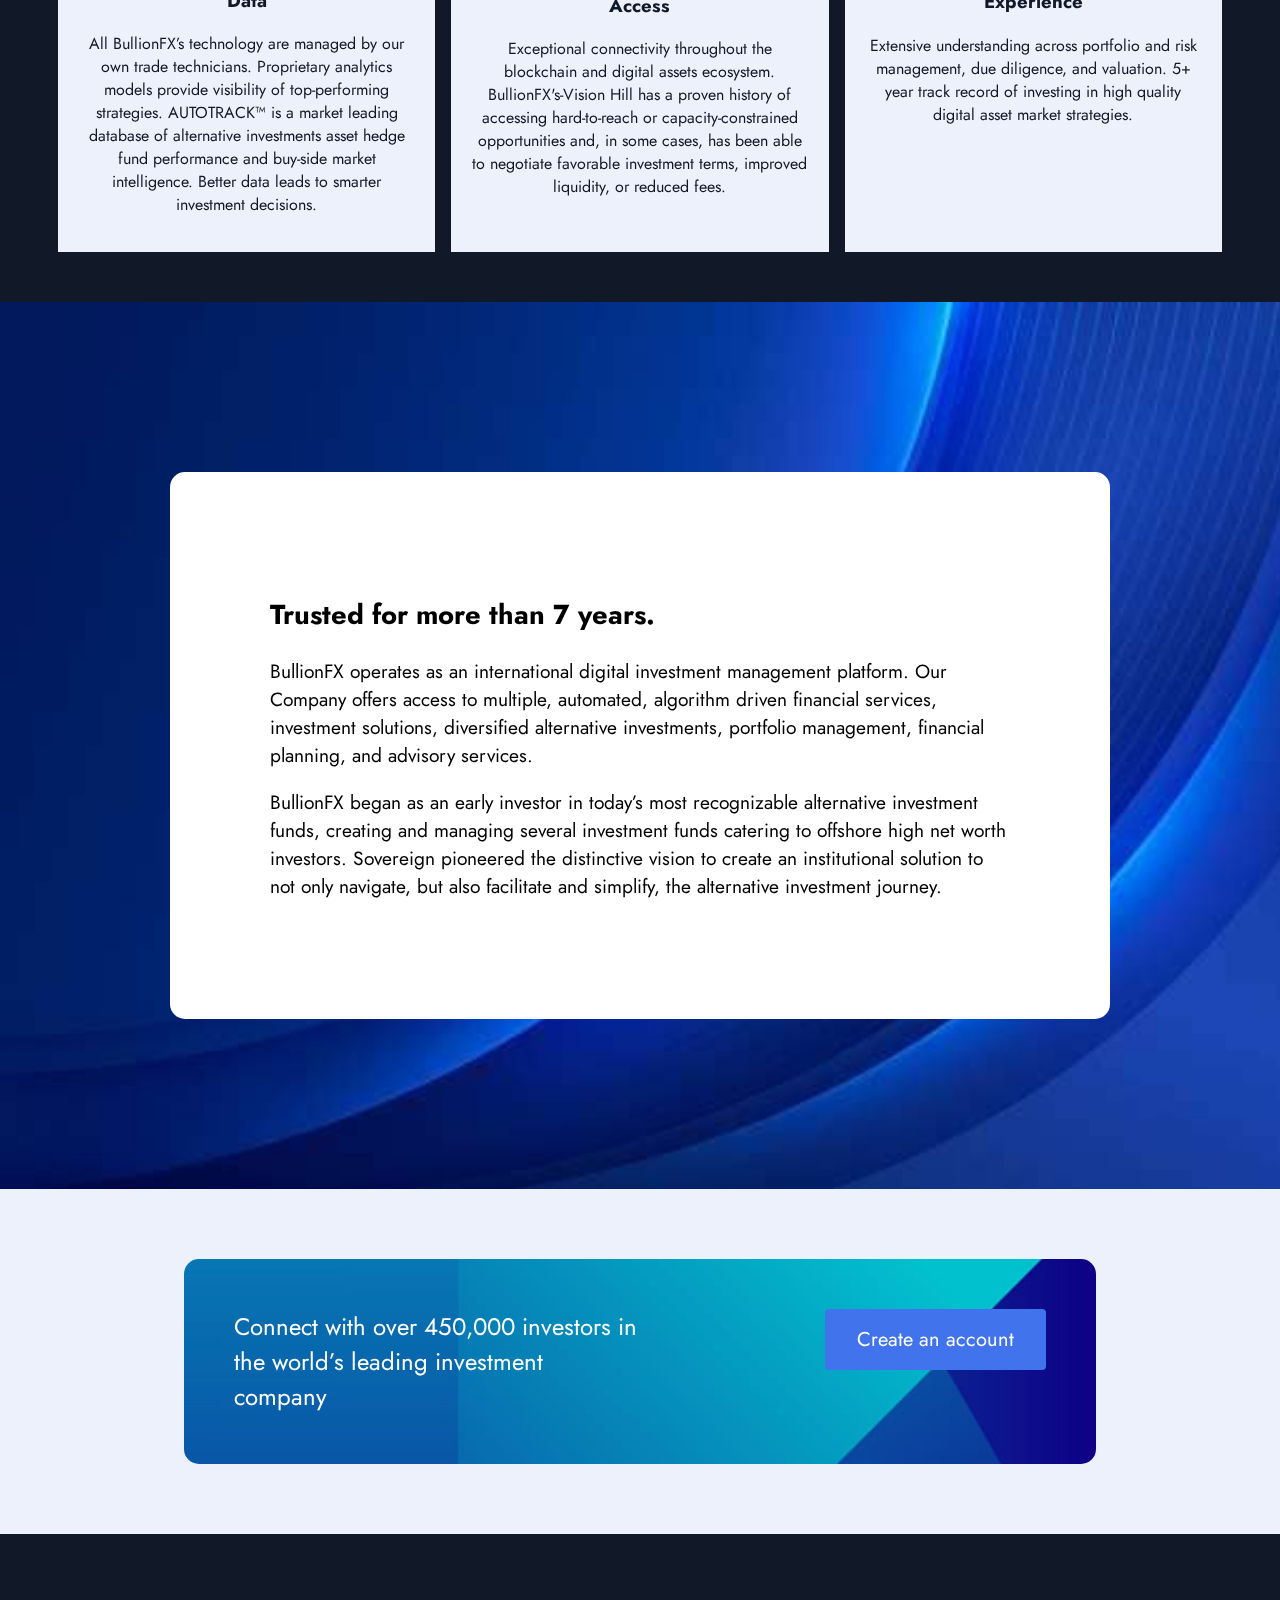
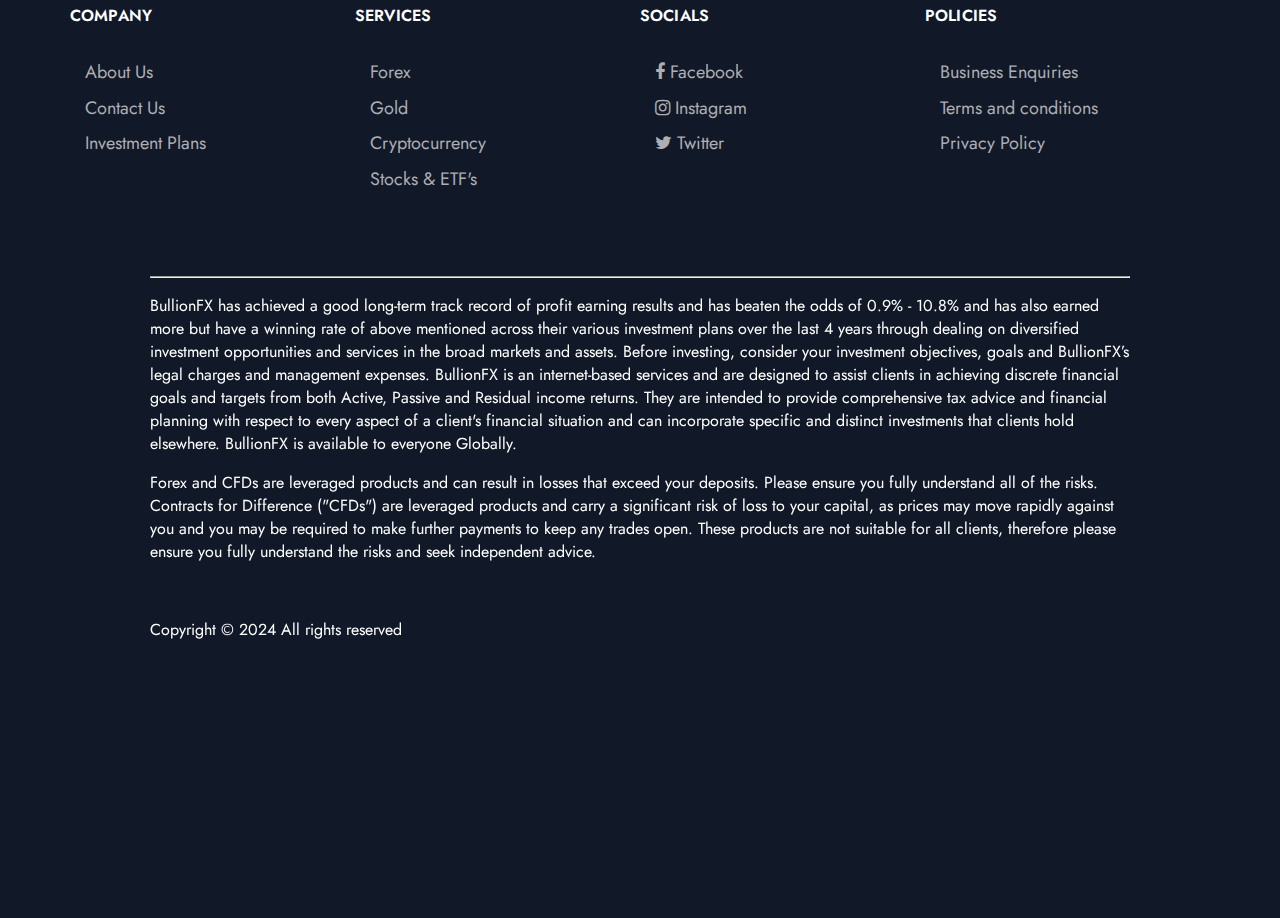
<file: stocks.html>
<!DOCTYPE html>
<html lang="en">
<head>
    <meta charset="UTF-8">
    <meta name="viewport" content="width=device-width, initial-scale=1.0">
    <title>Stocks - BullionFX</title>
    <link rel="stylesheet" href="crypto.css">
    <link rel="shortcut icon" href="imgs/bullion.ico" type="image/x-icon">
    <link rel="stylesheet" href="font-awesome/css/font-awesome.min.css">
    <style>
        @import url('https://fonts.googleapis.com/css2?family=Jost:ital,wght@0,100..900;1,100..900&display=swap');
    </style>
</head>
<body>
    <nav>
        <img src="imgs/bullion2.png" alt="" width="150px">
        <div class="headlinks">
            <a href="index.html">Home</a>&nbsp;&nbsp;&nbsp;&nbsp;
            <a href="about.html">About Us</a>&nbsp;&nbsp;&nbsp;&nbsp;
            <div class="dropdown">
                <button class="dropbtn">Services <i class="fa fa-caret-down"></i></button>
                <div class="dropdowncontent">
                    <a href="forex.html">Forex</a>
                    <a href="crypto.html">Cryptocurrency</a>
                    <a href="stocks.html">Stocks</a>
                    <a href="gold.html">Gold</a>
                </div>
            </div>
            <a href="investment.html">Investment Plans</a>&nbsp;&nbsp;&nbsp;&nbsp;
            <a href="contact.html">Contact</a>&nbsp;&nbsp;&nbsp;&nbsp;
        </div>
        <div class="buttonlog">
            <a href="login.html"><button class="login">Login</button></a> 
             <a href="signin.html"><button class="signup">Sign Up</button></a>
         </div>


         <div id="myNav" class="overlay">

            <!-- Button to close the overlay navigation -->
            <a href="javascript:void(0)" class="closebtn" onclick="closeNav()">&times;</a>
          
            <!-- Overlay content -->
            <div class="overlay-content">
                <a href="index.html">Home</a>
                <a href="about.html">About Us</a>
                <a href="investment.html">Investment Plans</a>
                <a href="contact.html">Contact</a>
                <button class="dropdown-btn2">Services
                    <i class="fa fa-caret-down"></i>
                  </button>
                  <div class="dropdown-container2">
                    <a href="forex.html">Forex</a>
                    <a href="crypto.html">Cryptocurrency</a>
                    <a href="stocks.html">Stocks</a>
                    <a href="gold.html">Gold</a>
                  </div>
                  <a href="login.html">Login</a>
                  <a href="signin.html">Sign Up</a>
                <script>//* Loop through all dropdown buttons to toggle between hiding and showing its dropdown content - This allows the user to have multiple dropdowns without any conflict */
                    var dropdown = document.getElementsByClassName("dropdown-btn2");
                    var i;
                    
                    for (i = 0; i < dropdown.length; i++) {
                      dropdown[i].addEventListener("click", function() {
                        this.classList.toggle("active");
                        var dropdownContent = this.nextElementSibling;
                        if (dropdownContent.style.display === "block") {
                          dropdownContent.style.display = "none";
                        } else {
                          dropdownContent.style.display = "block";
                        }
                      });
                    }
                    </script>
                  
            </div>
          
          </div>
          
          <!-- Use any element to open/show the overlay navigation menu -->
          <span onclick="openNav()" class="none"><i class="fa fa-bars" style="color: white;"></i></span>
          <script>
            function openNav() {
  document.getElementById("myNav").style.width = "100%";
}

/* Close when someone clicks on the "x" symbol inside the overlay */
function closeNav() {
  document.getElementById("myNav").style.width = "0%";
}
          </script>
    </nav>
    <br>
    <div class="videoback">
        <video src="imgs/stock.mp4" autoplay muted loop></video>
        <div class="videobacktext2">
            <h2>Exchange Traded Funds [ETF's]</h2>
            <span>Elevate your portfolio with confidence - invest in stocks with BullionFX and watch your financial dreams take flight.</span><br>
            <span>Invest Smart, Grow Fast.</span>
    
        </div>
    </div>
    <div class="brightfuture">
        <h2 style="font-size: 13.5px; letter-spacing: 2px; text-transform: uppercase; font-weight: 300;">About Forex</h2>
        <h2 style="font-size: 37.5px; font-weight: bolder; text-transform: capitalize;">Transform Your Wealth: Empower Your Journey with BullionFX</h2>

        <div class="aboutustext">
            <p style="font-size: 22px">
                Welcome to BullionFX, your gateway to the thrilling world of stock exchange! Harness the power of global markets and seize opportunities for growth and prosperity like never before. With our intuitive platform and expert insights, navigating the stock market becomes an exhilarating journey towards financial success. Whether you're a seasoned investor or just starting out, empower yourself with the tools and knowledge to make informed decisions and unlock the potential of your investments.
            </p>
            <p style="font-size: 22px;">
                Join us today and embark on a path to wealth creation and financial freedom!
            </p>
        </div>
        <div class="aboutuspic2">
            <video src="imgs/stock2.mp4" width="90%" autoplay muted loop></video>
        </div>
    </div>
    <div class="companyvalue">
        <h2 style="font-size: 13.5px; letter-spacing: 2px; text-transform: uppercase; font-weight: 250;">Company Value</h2>
        <h2 style="font-size: 37.5px; font-weight: bolder; text-transform: capitalize;">It's all about Your Finances</h2>
        <span style="font-size: 20px;">We focus on comprehensive financial advice and investment services</span>
        <br><br>
        <div class="datacontainer">
            <div class="data box">
                <img src="imgs/dataimg.png" alt="" width="60px">
                <h3>Data</h3>
                <p>
                    All BullionFX’s technology are managed by our own trade technicians. 
                    Proprietary analytics models provide visibility of top-performing strategies. AUTOTRACK™ is a market leading database of alternative investments asset hedge 
                    fund performance and buy-side market intelligence. Better data leads to smarter investment decisions.
                </p>
            </div>
            <div class="access box">
                <img src="imgs/accessimg.png" alt="" width="60px">
                <h3>Access</h3>
                <p>
                    Exceptional connectivity throughout the blockchain and digital assets ecosystem. 
                    BullionFX's-Vision Hill has a proven history of accessing hard-to-reach or capacity-constrained opportunities and, in some cases,
                     has been able to negotiate favorable investment terms, improved liquidity, or reduced fees.
                </p>
            </div>
            <div class="experience box">
                <img src="imgs/experienceimg.png" alt="" width="60px">
                <h3>Experience</h3>
                <p>
                    Extensive understanding across portfolio and risk management, due diligence, and valuation. 
                    5+ year track record of investing in high quality digital asset market strategies.
                </p>
            </div>
        </div>
    </div>
    <div class="trustedcont">
        <div class="trusted">
            <h2 style="font-size: 27.36px;">Trusted for more than 7 years.</h2>
            <p>
                BullionFX operates as an international digital investment management platform. 
                Our Company offers access to multiple, automated, algorithm driven financial services, 
                investment solutions, diversified alternative investments, portfolio management, financial planning, and advisory services.
            </p>
            <p>
                BullionFX began as an early investor in today’s most recognizable 
                alternative investment funds, creating and managing several investment funds catering to offshore high net worth investors. Sovereign pioneered the distinctive vision to create an 
                institutional solution to not only navigate, but also facilitate and simplify, the alternative investment journey.
            </p>
        </div>
    </div>
    <div class="connectcont">
        <div class="connect">
            <div class="span">
                Connect with over 450,000 investors in the world’s leading investment company
            </div>
            <div class="spanbutton">
                <a href="signin.html"><button>Create an account</button></a>
            </div>
        </div>
    </div>
    <footer>
        <div class="insidefooterleft">
            <div class="company">
                <div class="grouptitle">Company</div>
                <ul>
                    <li><a target="_blank" href="about.html">About Us</a></li>
                    <li><a target="_blank" href="contact.html">Contact Us</a></li>
                    <li><a target="_blank" href="investment.html">Investment Plans</a></li>
                </ul>
            </div>
            <div class="community">
                <div class="grouptitle">Services</div>
                <ul>
                    <li><a target="_blank" href="forex.html">Forex</a></li>
                    <li><a target="_blank" href="gold.html">Gold</a></li>
                    <li><a target="_blank" href="crypto.html">Cryptocurrency</a></li>
                    <li><a target="_blank" href="stocks.html">Stocks & ETF's</a></li>
                </ul>
            </div>
            <div class="contacts">
                <div class="grouptitle">Policies</div>
                <ul>
                    <li><a href="" target="_blank">Business Enquiries</a></li>
                    <li><a href="" target="_blank">Terms and conditions</a></li>
                    <li><a href="privacypolicy.html" target="_blank">Privacy Policy</a></li>
                </ul>
            </div>
            <div class="contacts">
                <div class="grouptitle">Socials</div>
                <ul>
                    <li><a href="" target="_blank"><i class="fa fa-facebook"></i> Facebook</a></li>
                    <li><a href="" target="_blank"><i class="fa fa-instagram"></i> Instagram</a></li>
                    <li><a href="" target="_blank"><i class=" fa fa-twitter"></i> Twitter</a></li>
                </ul>
            </div>
        </div>

        <div class="explanation">
            <hr>
            <p>
                BullionFX has achieved a good long-term track 
                 record of profit earning results and has beaten the odds of 0.9% - 10.8% and has also earned more but have a 
                winning rate of above mentioned across their various investment plans over the last 4 years through dealing on diversified 
                investment opportunities and services in the broad markets and assets. Before investing, consider your investment objectives, 
                goals and BullionFX’s legal charges and management expenses. BullionFX is an internet-based services and are designed to assist 
                clients in achieving discrete financial goals and targets from both Active, Passive and Residual income returns.
                 They are intended to provide comprehensive tax advice and financial
                 planning with respect to every aspect of a client's financial situation and can incorporate specific
                 and distinct investments that clients hold elsewhere. BullionFX is available to everyone Globally.
            </p>
            <p>
                Forex and CFDs are leveraged products and can result in losses that exceed your deposits. 
                Please ensure you fully understand all of the risks. Contracts for Difference ("CFDs") are leveraged products and carry a significant risk of loss to your capital, as prices may move rapidly against you and you may be required to make further payments to keep any trades open. These products are not suitable for all clients, 
                therefore please ensure you fully understand the risks and seek independent advice.
            </p>
            <br>
            <p>Copyright © 2024 All rights reserved</p>
            <br><br><br><br><br><br><br>
        </div>
    </footer>
    <!-- Start of HubSpot Embed Code -->
  <script type="text/javascript" id="hs-script-loader" async defer src="//js-eu1.hs-scripts.com/144535098.js"></script>
  <!-- End of HubSpot Embed Code -->
</body>
</html>
</file>
<file: style.css>
body{
    font-family:"Jost", Tahoma, sans-serif;
    overflow-x: hidden;
    margin: 0;
}
nav{
    background-color: #111827;
    padding: 20px;
    padding-left: 90px;
    /* width: ;  */
    padding-bottom: 19px;
    padding-right: 70px;
    position: fixed;
    top: 0;
    right: 0;
    left: 0;
    z-index: 999;
}
nav img{
    float: left;
}
nav .headlinks a{
    text-decoration: none;
    color: white;
}
.headlinks{
    margin-left: 30px;
    margin-top: 17px;
    float: left;
}
.buttonlog{
   float: right;
   box-sizing: border-box;
   margin-top: 17px;
}
.login{
    border-radius: 4px;
    padding-top: 7PX;
    padding-bottom: 7PX;
    padding-left: 15PX;
    padding-right: 15PX;
    background-color: transparent;
    color: white;
    font-size: 16px;
    font-weight: normal;
    border: 2px solid white;
}
.signup, .login:hover{
    background-color: #4073EC;
    cursor: pointer;
    border: 2px solid #4073EC;

}
.signup{
    border-radius: 4px;
    padding-top: 7PX;
    padding-bottom: 7PX;
    padding-left: 15PX;
    padding-right: 15PX;
    background-color: #4073EC;
    color: white;
    font-size: 16px;
    font-weight: normal;
    border: 2px solid #4073EC;
}
.videoback{
    margin-top: 49px;
    height: 500px;
    padding: 50px;
    position: relative;
    width: 100%;
}
.videoback video{
    position: absolute;
    top: 0;
    left: 0;
    min-width: 100%;
    max-width: 100%;
    z-index: -100;
    object-fit: cover;
    width: 100%;
    height: 100%;
}
.videobacktext{
    width: 60%;
    margin-top: 100px;
    color: white;
    padding-left: 100px;
    float: left;
    z-index: 1;
}
.videobacktext h1{
    font-size: 52.5px;
}
.videobacktext span{
    font-size: 15px;
}
.videobacktext button{
    color: white;
    padding: 16px 32px;
    background-color: #4073EC;
    border: none;
    border-radius: 4px;
    font-size: 15px;
}
.videobacktext button:hover{
    cursor: pointer;
}
.featured{
    background-color: white;
    display: inline;
    margin-top: 500px;
    padding-left: 200px;
}
.featured img{
    width: 100px;
}
.featured span{
    font-weight: 600;
    font-size: 18px;
    margin-top: -40px;
}
.become{
    padding: 50px;
}
.becomespan{
    width: 33.333%;
    float: left;
    box-sizing: border-box;
    height: auto;
}
.becomespan img{
    width: 90px;
    float: left;
    border-radius: 50%;
    border: none;
}
.becomespan span p{
    float: left;
    box-sizing: border-box;
    margin-left: 40px;
    text-align: center;
    
}
.becomespan span{
    font-size: 19.5px;
    font-weight: 600;
}
.becomespanp{
    font-size: 15px;
}
.join{
    padding: 90px;
    display: flex;
    width: 100%;
    background-color: #F9F9F9;
}
.join2{
    margin-left: 40px;
    float: left;
    width: 45%;
}
.join3{
    float: right;
    width: 45%;
    margin-right: 40px;
}
.nocost{
    width: 50%;
    box-sizing: border-box;
}
.imgcont{
    text-align: center;
    overflow: auto;
    box-shadow: 0 3px 10px gray;
    padding: 30px;
}
.imgcont img{
    width: 100%;
    height: 250px;
    object-fit: cover;
    vertical-align: middle;
    display: inline-block;
    height: auto;
    max-width: 100%;
    border: none;
    border-radius: 0;
    box-shadow: none;
}
.nocost2{
    float: right;
    width: 50%;
    box-sizing: border-box;
    margin-top: -505px;
    margin-right: -20px;
}
.nocost3{
    width: 50%;
    box-sizing: border-box;
    margin-top: 20px;
}
.nocost4{
    float: right;
    width: 50%;
    box-sizing: border-box;
    margin-top: -350px;
    margin-right: -20px;
}
.whychoose{
    background-color: #EDF1FC;
    padding-left: 50px;
    padding-top: 40px;
    padding-bottom: 40px;
    overflow: auto;
    width: 100%;
}
.whychoosetext{
    margin: auto;
    text-align: center;
    width: 100%;
}
.reasonschoose{
    text-align: center;
    background-color: #EDF1FC;
    width: 100%;
    margin: auto;
    align-items: center;
}
.pot{
    width: 22.5%;
    float: left;
    margin-left: 20px;
    text-align: center;
    background-color: #EDF1FC;
}
.potright{
    width: 22.5%;
    float: right;
    text-align: center;
    background-color: #EDF1FC;
    float: left;
    margin-left: 20px;
}
.counting{
    background-color: #111827;
    padding-top: 100px;
    padding-bottom: 100px;
    padding-left: 150px;
    padding-right: 150px;
    overflow: auto;
    width: 100%;
}
.dailytrades{
    width: 20%;
    color: white;
    text-align: center;
    float: left;
    box-sizing: border-box;
}
.dailytradesright{
    color: white;
    width: 20%;
    float: left;
    box-sizing: border-box;
}
.switchtext{
    margin: auto;
    text-align: center;
    width: 50%;
    align-items: center;
}
.switchreasonscont{
    width: 100%;
    padding-left: 50px;
    padding-right: 50px;
    overflow: auto;
}
.instruments{
    width: 30%;
    box-sizing: border-box;
    float: left;
    align-items: center;
    text-align: center;
    margin-top: 30px;
}
.instruments2{
    width: 30%;
    box-sizing: border-box;
    float: left;
    align-items: center;
    text-align: center;
    margin-top: 30px;
}
.instruments3{
    width: 30%;
    box-sizing: border-box;
    float: left;
    align-items: center;
    text-align: center;
    margin-top:-170px;
}
.needhelp{
    background-image: url(imgs/dark-blue-abstract-background-with-triangle-lines-stripe-and-light-composition\ \(1\).jpg);
    background-size: cover;
    text-align: center;
    padding-bottom: 50px;
    padding-top: 50px;
    color: white;
}
.needhelp button{
    padding: 16px 32px;
    border-radius: 4px;
    background-color: white;
    color: black;
    font-size: 19px;
    font-weight: 500;
    border: none;
}
.needhelp button:hover{
    cursor: pointer;
}
.testimonials{
    text-align: center;
    padding: 50px;
    overflow: auto;
}
.testimonialbox{
    border-radius: 4px;
    border: 1px solid gray;
    float: left;
    box-sizing: border-box;
    width: 33.3%;
    text-align: left;
    font-size: 20px;
    padding: 10px;
    padding-right: 5px;
    margin-right: 20px;
    height: 320px;
}
.testimonialbox span{
    margin-top: -55px;
    font-weight: bolder;

}
.stars{
    margin-left: 120px;
}
.testimonialbox .colon{
    font-size: 60px;
    margin-left: 140px;
    font-family: Arial, Helvetica, sans-serif;
    font-weight: normal;
}
.nameofcustom{
    margin-top: -30px;
}
.testimonialbox2{
    border-radius: 4px;
    border: 1px solid gray;
    float: right;
    box-sizing: border-box;
    width: 33.3%;
    text-align: left;
    font-size: 20px;
    padding: 10px;
    padding-right: 5px;
    margin-right: -40px;
    height: 320px;
}
.testimonialbox2 .colon{
    font-size: 60px;
    margin-left: 140px;
    font-family: Arial, Helvetica, sans-serif;
    font-weight: normal;
}
.testimonialbox2 span{
    margin-top: -55px;
    font-weight: bolder;
}
.trustedcont{
    padding: 170px;
    background-image: url(imgs/trustedcont.jpg);
    background-size: cover;
}
.trusted{
    background-color: white;
    border-radius: 15px;
    border: none;
    padding: 100px;
}
.trusted p{
    font-size: larger;
}
.investwith{
    background-color: #EDF1FC;
    padding: 50px;
}
.connect{
    padding: 50px;
    margin: auto;
    width: 80%;
    background-image: url(imgs/connect.jpg);
    background-size: cover;
    font-size: 24px;
    color: white;
    border-radius: 15px;
    overflow: auto;
}
.span{
    width: 50%;
    float: left;
    box-sizing: border-box;
}
.spanbutton{
    float: left;
    box-sizing: border-box;
    text-align: right;
    float: right;
}
.spanbutton button{
    background-color: #4073EC;
    color: white;
    font-size: 20px;
    border: none;
    border-radius: 4px;
    padding: 16px 32px;
    float: right;
    font-family: "Jost",sans-serif;
}
.spanbutton button:hover{
    cursor: pointer;
}
.insidefooterleft{
    float: left;
    box-sizing: border-box;
    background-color: #111827;
    width: 100%;
    padding: 70px;
}
.company, .community{
    float: left;
    box-sizing: border-box;
    width: 25%;
}
.contacts{
    float: right;
    box-sizing: border-box;
    width: 25%;
}
.grouptitle{
    text-transform: uppercase;
    color: white;
    margin-bottom: 35px;
    letter-spacing: 0.01em;
    font-weight: 600;
}
ul li{
    list-style: none;
    line-height: 120%;
    text-decoration: none;
    margin: 0px 0px 14px;
    margin-left: -25px;
    font-size: 18px;
}
li a{
    text-decoration: none;
    background-color: transparent;
    color: rgba(255, 255, 255, 0.655);
}
li a:hover{
    color: white;
}
i{
    color: rgba(255, 255, 255, 0.655);
    font-size: 20px;
}
i:hover{
    color: white;
}
.explanation{
    background-color: #111827;
    color: white;
    padding: 100px;
    padding-left: 150px;
    padding-right: 150px;
}
.dropdown{
    float: right;
    overflow: hidden;
    margin-top: -14px;
}
.dropdown .dropbtn{
    border: none;
    outline: none;
    color: white;
    text-decoration: none;
    padding: 14px 16px;
    text-decoration: inherit;
    font-family: inherit;
    margin: 0;
    background-color: #111827;
    font-size: 16px;
}
.dropdowncontent{
    display: none;
    position: absolute;
    background-color: #111827;
    min-width: 160px;
    box-shadow: 0px 8px 16px 0px rgba(0, 0, 0, 0.2);
    z-index: 1;
}
.dropdowncontent a{
    float: none;
    color: black;
    padding: 12px 16px;
    text-decoration: none;
    display: block;
    text-align: left;
}
.dropdowncontent a:hover{
    background-color: #ddd;
    color: #111827;
}
.dropdown:hover .dropdowncontent{
    display: block;
}
.datacontainer{
    display: flex;
    justify-content: space-around;
}
.box{
    background-color: #EDF1FC;
    flex-basis: 32%;
    padding: 20px;
    box-sizing: border-box;
    text-align: center;
    color: #111827;
}
.box img{
    border-radius: 50%;
    
}

.overlay {
    /* Height & width depends on how you want to reveal the overlay (see JS below) */   
    height: 100%;
    width: 0;
    position: fixed; /* Stay in place */
    z-index: 1; /* Sit on top */
    left: 0;
    top: 0;
    background-color: rgb(0,0,0); /* Black fallback color */
    background-color: rgba(0,0,0, 0.9); /* Black w/opacity */
    overflow-x: hidden; /* Disable horizontal scroll */
    transition: 0.5s; /* 0.5 second transition effect to slide in or slide down the overlay (height or width, depending on reveal) */
  }
  
  /* Position the content inside the overlay */
  .overlay-content {
    position: relative;
    top: 5%; /* 25% from the top */
    width: 100%; /* 100% width */
    text-align: center; /* Centered text/links */
    margin-top: 30px; /* 30px top margin to avoid conflict with the close button on smaller screens */
  }
  
  /* The navigation links inside the overlay */
  .overlay a {
    padding: 8px;
    text-decoration: none;
    font-size: 36px;
    color: #818181;
    display: block; /* Display block instead of inline */
    transition: 0.3s; /* Transition effects on hover (color) */
  }
  
  /* When you mouse over the navigation links, change their color */
  .overlay a:hover, .overlay a:focus {
    color: #f1f1f1;
  }
  
  /* Position the close button (top right corner) */
  .overlay .closebtn {
    position: absolute;
    top: 20px;
    right: 45px;
    font-size: 60px;
  }
  .none{
    display: none;
    
  }

  /* When the height of the screen is less than 450 pixels, change the font-size of the links and position the close button again, so they don't overlap */
  @media screen and (max-height: 450px) {
    .overlay a {font-size: 20px}
    .overlay .closebtn {
      font-size: 40px;
      top: 15px;
      right: 35px;
    }
  }



@media only screen and (max-width: 600px) {
   body{
    overflow-x: hidden;
   }
    .none{
        display: flex;
        font-size: 24px;
        position: absolute;
        right: 20%;
    }
    .headlinks, .buttonlog{
        display: none;
    }
    nav{
        display: flex;
        text-align: center;
        align-items: center;
    }
    nav{
        display: flex;
        padding-left: 0px;
        padding: 20px;
    }
    nav img{
    margin: auto;
    text-align: center;
    float: none;
    width: 150px;
    }
    .videoback{
        overflow: auto;
    }
    .videobacktext{
        width: 80%;
        font-size: 12px;
        padding: 5px;
        margin: none;
        text-align: center;
        margin-top: 10px;
    }
    .plans{
        width: 100%;
        margin-bottom: 30px;
    }
    section{
        display: block;
        padding: 10px;
    }
    .trustedcont{
        padding: 20px;
    }
    .trusted{
        padding: 20px;
        text-align: center;
    }
    .connectcont{
        padding: 20px;
    }
    .connect{
        padding: 30px;
        width: 100%;
        text-align: center;
    }
    .span{
        width: 100%;
        float: none;
        display: block;
    }
    .spanbutton{
        width: 100%;
        float: none;
        text-align: center;
        margin: auto;
        display: block;
        margin-top: 23px;
        width: 240px;
    }
    .insidefooterleft{
        width: 100%;
        text-align: center;
    }
    .company, .community, .contacts{
        float: none;
        text-align: center;
        display: block;
        width: 100%;
    }
    .explanation{
        padding: 20px;
        text-align: center;
    }
    .become{
        padding: 30px;
    }
    .becomespan{
        float: none;
        width: 100%;
        text-align: left;
        font-size: 20px;
        font-weight: 300;
    }
    .becomespan img{
        display: none;
    }
    .featured{
        display: none;
    }
    .join{
        display: block;
        padding: 20px;
    }
    .join2{
        float: none;
        width: 100%;
        text-align: center;
        margin-left: 0px;
    }
    .join3{
        float: none;
        width: 100%;
        text-align: center;
        margin-right: 0px;
    }
    .nocost, .nocost2,.nocost3, .nocost4{
        float: none;
        width: 90%;
        display: block;
        margin: auto;
        margin-bottom: 10px;
    }
    .whychoosetext{
        text-align: center;
        width: 100%;
    }
    .pot, .potright{
        width: 90%;
        display: block;
        margin: auto;
        float: none;
        margin-left: 0px;
    }
    .counting{
        padding: 10px;
    }
    .dailytrades{
        float: none;
        width: 100%;
        text-align: center;
        margin-bottom: 10px;
    }
    .dailytradesright{
        float: none;
        width: 100%;
        text-align: center;
        margin-bottom: 10px;
    }
    .instruments,.instruments2,.instruments3{
        float: none;
        width: 100%;
        display: block;
        margin: auto;
        margin-top: 10px;
        margin-left: 0px;
    }
    .switchreasonscont{
        padding: 10px;
    }
    .datacontainer{
        display: block;
        justify-content: none;
    }
    .box{
        width: 100%;
        display: block;
        margin-bottom: 10px;
        margin-right: 0px;
        flex-basis: 100%;
    }
    .whychoose{
        padding: 10px;
    }
    .whychoose h2{
        font-size: 24px;
    }
    .whychoosetext p{
        width: 100%;
        margin: auto;
    }
    .whychoosetext{
        width: 100%;
        text-align: center;
    }
    .switchtext{
        padding: 10px;
    }
    nav{
        display: flex;
        padding-left: 0px;
        padding: 20px;
    }
}


/* Small devices (portrait tablets and large phones, 600px and up) */
@media only screen and (max-width: 768px) {
    body{
        margin: 0px;
        overflow-x: hidden;
    }
    .none{
        display: flex;
        font-size: 24px;
        margin-top: 20px;
        text-align: center;
    }
    .headlinks, .buttonlog{
        display: none;
    }
    .pot, .potright{
        width: 90%;
        display: block;
        margin: auto;
        float: none;
        margin-left: 0px;
    }
    nav{
        display: flex;
        padding-left: 0px;
        padding: 20px;
        text-align: center;
        width: 95%;
    }
    
    nav img{
    margin: auto;
    text-align: center;
    float: none;
    width: 200px;
    }
    .videoback{
        padding: 10px;
    }
    .videobacktext{
        width: 100%;
        font-size: 12px;
        padding: 5px;
        margin: none;
        text-align: center;
    }
    .featured{
        display: none;
    }
    .plans{
        width: 100%;
        margin-bottom: 30px;
    }
    section{
        display: block;
        padding: 10px;
    }
    .trustedcont{
        padding: 20px;
    }
    .trusted{
        padding: 20px;
        text-align: center;
    }
    .connectcont{
        padding: 20px;
    }
    .connect{
        padding: 20px;
        width: 100%;
        text-align: center;
    }
    .connectcont{
        padding: 20px;
    }
    .connect{
        padding: 30px;
        width: 100%;
        text-align: center;
    }
    .span{
        width: 100%;
        float: none;
        display: block;
    }
    .spanbutton{
        width: 100%;
        float: none;
        text-align: center;
        margin: auto;
        display: block;
        margin-top: 23px;
        width: 240px;
    }
    .insidefooterleft{
        width: 100%;
        text-align: center;
    }
    .company, .community, .contacts{
        float: none;
        text-align: center;
        display: block;
        width: 100%;
    }
    .explanation{
        padding: 20px;
        text-align: center;
    }
    .featured{
        display: none;
    }
    .become{
        padding: 30px;
    }
    .becomespan{
        float: none;
        width: 100%;
        text-align: left;
        font-size: 20px;
        font-weight: 300;
    }
    .becomespan img{
        display: none;
    }
    .join{
        display: block;
        padding: 20px;
    }
    .join2{
        float: none;
        width: 100%;
        text-align: center;
        margin-left: 0px;
    }
    .join3{
        float: none;
        width: 100%;
        text-align: center;
        margin-right: 0px;
    }
    .nocost, .nocost2,.nocost3, .nocost4{
        float: none;
        width: 90%;
        display: block;
        margin: auto;
        margin-bottom: 10px;
    }
    .counting{
        padding: 10px;
    }
    .dailytrades{
        float: none;
        width: 100%;
        text-align: center;
        margin-bottom: 10px;
    }
    .dailytradesright{
        float: none;
        width: 100%;
        text-align: center;
        margin-bottom: 10px;
    }
    .instruments,.instruments2,.instruments3{
        float: none;
        width: 100%;
        display: block;
        margin: auto;
        margin-top: 10px;
        margin-left: 0px;
    }
    .switchreasonscont{
        padding: 10px;
    }
    .datacontainer{
        display: block;
        justify-content: none;
    }
    .box{
        width: 100%;
        display: block;
        margin-bottom: 10px;
        margin-right: 0px;
        flex-basis: 100%;
    }
    .whychoosetext{
        width: 100%;
        text-align: center;
    }
    .switchtext{
        padding: 10px;
    }
}






 .dropdown-btn2 {
    padding: 6px 8px 6px 16px;
    text-decoration: none;
    font-size: 20px;
    color: #818181;
    display: block;
    border: none;
    background: none;
    width:100%;
    text-align: center;
    cursor: pointer;
    outline: none;
    font-family: "Jost" ;
    font-size: 36px;
  }
  .dropdown-btn2:hover{
    color: white;
    cursor: pointer;
  }
.dropdown-container2{
    display: none;
    font-size: 20px;
    padding-left: 8px;
  }
</file>
<file: contact.css>
*{
    box-sizing: border-box;
}
body{
    font-family:"Jost", Tahoma, sans-serif;
    overflow-x: hidden;
    margin: 0;
}
nav{
    background-color: #111827;
    padding: 20px;
    padding-left: 90px;
    width: auto;
    padding-bottom: 19px;
    padding-right: 70px;
    position: fixed;
    top: 0;
    right: 0;
    left: 0;
    z-index: 999;
}
nav img{
    float: left;
}
nav .headlinks a{
    text-decoration: none;
    color: white;
}
nav .headlinks a:hover{
    cursor: pointer;
}
.headlinks{
    margin-left: 30px;
    margin-top: 17px;
    float: left;
}
.dropdown{
    float: right;
    overflow: hidden;
    margin-top: -14px;
}
.dropdown .dropbtn{
    border: none;
    outline: none;
    color: white;
    text-decoration: none;
    padding: 14px 16px;
    text-decoration: inherit;
    font-family: inherit;
    margin: 0;
    background-color: #111827;
    font-size: 16px;
}
.dropdown:hover{
    cursor: pointer;
}
.dropdowncontent{
    display: none;
    position: absolute;
    background-color:#111827;
    min-width: 160px;
    box-shadow: 0px 8px 16px 0px rgba(0, 0, 0, 0.2);
    z-index: 1;
}
.dropdowncontent a{
    float: none;
    color: black;
    padding: 12px 16px;
    text-decoration: none;
    display: block;
    text-align: left;
}
.dropdowncontent a:hover{
    background-color: #ddd;
    color: #111827;
}
.dropdown:hover .dropdowncontent{
    display: block;
}
.buttonlog{
   float: right;
   box-sizing: border-box;
   margin-top: 17px;
}
.login{
    border-radius: 4px;
    padding-top: 7PX;
    padding-bottom: 7PX;
    padding-left: 15PX;
    padding-right: 15PX;
    background-color: transparent;
    color: white;
    font-size: 16px;
    font-weight: normal;
    border: 2px solid white;
}
.signup, .login:hover{
    background-color: #4073EC;
    cursor: pointer;
    border: 2px solid #4073EC;

}
.signup{
    border-radius: 4px;
    padding-top: 7PX;
    padding-bottom: 7PX;
    padding-left: 15PX;
    padding-right: 15PX;
    background-color: #4073EC;
    color: white;
    font-size: 16px;
    font-weight: normal;
    border: 2px solid #4073EC;
}
.videoback{
    margin-top: 49px;
    height: 500px;
    padding: 50px;
    position: relative;
    width: 100%;
}
.videoback video{
    position: absolute;
    top: 0;
    left: 0;
    min-width: 100%;
    max-width: 100%;
    z-index: -100;
    object-fit: cover;
    width: 100%;
    height: 100%;
}
.videobacktext2{
    width: 40%;
    background-color: #111827BF;
    padding: 40px;
    margin: auto;
    text-align: center;
    color: white;
}
.videobacktext2 h2{
    opacity: 1;
    z-index: 999;
    color: white;
    font-weight: 700;
    font-size: 50px;
}
.videobacktext2 span{
    opacity: 1;
    z-index: 999;
    color: white;
    font-size: 22px;
}
.brightfuture{
    background-color: #EDF1FC;
    overflow: auto;
    padding: 50px;
}
.aboutustext{
    width: 50%;
    display: inline-block;
    vertical-align: middle;
}
.aboutuspic2{
    width: 50%;
    float: right;
    align-items: right;
    text-align: right;
}
.companyvalue{
    background-color: #111827;
    text-align: center;
    padding: 50px;
    color: white;
}
.datacontainer{
    display: flex;
    justify-content: space-around;
}
.box{
    background-color: #EDF1FC;
    flex-basis: 32%;
    padding: 20px;
    box-sizing: border-box;
    text-align: center;
    color: #111827;
}
.trustedcont{
    padding: 170px;
    background-image: url(imgs/trustedcont.jpg);
    background-size: cover;
}
.trusted{
    background-color: white;
    border-radius: 15px;
    border: none;
    padding: 100px;
}
.trusted p{
    font-size: larger;
}
.investwith{
    background-color: #EDF1FC;
    padding: 50px;
}
.connect{
    padding: 50px;
    margin: auto;
    width: 80%;
    background-image: url(imgs/connect.jpg);
    background-size: cover;
    font-size: 24px;
    color: white;
    border-radius: 15px;
    overflow: auto;
}
.span{
    width: 50%;
    float: left;
    box-sizing: border-box;
}
.spanbutton{
    float: left;
    box-sizing: border-box;
    text-align: right;
    float: right;
}
.spanbutton button{
    background-color: #4073EC;
    color: white;
    font-size: 20px;
    border: none;
    border-radius: 4px;
    padding: 16px 32px;
    float: right;
    font-family: "Jost",sans-serif;
}
.spanbutton button:hover{
    cursor: pointer;
}
.connectcont{
    background-color: #EDF1FC;
    padding: 70px;
}
.insidefooterleft{
    float: left;
    box-sizing: border-box;
    background-color: #111827;
    width: 100%;
    padding: 70px;
}
.company, .community{
    float: left;
    box-sizing: border-box;
    width: 25%;
}
.contacts{
    float: right;
    box-sizing: border-box;
    width: 25%;
}
.grouptitle{
    text-transform: uppercase;
    color: white;
    margin-bottom: 35px;
    letter-spacing: 0.01em;
    font-weight: 600;
}
ul li{
    list-style: none;
    line-height: 120%;
    text-decoration: none;
    margin: 0px 0px 14px;
    margin-left: -25px;
    font-size: 18px;
}
li a{
    text-decoration: none;
    background-color: transparent;
    color: rgba(255, 255, 255, 0.655);
}
li a:hover{
    color: white;
}
i{
    color: rgba(255, 255, 255, 0.655);
    font-size: 20px;
}
i:hover{
    color: white;
}
.explanation{
    background-color: #111827;
    color: white;
    padding: 100px;
    padding-left: 150px;
    padding-right: 150px;
}



.overlay {
    /* Height & width depends on how you want to reveal the overlay (see JS below) */   
    height: 100%;
    width: 0;
    position: fixed; /* Stay in place */
    z-index: 1; /* Sit on top */
    left: 0;
    top: 0;
    background-color: rgb(0,0,0); /* Black fallback color */
    background-color: rgba(0,0,0, 0.9); /* Black w/opacity */
    overflow-x: hidden; /* Disable horizontal scroll */
    transition: 0.5s; /* 0.5 second transition effect to slide in or slide down the overlay (height or width, depending on reveal) */
  }
  
  /* Position the content inside the overlay */
  .overlay-content {
    position: relative;
    top: 5%; /* 25% from the top */
    width: 100%; /* 100% width */
    text-align: center; /* Centered text/links */
    margin-top: 30px; /* 30px top margin to avoid conflict with the close button on smaller screens */
  }
  
  /* The navigation links inside the overlay */
  .overlay a {
    padding: 8px;
    text-decoration: none;
    font-size: 36px;
    color: #818181;
    display: block; /* Display block instead of inline */
    transition: 0.3s; /* Transition effects on hover (color) */
  }
  
  /* When you mouse over the navigation links, change their color */
  .overlay a:hover, .overlay a:focus {
    color: #f1f1f1;
  }
  
  /* Position the close button (top right corner) */
  .overlay .closebtn {
    position: absolute;
    top: 20px;
    right: 45px;
    font-size: 60px;
  }
  .none{
    display: none;
  }
  /* When the height of the screen is less than 450 pixels, change the font-size of the links and position the close button again, so they don't overlap */
  @media screen and (max-height: 450px) {
    .overlay a {font-size: 20px}
    .overlay .closebtn {
      font-size: 40px;
      top: 15px;
      right: 35px;
    }
  }



@media only screen and (max-width: 600px) {
    .none{
        display: flex;
        font-size: 24px;
        margin-top: 20px;
    }
    .headlinks, .buttonlog{
        display: none;
    }
    nav{
        display: flex;
    }
    nav img{
    margin: auto;
    text-align: center;
    float: none;
    width: 200px;
    }
    .videobacktext2{
        width: 100%;
        font-size: 12px;
        padding: 5px;
        margin: none;
    }
    .plans{
        width: 100%;
        margin-bottom: 30px;
    }
    section{
        display: block;
        padding: 10px;
    }
    .trustedcont{
        padding: 20px;
    }
    .trusted{
        padding: 20px;
        text-align: center;
    }
    .connectcont{
        padding: 20px;
    }
    .connect{
        padding: 30px;
        width: 100%;
        text-align: center;
    }
    .span{
        width: 100%;
        float: none;
        display: block;
    }
    .spanbutton{
        width: 100%;
        float: none;
        text-align: center;
        margin: auto;
        display: block;
        margin-top: 23px;
        width: 240px;
    }
    .insidefooterleft{
        width: 100%;
        text-align: center;
    }
    .company, .community, .contacts{
        float: none;
        text-align: center;
        display: block;
        width: 100%;
    }
    .explanation{
        padding: 20px;
        text-align: center;
    }
    .featured{
        display: none;
    }
    .aboutustext{
        width: 100%;
        float: none;
    }
    .aboutuspic2{
        width: 100%;
        float: none;
        align-items: center;
        text-align: center;
    }
    .aboutuspic video{
        width: 100%;
        align-items: center;
        text-align: center;
    }
    .datacontainer{
        display: block;
    }
    .box{
        margin-bottom: 10px;
    }
}



/* Small devices (portrait tablets and large phones, 600px and up) */
@media only screen and (max-width: 768px) {
    .none{
        display: flex;
        font-size: 24px;
        margin-top: 20px;
    }
    .headlinks, .buttonlog{
        display: none;
    }
    nav{
        display: flex;
    }
    nav img{
    margin: auto;
    text-align: center;
    float: none;
    width: 200px;
    }
    .videoback{
        padding: 10px;
    }
    .videobacktext2{
        width: 100%;
        font-size: 12px;
        padding: 25px;
        margin: none;
    }
    .plans{
        width: 100%;
        margin-bottom: 30px;
    }
    section{
        display: block;
        padding: 10px;
    }
    .trustedcont{
        padding: 20px;
    }
    .trusted{
        padding: 20px;
        text-align: center;
    }
    .connectcont{
        padding: 20px;
    }
    .connect{
        padding: 20px;
        width: 100%;
        text-align: center;
    }
    .connectcont{
        padding: 20px;
    }
    .connect{
        padding: 30px;
        width: 100%;
        text-align: center;
    }
    .span{
        width: 100%;
        float: none;
        display: block;
    }
    .spanbutton{
        width: 100%;
        float: none;
        text-align: center;
        margin: auto;
        display: block;
        margin-top: 23px;
        width: 240px;
    }
    .insidefooterleft{
        width: 100%;
        text-align: center;
    }
    .company, .community, .contacts{
        float: none;
        text-align: center;
        display: block;
        width: 100%;
    }
    .explanation{
        padding: 20px;
        text-align: center;
    }
    .featured{
        display: none;
    }
    .aboutustext{
        width: 100%;
        float: none;
    }
    .aboutuspic2{
        width: 100%;
        float: none;
        align-items: center;
        text-align: center;
    }
    .aboutuspic video{
        width: 100%;
        align-items: center;
        text-align: center;
    }
    .datacontainer{
        display: block;
    }
    .box{
        margin-bottom: 10px;
    }
}






 .dropdown-btn2 {
    padding: 6px 8px 6px 16px;
    text-decoration: none;
    font-size: 20px;
    color: #818181;
    display: block;
    border: none;
    background: none;
    width:100%;
    text-align: center;
    cursor: pointer;
    outline: none;
    font-family: "Jost" ;
    font-size: 36px;
  }

.dropdown-container2{
    display: none;
    font-size: 20px;
    padding-left: 8px;
  }
</file>
<file: crypto.css>
*{
    box-sizing: border-box;
}
body{
    font-family:"Jost", Tahoma, sans-serif;
    overflow-x: hidden;
    margin: 0;
}
nav{
    background-color: #111827;
    padding: 20px;
    padding-left: 90px;
    width: auto;
    padding-bottom: 19px;
    padding-right: 70px;
    position: fixed;
    top: 0;
    right: 0;
    left: 0;
    z-index: 999;
}
nav img{
    float: left;
}
nav .headlinks a{
    text-decoration: none;
    color: white;
}
nav .headlinks a:hover{
    cursor: pointer;
}
.headlinks{
    margin-left: 30px;
    margin-top: 17px;
    float: left;
}
.dropdown{
    float: right;
    overflow: hidden;
    margin-top: -14px;
}
.dropdown .dropbtn{
    border: none;
    outline: none;
    color: white;
    text-decoration: none;
    padding: 14px 16px;
    text-decoration: inherit;
    font-family: inherit;
    margin: 0;
    background-color: #111827;
    font-size: 16px;
}
.dropdown:hover{
    cursor: pointer;
}
.dropdowncontent{
    display: none;
    position: absolute;
    background-color:#111827;
    min-width: 160px;
    box-shadow: 0px 8px 16px 0px rgba(0, 0, 0, 0.2);
    z-index: 1;
}
.dropdowncontent a{
    float: none;
    color: black;
    padding: 12px 16px;
    text-decoration: none;
    display: block;
    text-align: left;
}
.dropdowncontent a:hover{
    background-color: #ddd;
    color: #111827;
}
.dropdown:hover .dropdowncontent{
    display: block;
}
.buttonlog{
   float: right;
   box-sizing: border-box;
   margin-top: 17px;
}
.login{
    border-radius: 4px;
    padding-top: 7PX;
    padding-bottom: 7PX;
    padding-left: 15PX;
    padding-right: 15PX;
    background-color: transparent;
    color: white;
    font-size: 16px;
    font-weight: normal;
    border: 2px solid white;
}
.signup, .login:hover{
    background-color: #4073EC;
    cursor: pointer;
    border: 2px solid #4073EC;

}
.signup{
    border-radius: 4px;
    padding-top: 7PX;
    padding-bottom: 7PX;
    padding-left: 15PX;
    padding-right: 15PX;
    background-color: #4073EC;
    color: white;
    font-size: 16px;
    font-weight: normal;
    border: 2px solid #4073EC;
}
.videoback{
    margin-top: 49px;
    height: 500px;
    padding: 50px;
    position: relative;
    width: 100%;
}
.videoback video{
    position: absolute;
    top: 0;
    left: 0;
    min-width: 100%;
    max-width: 100%;
    z-index: -100;
    object-fit: cover;
    width: 100%;
    height: 100%;
}
.videobacktext2{
    width: 40%;
    background-color: #111827BF;
    padding: 40px;
    margin: auto;
    text-align: center;
    color: white;
}
.videobacktext2 h2{
    opacity: 1;
    z-index: 999;
    color: white;
    font-weight: 700;
    font-size: 50px;
}
.videobacktext2 span{
    opacity: 1;
    z-index: 999;
    color: white;
    font-size: 22px;
}
.brightfuture{
    background-color: #EDF1FC;
    overflow: auto;
    padding: 50px;
}
.aboutustext{
    width: 50%;
    display: inline-block;
    vertical-align: middle;
}
.aboutuspic2{
    width: 50%;
    float: right;
    align-items: right;
    text-align: right;
}
.companyvalue{
    background-color: #111827;
    text-align: center;
    padding: 50px;
    color: white;
}
.datacontainer{
    display: flex;
    justify-content: space-around;
}
.box{
    background-color: #EDF1FC;
    flex-basis: 32%;
    padding: 20px;
    box-sizing: border-box;
    text-align: center;
    color: #111827;
}
.trustedcont{
    padding: 170px;
    background-image: url(imgs/trustedcont.jpg);
    background-size: cover;
}
.trusted{
    background-color: white;
    border-radius: 15px;
    border: none;
    padding: 100px;
}
.trusted p{
    font-size: larger;
}
.investwith{
    background-color: #EDF1FC;
    padding: 50px;
}
.connect{
    padding: 50px;
    margin: auto;
    width: 80%;
    background-image: url(imgs/connect.jpg);
    background-size: cover;
    font-size: 24px;
    color: white;
    border-radius: 15px;
    overflow: auto;
}
.span{
    width: 50%;
    float: left;
    box-sizing: border-box;
}
.spanbutton{
    float: left;
    box-sizing: border-box;
    text-align: right;
    float: right;
}
.spanbutton button{
    background-color: #4073EC;
    color: white;
    font-size: 20px;
    border: none;
    border-radius: 4px;
    padding: 16px 32px;
    float: right;
    font-family: "Jost",sans-serif;
}
.spanbutton button:hover{
    cursor: pointer;
}
.connectcont{
    background-color: #EDF1FC;
    padding: 70px;
}
.insidefooterleft{
    float: left;
    box-sizing: border-box;
    background-color: #111827;
    width: 100%;
    padding: 70px;
}
.company, .community{
    float: left;
    box-sizing: border-box;
    width: 25%;
}
.contacts{
    float: right;
    box-sizing: border-box;
    width: 25%;
}
.grouptitle{
    text-transform: uppercase;
    color: white;
    margin-bottom: 35px;
    letter-spacing: 0.01em;
    font-weight: 600;
}
ul li{
    list-style: none;
    line-height: 120%;
    text-decoration: none;
    margin: 0px 0px 14px;
    margin-left: -25px;
    font-size: 18px;
}
li a{
    text-decoration: none;
    background-color: transparent;
    color: rgba(255, 255, 255, 0.655);
}
li a:hover{
    color: white;
}
i{
    color: rgba(255, 255, 255, 0.655);
    font-size: 20px;
}
i:hover{
    color: white;
}
.explanation{
    background-color: #111827;
    color: white;
    padding: 100px;
    padding-left: 150px;
    padding-right: 150px;
}





.overlay {
    /* Height & width depends on how you want to reveal the overlay (see JS below) */   
    height: 100%;
    width: 0;
    position: fixed; /* Stay in place */
    z-index: 1; /* Sit on top */
    left: 0;
    top: 0;
    background-color: rgb(0,0,0); /* Black fallback color */
    background-color: rgba(0,0,0, 0.9); /* Black w/opacity */
    overflow-x: hidden; /* Disable horizontal scroll */
    transition: 0.5s; /* 0.5 second transition effect to slide in or slide down the overlay (height or width, depending on reveal) */
  }
  
  /* Position the content inside the overlay */
  .overlay-content {
    position: relative;
    top: 5%; /* 25% from the top */
    width: 100%; /* 100% width */
    text-align: center; /* Centered text/links */
    margin-top: 30px; /* 30px top margin to avoid conflict with the close button on smaller screens */
  }
  
  /* The navigation links inside the overlay */
  .overlay a {
    padding: 8px;
    text-decoration: none;
    font-size: 36px;
    color: #818181;
    display: block; /* Display block instead of inline */
    transition: 0.3s; /* Transition effects on hover (color) */
  }
  
  /* When you mouse over the navigation links, change their color */
  .overlay a:hover, .overlay a:focus {
    color: #f1f1f1;
  }
  
  /* Position the close button (top right corner) */
  .overlay .closebtn {
    position: absolute;
    top: 20px;
    right: 45px;
    font-size: 60px;
  }
  .none{
    display: none;
  }
  /* When the height of the screen is less than 450 pixels, change the font-size of the links and position the close button again, so they don't overlap */
  @media screen and (max-height: 450px) {
    .overlay a {font-size: 20px}
    .overlay .closebtn {
      font-size: 40px;
      top: 15px;
      right: 35px;
    }
  }



@media only screen and (max-width: 600px) {
    .none{
        display: flex;
        font-size: 24px;
        margin-top: 20px;
    }
    .headlinks, .buttonlog{
        display: none;
    }
    nav{
        display: flex;
    }
    nav img{
    margin: auto;
    text-align: center;
    float: none;
    width: 200px;
    }
    .videobacktext2{
        width: 100%;
        font-size: 12px;
        padding: 5px;
        margin: none;
    }
    .plans{
        width: 100%;
        margin-bottom: 30px;
    }
    section{
        display: block;
        padding: 10px;
    }
    .trustedcont{
        padding: 20px;
    }
    .trusted{
        padding: 20px;
        text-align: center;
    }
    .connectcont{
        padding: 20px;
    }
    .connect{
        padding: 30px;
        width: 100%;
        text-align: center;
    }
    .span{
        width: 100%;
        float: none;
        display: block;
    }
    .spanbutton{
        width: 100%;
        float: none;
        text-align: center;
        margin: auto;
        display: block;
        margin-top: 23px;
        width: 240px;
    }
    .insidefooterleft{
        width: 100%;
        text-align: center;
    }
    .company, .community, .contacts{
        float: none;
        text-align: center;
        display: block;
        width: 100%;
    }
    .explanation{
        padding: 20px;
        text-align: center;
    }
    .featured{
        display: none;
    }
    .aboutustext{
        width: 100%;
        float: none;
    }
    .aboutuspic2{
        width: 100%;
        float: none;
        align-items: center;
        text-align: center;
    }
    .aboutuspic video{
        width: 100%;
        align-items: center;
        text-align: center;
    }
    .datacontainer{
        display: block;
    }
    .box{
        margin-bottom: 10px;
    }
}



/* Small devices (portrait tablets and large phones, 600px and up) */
@media only screen and (max-width: 768px) {
    .none{
        display: flex;
        font-size: 24px;
        margin-top: 20px;
    }
    .headlinks, .buttonlog{
        display: none;
    }
    nav{
        display: flex;
    }
    nav img{
    margin: auto;
    text-align: center;
    float: none;
    width: 200px;
    }
    .videoback{
        padding: 10px;
    }
    .videobacktext2{
        width: 100%;
        font-size: 12px;
        padding: 25px;
        margin: none;
    }
    .plans{
        width: 100%;
        margin-bottom: 30px;
    }
    section{
        display: block;
        padding: 10px;
    }
    .trustedcont{
        padding: 20px;
    }
    .trusted{
        padding: 20px;
        text-align: center;
    }
    .connectcont{
        padding: 20px;
    }
    .connect{
        padding: 20px;
        width: 100%;
        text-align: center;
    }
    .connectcont{
        padding: 20px;
    }
    .connect{
        padding: 30px;
        width: 100%;
        text-align: center;
    }
    .span{
        width: 100%;
        float: none;
        display: block;
    }
    .spanbutton{
        width: 100%;
        float: none;
        text-align: center;
        margin: auto;
        display: block;
        margin-top: 23px;
        width: 240px;
    }
    .insidefooterleft{
        width: 100%;
        text-align: center;
    }
    .company, .community, .contacts{
        float: none;
        text-align: center;
        display: block;
        width: 100%;
    }
    .explanation{
        padding: 20px;
        text-align: center;
    }
    .featured{
        display: none;
    }
    .aboutustext{
        width: 100%;
        float: none;
    }
    .aboutuspic2{
        width: 100%;
        float: none;
        align-items: center;
        text-align: center;
    }
    .aboutuspic video{
        width: 100%;
        align-items: center;
        text-align: center;
    }
    .datacontainer{
        display: block;
    }
    .box{
        margin-bottom: 10px;
    }
}






 .dropdown-btn2 {
    padding: 6px 8px 6px 16px;
    text-decoration: none;
    font-size: 20px;
    color: #818181;
    display: block;
    border: none;
    background: none;
    width:100%;
    text-align: center;
    cursor: pointer;
    outline: none;
    font-family: "Jost" ;
    font-size: 36px;
  }

.dropdown-container2{
    display: none;
    font-size: 20px;
    padding-left: 8px;
  }
</file>
<file: invest.css>
*{
    box-sizing: border-box;
}
body{
    font-family:"Jost", Tahoma, sans-serif;
    overflow-x: hidden;
    margin: 0;
}
nav{
    background-color: #111827;
    padding: 20px;
    padding-left: 90px;
    width: auto;
    padding-bottom: 19px;
    padding-right: 70px;
    position: fixed;
    top: 0;
    right: 0;
    left: 0;
    z-index: 999;
}
nav img{
    float: left;
}
nav .headlinks a{
    text-decoration: none;
    color: white;
}
nav .headlinks a:hover{
    cursor: pointer;
}
.headlinks{
    margin-left: 30px;
    margin-top: 17px;
    float: left;
}
.dropdown{
    float: right;
    overflow: hidden;
    margin-top: -14px;
}
.dropdown .dropbtn{
    border: none;
    outline: none;
    color: white;
    text-decoration: none;
    padding: 14px 16px;
    text-decoration: inherit;
    font-family: inherit;
    margin: 0;
    background-color: #111827;
    font-size: 16px;
}
.dropdown:hover{
    cursor: pointer;
}
.dropdowncontent{
    display: none;
    position: absolute;
    background-color:#111827;
    min-width: 160px;
    box-shadow: 0px 8px 16px 0px rgba(0, 0, 0, 0.2);
    z-index: 1;
}
.dropdowncontent a{
    float: none;
    color: black;
    padding: 12px 16px;
    text-decoration: none;
    display: block;
    text-align: left;
}
.dropdowncontent a:hover{
    background-color: #ddd;
    color: #111827;
}
.dropdown:hover .dropdowncontent{
    display: block;
}
.buttonlog{
   float: right;
   box-sizing: border-box;
   margin-top: 17px;
}
.login{
    border-radius: 4px;
    padding-top: 7PX;
    padding-bottom: 7PX;
    padding-left: 15PX;
    padding-right: 15PX;
    background-color: transparent;
    color: white;
    font-size: 16px;
    font-weight: normal;
    border: 2px solid white;
}
.signup, .login:hover{
    background-color: #4073EC;
    cursor: pointer;
    border: 2px solid #4073EC;

}
.signup{
    border-radius: 4px;
    padding-top: 7PX;
    padding-bottom: 7PX;
    padding-left: 15PX;
    padding-right: 15PX;
    background-color: #4073EC;
    color: white;
    font-size: 16px;
    font-weight: normal;
    border: 2px solid #4073EC;
}
.videoback{
    margin-top: 49px;
    height: 500px;
    padding: 50px;
    position: relative;
    width: 100%;
}
.videoback video{
    position: absolute;
    top: 0;
    left: 0;
    min-width: 100%;
    max-width: 100%;
    z-index: -100;
    object-fit: cover;
    width: 100%;
    height: 100%;
}
.videobacktext2{
    width: 40%;
    background-color: #111827BF;
    padding: 40px;
    margin: auto;
    text-align: center;
    color: white;
}
.videobacktext2 h2{
    opacity: 1;
    z-index: 999;
    color: white;
    font-weight: 700;
    font-size: 50px;
}
.videobacktext2 span{
    opacity: 1;
    z-index: 999;
    color: white;
    font-size: 22px;
}
.plans{
    background-color: #ddd;
    padding: 50px;
    padding-left: 150px;
    padding-right: 150px;
    overflow: auto;
}
section{
    display: grid;
    grid-template-columns: 1fr 1fr;
    grid-template-rows: auto auto;
    grid-gap: 10px;
    grid-auto-flow: column;
    padding: 100px;
    background-color: #ddd;
}
section div{
    border: 1px solid rgba(0, 0, 0, 0.227);
    height: 400px;
    padding: 40px;
    font-size: 20px;
    overflow: auto;
    background-color: white;
    border-radius: 7px;
}
section i{
    font-family:"Jost", Tahoma, sans-serif;
    color: #4073EC;
}
section h2{
    font-weight: 340;
}
section button{
    padding: 15px 30px;
    background-color: #4073EC;
    font-family: "Jost", Tahoma, sans-serif;
    font-size: 20px;
    border: none;
    width: 100%;
    border-radius: 7px;
    color: white;
    font-weight: 700;
}
section button:hover{
    cursor: pointer;
}
.trustedcont{
    padding: 170px;
    background-image: url(imgs/trustedcont.jpg);
    background-size: cover;
}
.trusted{
    background-color: white;
    border-radius: 15px;
    border: none;
    padding: 100px;
}
.trusted p{
    font-size: larger;
}
.investwith{
    background-color: #EDF1FC;
    padding: 50px;
}
.connect{
    padding: 50px;
    margin: auto;
    width: 80%;
    background-image: url(imgs/connect.jpg);
    background-size: cover;
    font-size: 24px;
    color: white;
    border-radius: 15px;
    overflow: auto;
}
.span{
    width: 50%;
    float: left;
    box-sizing: border-box;
}
.spanbutton{
    float: left;
    box-sizing: border-box;
    text-align: right;
    float: right;
}
.spanbutton button{
    background-color: #4073EC;
    color: white;
    font-size: 20px;
    border: none;
    border-radius: 4px;
    padding: 16px 32px;
    float: right;
    font-family: "Jost",sans-serif;
}
.spanbutton button:hover{
    cursor: pointer;
}
.connectcont{
    background-color: #EDF1FC;
    padding: 70px;
}
.insidefooterleft{
    float: left;
    box-sizing: border-box;
    background-color: #111827;
    width: 100%;
    padding: 70px;
}
.company, .community{
    float: left;
    box-sizing: border-box;
    width: 25%;
}
.contacts{
    float: right;
    box-sizing: border-box;
    width: 25%;
}
.grouptitle{
    text-transform: uppercase;
    color: white;
    margin-bottom: 35px;
    letter-spacing: 0.01em;
    font-weight: 600;
}
ul li{
    list-style: none;
    line-height: 120%;
    text-decoration: none;
    margin: 0px 0px 14px;
    margin-left: -25px;
    font-size: 18px;
}

li a{
    text-decoration: none;
    background-color: transparent;
    color: rgba(255, 255, 255, 0.655);
}
li a:hover{
    color: white;
}
i{
    color: rgba(255, 255, 255, 0.655);
    font-size: 20px;
}
i:hover{
    color: white;
}
.explanation{
    background-color: #111827;
    color: white;
    padding: 100px;
    padding-left: 150px;
    padding-right: 150px;
}


.overlay {
    /* Height & width depends on how you want to reveal the overlay (see JS below) */   
    height: 100%;
    width: 0;
    position: fixed; /* Stay in place */
    z-index: 1; /* Sit on top */
    left: 0;
    top: 0;
    background-color: rgb(0,0,0); /* Black fallback color */
    background-color: rgba(0,0,0, 0.9); /* Black w/opacity */
    overflow-x: hidden; /* Disable horizontal scroll */
    transition: 0.5s; /* 0.5 second transition effect to slide in or slide down the overlay (height or width, depending on reveal) */
  }
  
  /* Position the content inside the overlay */
  .overlay-content {
    position: relative;
    top: 5%; /* 25% from the top */
    width: 100%; /* 100% width */
    text-align: center; /* Centered text/links */
    margin-top: 30px; /* 30px top margin to avoid conflict with the close button on smaller screens */
  }
  
  /* The navigation links inside the overlay */
  .overlay a {
    padding: 8px;
    text-decoration: none;
    font-size: 36px;
    color: #818181;
    display: block; /* Display block instead of inline */
    transition: 0.3s; /* Transition effects on hover (color) */
  }
  
  /* When you mouse over the navigation links, change their color */
  .overlay a:hover, .overlay a:focus {
    color: #f1f1f1;
  }
  
  /* Position the close button (top right corner) */
  .overlay .closebtn {
    position: absolute;
    top: 20px;
    right: 45px;
    font-size: 60px;
  }
  .none{
    display: none;
  }
  /* When the height of the screen is less than 450 pixels, change the font-size of the links and position the close button again, so they don't overlap */
  @media screen and (max-height: 450px) {
    .overlay a {font-size: 20px}
    .overlay .closebtn {
      font-size: 40px;
      top: 15px;
      right: 35px;
    }
  }



@media only screen and (max-width: 600px) {
    .none{
        display: flex;
        font-size: 24px;
        margin-top: 20px;
    }
    .headlinks, .buttonlog{
        display: none;
    }
    nav{
        display: flex;
    }
    nav img{
    margin: auto;
    text-align: center;
    float: none;
    width: 200px;
    }
    .videobacktext2{
        width: 100%;
        font-size: 12px;
        padding: 5px;
        margin: none;
    }
    .plans{
        width: 100%;
        margin-bottom: 30px;
    }
    section{
        display: block;
        padding: 10px;
    }
    .trustedcont{
        padding: 20px;
    }
    .trusted{
        padding: 20px;
        text-align: center;
    }
    .connectcont{
        padding: 20px;
    }
    .connect{
        padding: 30px;
        width: 100%;
        text-align: center;
    }
    .span{
        width: 100%;
        float: none;
        display: block;
    }
    .spanbutton{
        width: 100%;
        float: none;
        text-align: center;
        margin: auto;
        display: block;
        margin-top: 23px;
        width: 240px;
    }
    .insidefooterleft{
        width: 100%;
        text-align: center;
    }
    .company, .community, .contacts{
        float: none;
        text-align: center;
        display: block;
        width: 100%;
    }
    .explanation{
        padding: 20px;
        text-align: center;
    }
    .featured{
        display: none;
    }
}



/* Small devices (portrait tablets and large phones, 600px and up) */
@media only screen and (max-width: 768px) {
    .none{
        display: flex;
        font-size: 24px;
        margin-top: 20px;
    }
    .headlinks, .buttonlog{
        display: none;
    }
    nav{
        display: flex;
    }
    nav img{
    margin: auto;
    text-align: center;
    float: none;
    width: 200px;
    }
    .videoback{
        padding: 10px;
    }
    .videobacktext2{
        width: 100%;
        font-size: 12px;
        padding: 25px;
        margin: none;
    }
    .plans{
        width: 100%;
        margin-bottom: 30px;
    }
    section{
        display: block;
        padding: 10px;
    }
    .trustedcont{
        padding: 20px;
    }
    .trusted{
        padding: 20px;
        text-align: center;
    }
    .connectcont{
        padding: 20px;
    }
    .connect{
        padding: 20px;
        width: 100%;
        text-align: center;
    }
    .connectcont{
        padding: 20px;
    }
    .connect{
        padding: 30px;
        width: 100%;
        text-align: center;
    }
    .span{
        width: 100%;
        float: none;
        display: block;
    }
    .spanbutton{
        width: 100%;
        float: none;
        text-align: center;
        margin: auto;
        display: block;
        margin-top: 23px;
        width: 240px;
    }
    .insidefooterleft{
        width: 100%;
        text-align: center;
    }
    .company, .community, .contacts{
        float: none;
        text-align: center;
        display: block;
        width: 100%;
    }
    .explanation{
        padding: 20px;
        text-align: center;
    }
    .featured{
        display: none;
    }
}






 .dropdown-btn2 {
    padding: 6px 8px 6px 16px;
    text-decoration: none;
    font-size: 20px;
    color: #818181;
    display: block;
    border: none;
    background: none;
    width:100%;
    text-align: center;
    cursor: pointer;
    outline: none;
    font-family: "Jost" ;
    font-size: 36px;
  }

.dropdown-container2{
    display: none;
    font-size: 20px;
    padding-left: 8px;
  }
</file>
